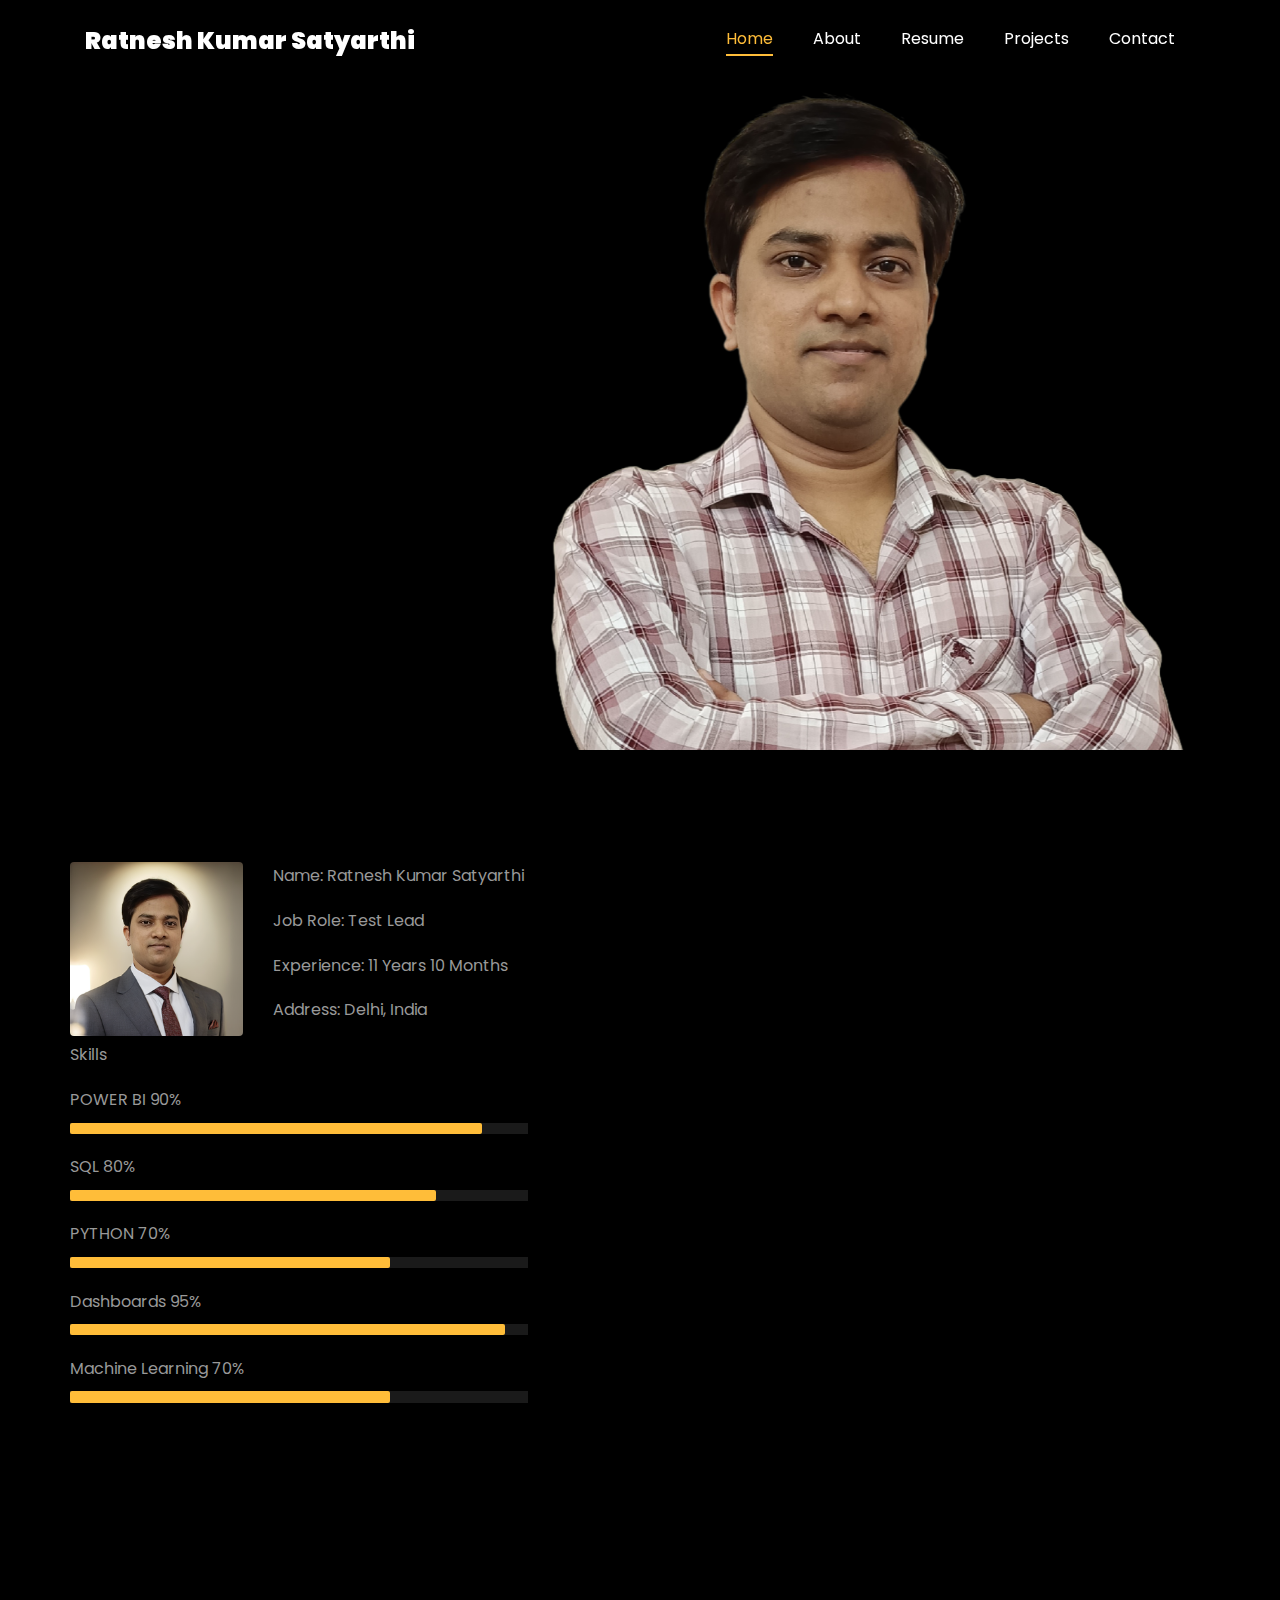
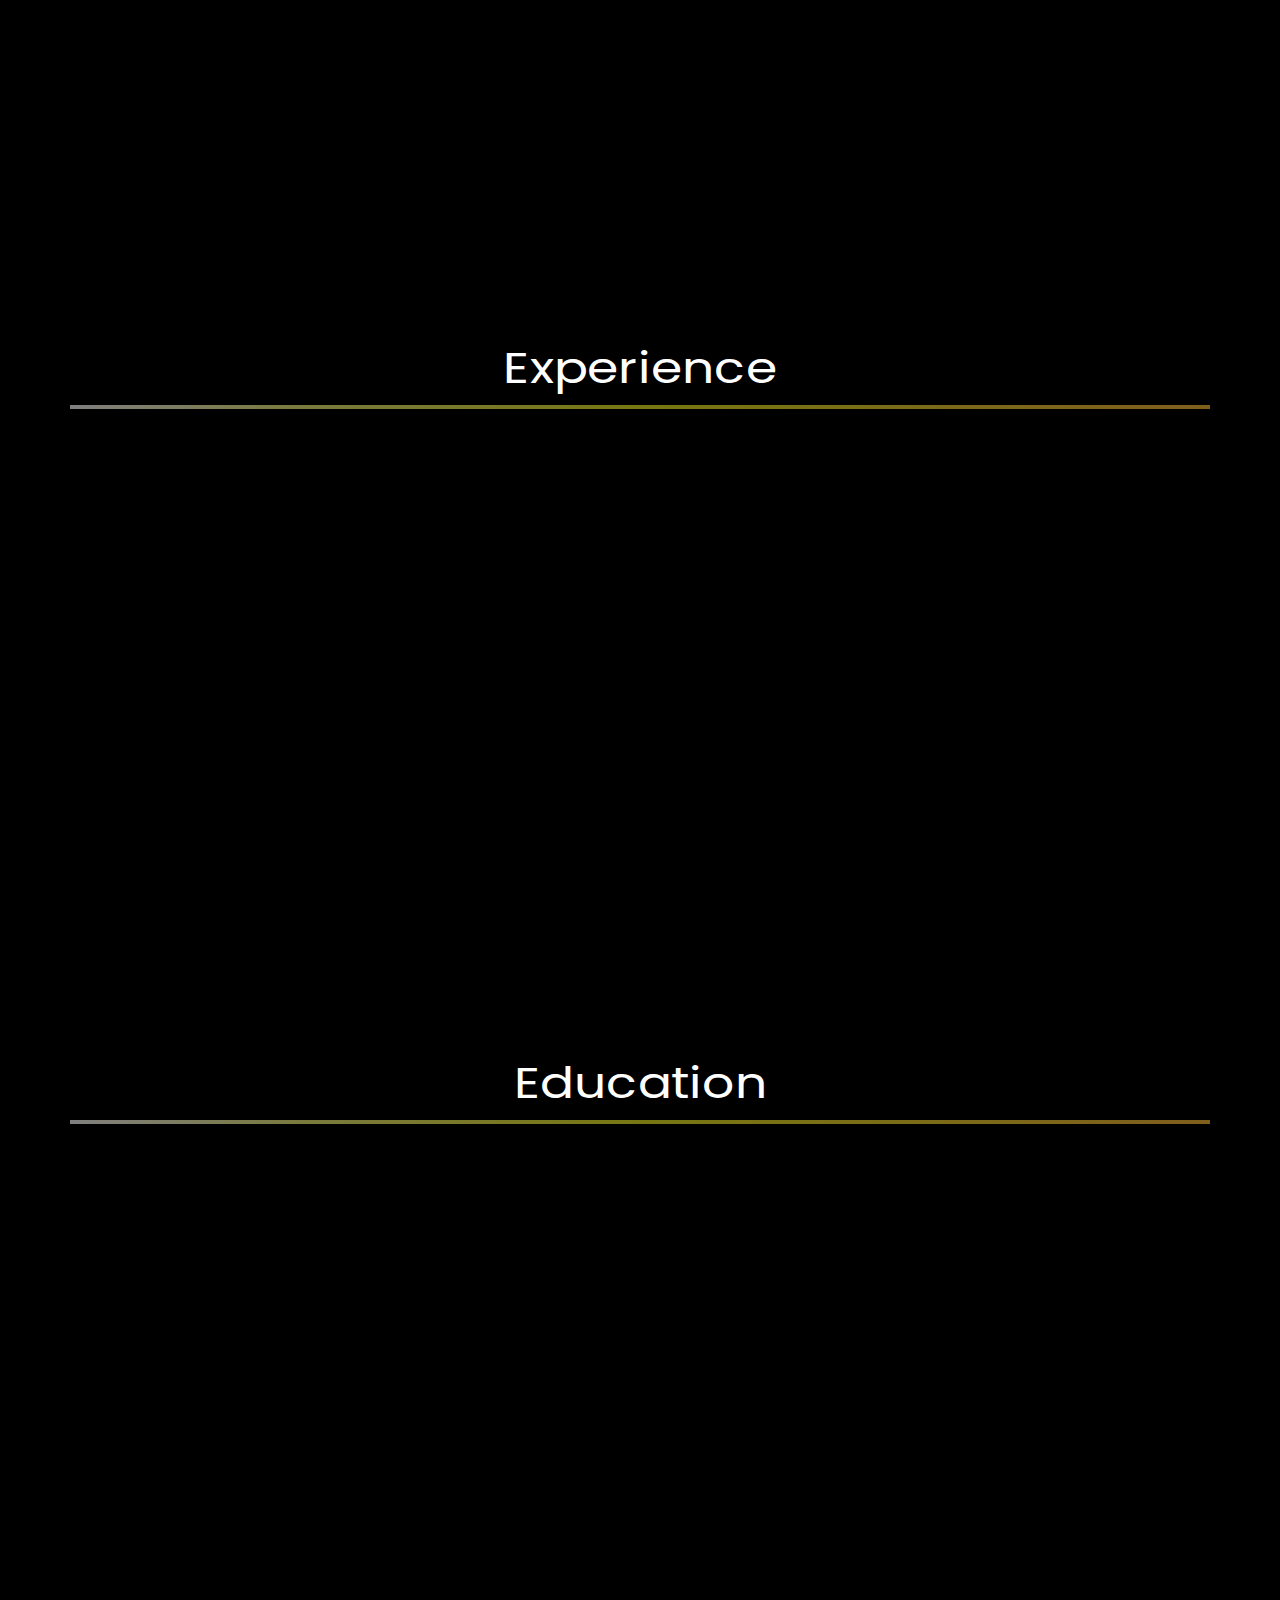
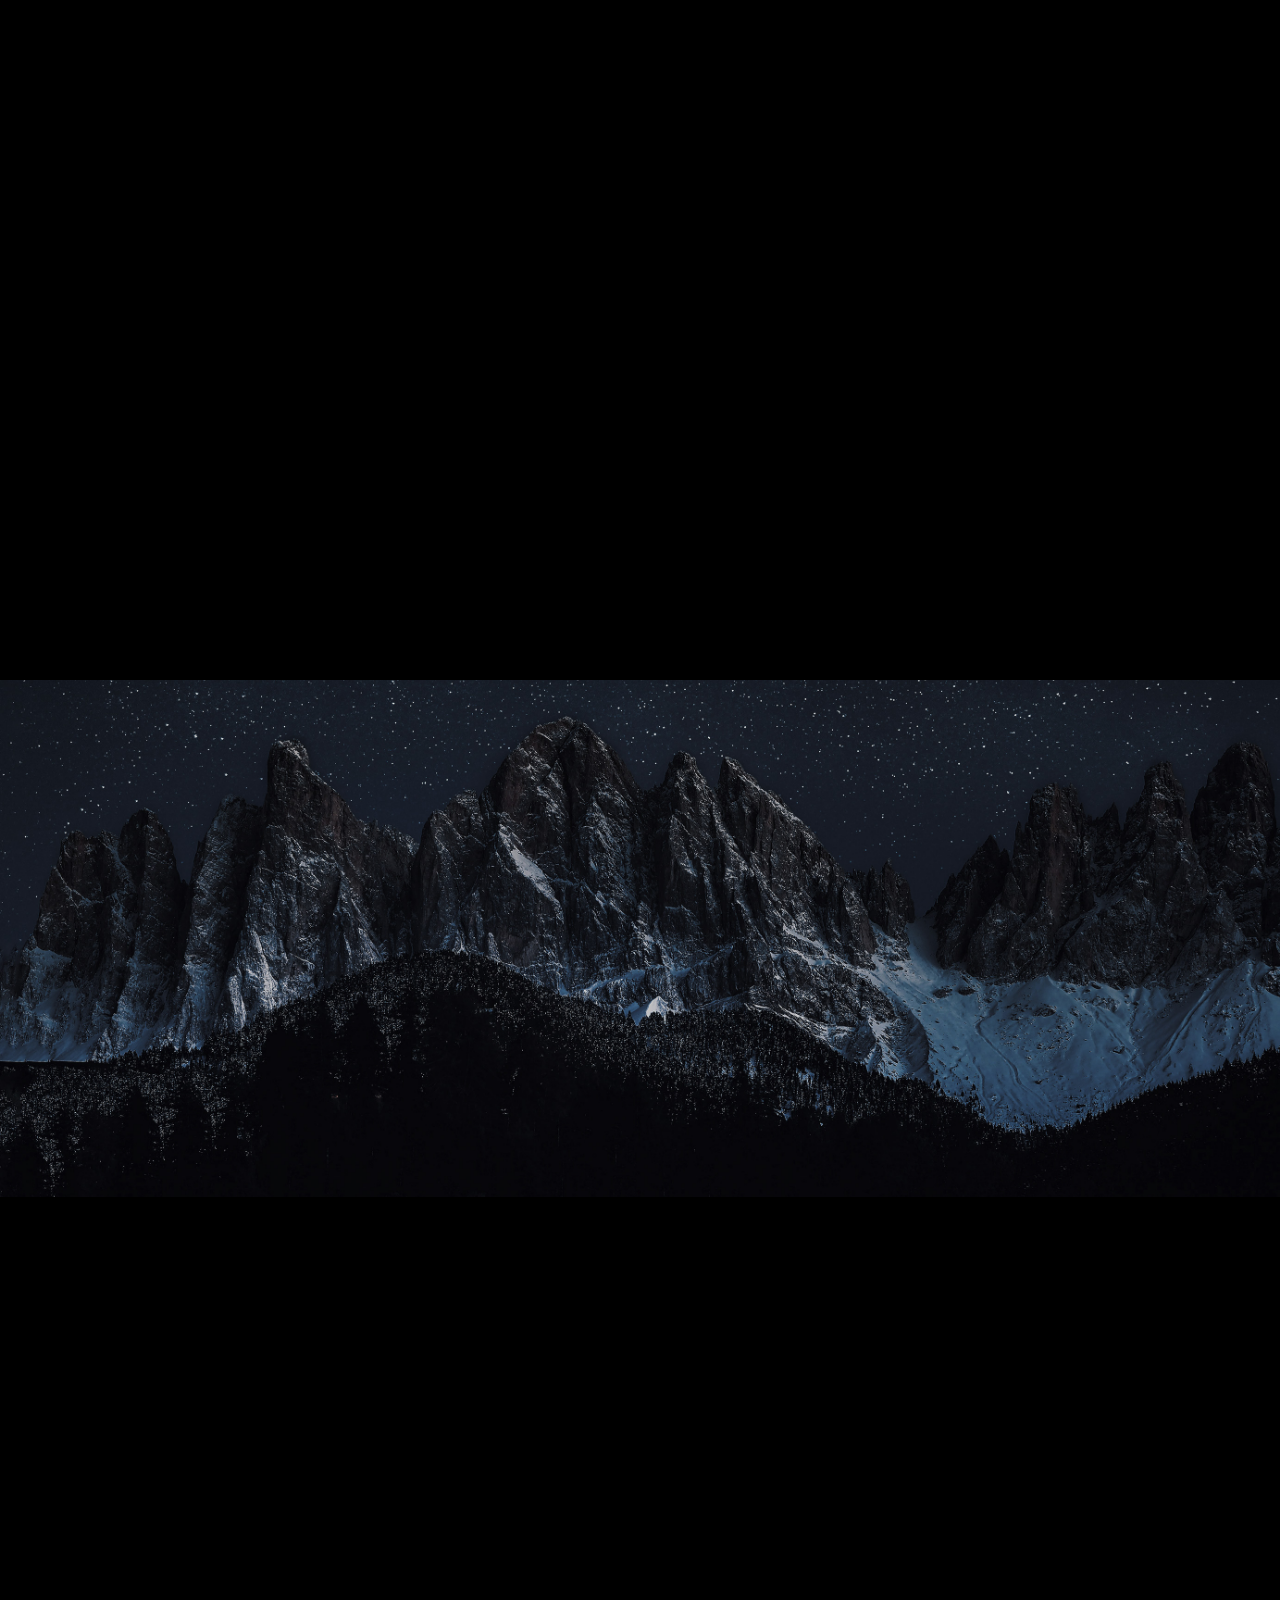
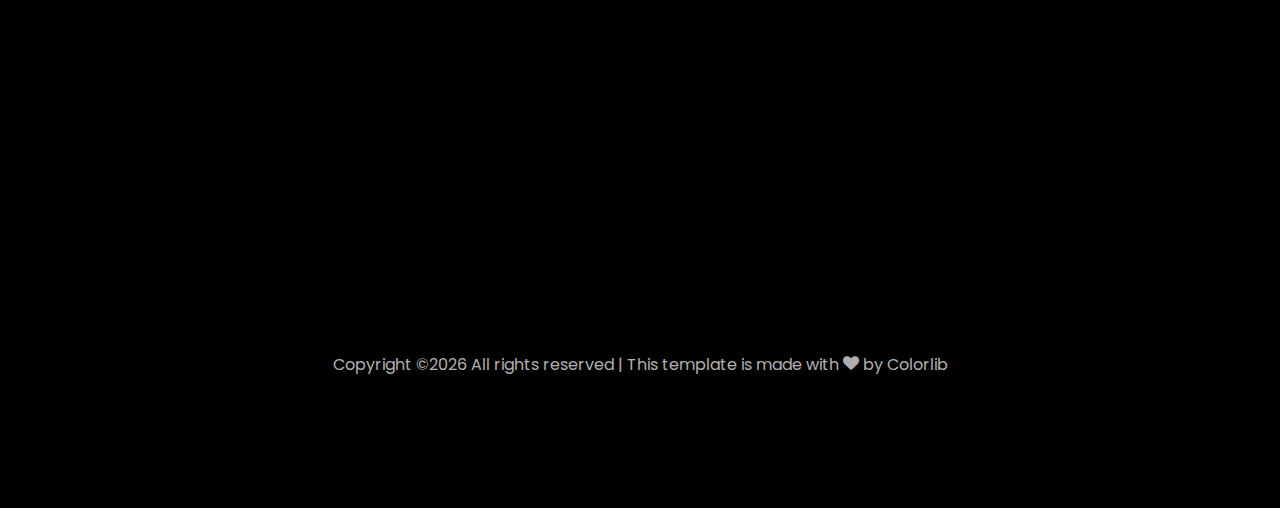
<file: index.html>
<!DOCTYPE html>
<html lang="en">
  <head>
    <title>Ratnesh Kumar Satyarthi Portfolio</title>
    <meta charset="utf-8">
    <meta name="viewport" content="width=device-width, initial-scale=1, shrink-to-fit=no">
    
    <link href="https://fonts.googleapis.com/css?family=Poppins:100,200,300,400,500,600,700,800,900" rel="stylesheet">

    <link rel="stylesheet" href="css/open-iconic-bootstrap.min.css">
    <link rel="stylesheet" href="css/animate.css">
    
    <link rel="stylesheet" href="css/owl.carousel.min.css">
    <link rel="stylesheet" href="css/owl.theme.default.min.css">
    <link rel="stylesheet" href="css/magnific-popup.css">

    <link rel="stylesheet" href="css/aos.css">

    <link rel="stylesheet" href="css/ionicons.min.css">
    
    <link rel="stylesheet" href="css/flaticon.css">
    <link rel="stylesheet" href="css/icomoon.css">
    <link rel="stylesheet" href="css/style.css">



<style>

/*======================================
//--//-->   ABOUT
======================================*/

.about-mf .box-shadow-full {
  padding-top: 4rem;
  padding-bottom: 4rem;
}

.about-mf .about-img {
  margin-bottom: 2rem;
}

.about-mf .about-img img {
  margin-left: 10px;
}


.skill-mf .progress {
  /* background-color: #cde1f8; */
  margin: .5rem 0 1.2rem 0;
  border-radius: 0;
  height: .7rem;
}

.skill-mf .progress .progress-bar {
  height: .7rem;
  background-color: #ffbd39;
}


/* Animation styles */
#typing-animation {
  position: relative;
  font-size: 30px;
  font-weight: bold;
  color: rgb(255, 255, 255);
  overflow: hidden;
  white-space: nowrap;
  animation: typing 3s steps(20, end) infinite;
}

#typing-animation:before {
  content: "";
  /* position: absolute; */
  top: 0;
  left: 0;
  width: 0;
  height: 100%;
  background-color: #ccc;
  animation: typing-cursor 0.5s ease-in-out infinite;
}

@keyframes typing {
  from {
    width: 0;
  }
  to {
    width: 100%;
  }
}

@keyframes typing-cursor {
  from {
    width: 5px;
  }
  to {
    width: 0;
  }
}


/* project image zoom effect */

.zoom-effect {
  overflow: hidden;
  transition: transform 0.3s ease-out;
}

.zoom-effect:hover {
  transform: scale(1.1);
}


</style>


  </head>
  <body data-spy="scroll" data-target=".site-navbar-target" data-offset="300">
	  
	  
    <nav class="navbar navbar-expand-lg navbar-dark ftco_navbar ftco-navbar-light site-navbar-target" id="ftco-navbar">
	    <div class="container">
	      <a class="navbar-brand" href="index.html">Ratnesh Kumar Satyarthi</a>
	      <button class="navbar-toggler js-fh5co-nav-toggle fh5co-nav-toggle" type="button" data-toggle="collapse" data-target="#ftco-nav" aria-controls="ftco-nav" aria-expanded="false" aria-label="Toggle navigation">
	        <span class="oi oi-menu"></span> Menu
	      </button>

	      <div class="collapse navbar-collapse" id="ftco-nav">
	        <ul class="navbar-nav nav ml-auto">
	          <li class="nav-item"><a href="#home-section" class="nav-link"><span>Home</span></a></li>
	          <li class="nav-item"><a href="#about-section" class="nav-link"><span>About</span></a></li>
	          <li class="nav-item"><a href="#resume-section" class="nav-link"><span>Resume</span></a></li>
	          <li class="nav-item"><a href="#project-section" class="nav-link"><span>Projects</span></a></li>
	          <li class="nav-item"><a href="#contact-section" class="nav-link"><span>Contact</span></a></li>
	        </ul>
	      </div>
	    </div>
	  </nav>
	  <section id="home-section" class="hero">
		  <div class="home-slider  owl-carousel">
	       <div class="slider-item ">
	      	<div class="overlay"></div>
	         <div class="container">
	          <div class="row d-md-flex no-gutters slider-text align-items-end justify-content-end" data-scrollax-parent="true">
	          	<div class="one-third js-fullheight order-md-last img" style="background-image:url(images/bg_1.png);">
	          	 <div class="overlay"></div>
	          	</div>
		          <div class="one-forth d-flex  align-items-center ftco-animate" data-scrollax=" properties: { translateY: '70%' }">
		          	<div class="text">
		          		<span class="subheading">Hello!</span>
			            <h1 class="mb-4 mt-3">I'm <span>Ratnesh Kumar Satyarthi</span></h1>

						<!-- Element to contain animated typing -->
						<span id="typing-animation"></span>

						<script>

						// Initialize the typing animation
						const typingAnimationElement = document.getElementById('typing-animation');

						// Create an array of typing text
						const typingTexts = [
						'Aspiring Data Analyst  ',
						'Experienced Software Tester  ',
						'Financial Market Learner   ',
						];

						// Create a function to display the typing animation for a given text
						function playTypingAnimation(text) {
						// Loop through each character and add it to the element
						for (let i = 0; i < text.length; i++) {
							setTimeout(() => {
							typingAnimationElement.textContent += text[i];
							}, i * 200); // Increase the delay to slow down the typing animation
						}

						// Once the animation is complete, reset the text and start over
						setTimeout(() => {
							typingAnimationElement.textContent = '';
							playTypingAnimation(typingTexts[(typingTexts.indexOf(text) + 1) % typingTexts.length]);
						}, text.length * 200);
						}

						// Start the typing animation loop
						playTypingAnimation(typingTexts[0]);

						</script>

						<br>
						<br>
			            <h2>Data Analyst</h2>
						<!-- <h2 class="d-flex" style="margin-bottom: 0">With over 5 years of experience</h2> -->
						<!-- <br> -->
			            <p><a href="https://www.linkedin.com/in/ratnesh-satyarthi-1332b447/" class="btn btn-primary py-3 px-4">LinkedIn</a>
							<!-- <li class="ftco-animate normal-txt">Connect me on  </li>
							<a href="www.linkedin.com/in/ratnesh-satyarthi-1332b447"><span class="icon-linkedin"></span></a></li>    -->
							<a href="https://drive.google.com/drive/folders/1O6WfWJvn951JlQHgpNrBsaxlUDMhQS-r?usp=drive_link" class="btn btn-white btn-outline-white py-3 px-4">My works</a>
							<a href="https://drive.google.com/file/d/1XUP9F4CsjZi34kPIxuXaPbky_oyCDwwS/view?usp=drive_link" class="btn btn-primary py-3 px-4">Download CV</a>
						</p>
		            </div>
		          </div>
	        	</div>
	        </div>
	      </div>
		</div>
    </section>



    <section class="ftco-about img ftco-section ftco-no-pb" id="about-section">
    	<div class="container">
			<div class="row">
				<div class="row d-flex align-items-stretch">
				<!-- <div class="row d-flex"> -->
					<div class="col-md-6 col-lg-5 d-flex">
						<div class="img-about img d-flex align-items-stretch">
							<div class="overlay">
								<div class="row">
									<div class="col-sm-6 col-md-5">
									  <div class="about-img">
										<img src="images/about-me.png" class="img-fluid rounded b-shadow-a" alt="">
									  </div>
									</div>
									<!-- Details next to profile image -->
									<div class="col-sm-6 col-md-7">
									  <div class="about-info">
										<p><span class="title-s">Name: </span> <span>Ratnesh Kumar Satyarthi</span></p>
										<p><span class="title-s">Job Role: </span> <span>Test Lead</span></p>
										<p><span class="title-s">Experience: </span> <span>11 Years 10 Months</span></p>
										<p><span class="title-s">Address: </span> <span>Delhi, India</span></p>
									  </div>
									</div>
								  </div>

								<div class="skill-mf">
									<p class="title-s">Skills</p>
									<span>POWER BI</span> <span class="pull-right">90%</span>
									<div class="progress">
										<div class="progress-bar" role="progressbar" style="width: 90%;" aria-valuenow="90" aria-valuemin="0"
											aria-valuemax="100"></div>
									</div>
									
									<span>SQL</span> <span class="pull-right">80%</span>
									<div class="progress">
										<div class="progress-bar" role="progressbar" style="width: 80%" aria-valuenow="80" aria-valuemin="0"
											aria-valuemax="100"></div>
									</div>
									
									<span>PYTHON</span> <span class="pull-right">70%</span>
									<div class="progress">
										<div class="progress-bar" role="progressbar" style="width: 70%" aria-valuenow="70" aria-valuemin="0"
											aria-valuemax="100"></div>
									</div>
									
									<span>Dashboards</span> <span class="pull-right">95%</span>
									<div class="progress">
										<div class="progress-bar" role="progressbar" style="width: 95%" aria-valuenow="95" aria-valuemin="0"
											aria-valuemax="100"></div>
									</div>
									
									<span>Machine Learning</span> <span class="pull-right">70%</span>
									<div class="progress">
										<div class="progress-bar" role="progressbar" style="width: 70%" aria-valuenow="70" aria-valuemin="0"
											aria-valuemax="100"></div>
									</div> 
								</div>
							</div>
						</div>
					</div>
					
					<div class="col-md-6 col-lg-7 pl-lg-5 pb-5">
						<div class="row justify-content-start pb-3">
							<div class="col-md-12 heading-section ftco-animate">
								
								<h1 class="big">About</h1>
								<h2 class="mb-4">About Me</h2>
								
								<p>With over 11 years of comprehensive experience in the field of software testing with a intrest in data science & analytics, accompanied by a bachelor's degree in engineering. 
									Proficient in data analysis, statistical analysis, hypothesis testing, customer behaviour analysis, &amp; machine learning. 
									Demonstrated success in leading impactful projects and providing effective mentorship.</p>
								<ul class="about-info mt-4 px-md-0 px-2">
									<!-- <li class="d-flex"><span>Profile:</span> <span>Data Science &amp; Analytics</span></li> -->
									<li class="d-flex"><span>Profile:</span> <span>Data Analyst</span></li>
									<li class="d-flex"><span>Domain:</span> <span>Public Finance  &amp; BFSI</span></li>
									<li class="d-flex"><span>Education:</span> <span>Bachelor of Technology</span></li>
									<li class="d-flex"><span>Language:</span> <span>English, Hindi</span></li>
									<li class="d-flex"><span>BI Tools:</span> <span>Microsoft Power BI</span></li>
									<li class="d-flex"><span>Other Skills:</span> <span>Cloud, Excel,  JIRA, Docker  &amp; Kubernetes  </span></li>
									<!-- <li class="d-flex"><span>Interest:</span> <span>Traveling, Travel Photography, Teaching</span></li> -->
									
								</ul>
							</div>
						</div>


						<div class="counter-wrap ftco-animate d-flex mt-md-3">
							<div class="text">
								<p class="mb-4">
									<span class="number" data-number="5">0</span> <span>+</span>
									<span>&nbsp; Projects completed</span>
								</p>
								<!-- <p><a href="https://docs.google.com/document/d/1b-ocshTxuw1GpYB946TAI1rzx7H-PC5tc6e9b8K58gM/edit#heading=h.4bzuibghxca5" class="btn btn-primary py-3 px-3">Download CV</a></p> -->
							</div>
						</div>
					</div>
				</div>
			</div>
		</div>
    </section>



	
    <section class="ftco-section ftco-no-pb" id="resume-section">
    	<div class="container">
    		<div class="row justify-content-center pb-5">
          <div class="col-md-10 heading-section text-center ftco-animate">
          	<h1 class="big big-2">Resume</h1>
            <h2 class="mb-4">Resume</h2>
            <p>“Leveraging over 11 years of experience in Project Management/Test Management to excel as a Data Analyst, with a focus on Public Financial Management Systems, Banking Financial Services and Capital Markets. 
				Eager to apply extensive expertise in data analysis, reporting, and strategic insights to drive impactful decision-making and enhance operational efficiency.”</p>
          </div>
        </div>

		<div class="row">
			<h1 class="big-4">Experience</h1>
			<div class="underline"></div>
		</div>
		<br>
		
		<div class="row">
				<div class="col-md-6">
					<div class="resume-wrap ftco-animate">
						<span class="date">2019-2023</span>
						<h2>Test Lead</h2>
						<span class="position">Tata Consultancy Serivces</span>
						<p class="mt-4">TCS, a global leader in IT services, consulting, and business solutions, leverages technology for business transformation and helps catalyze change. 
							<ul>
								<li>Developed and executed project goals, including business plans and action plans, while focusing on product strategy aligned with customer
									and business needs.</li>
								<li>Led a complex project, guiding the development team to enhance product development and acceptance test criteria, achieving 99% ontime
									delivery.</li>
								<!-- <li>Designed and executed A/B tests, performed rigorous statistical analysis. Led to 20% MoM increase in the conversion rate.</li> -->
							</ul>
						</p>
					</div>

				</div>

				<div class="col-md-6">
					<div class="resume-wrap ftco-animate">
						<span class="date">2016-2019</span>
						<h2>Module Lead</h2>
						<span class="position">Tata Consultancy Serivces</span>
						<!-- <p span class="mt-4">PROJECT - PFMS(Public Finance Management System)</span> -->
						<!-- <h5>PROJECT - PFMS(Public Finance Management System)</h5> -->
						<p class="mt-4">TCS, a global leader in IT services, consulting, and business solutions, leverages technology for business transformation and helps catalyze change. 
							<ul>
								<li>Identified key customer pain points and recommended new functionalities to enhance business value, converting these into
									actionable user stories in JIRA.</li>
								<!-- <li>Demonstrated expertise in database querying and data manipulation using SQL in MSSQL.</li> -->
								<li>Updated and maintained SQL scripts and test cases in response to changes in applications and business rules, and identified areas for improvement.</li>
							</ul>
						</p>
					</div>

				</div>
			</div>

		<br>
		<br>

		<div class="row">
			<h1 class="big-4">Education</h1>
			<div class="underline"></div>
		</div>
		<br>
		
			<div class="row">
    			<div class="col-md-6">
    				<div class="resume-wrap ftco-animate">
    					<span class="date">2007-2011</span>
    					<h2>Bachelor of Technology</h2>
    					<span class="position">IET Lucknow, Uttar Pradesh</span>
    					<p class="mt-4">Grade: First class distinction.</p>
    				</div>
    			</div>

    			<div class="col-md-6">
    				<div class="resume-wrap ftco-animate">
    					<span class="date">2005-2006</span>
    					<h2>Higher Secondary School</h2>
    					<span class="position">St. Joseph School</span>
    					<p class="mt-4">Grade: First class distinction.</p>
    				</div>
				</div>
    		</div>

    		<div class="row justify-content-center mt-5">
    			<div class="col-md-6 text-center ftco-animate">
    				<!-- <p><a href="#" class="btn btn-primary py-4 px-5">Download CV</a></p> -->
    			</div>
    		</div>
    	</div>
    </section>

   

    <section class="ftco-section" id="project-section">
      <div class="container">
        <div class="row justify-content-center mb-5 pb-5">
          <div class="col-md-7 heading-section text-center ftco-animate">
            <h1 class="big big-2">Projects</h1>
            <h2 class="mb-4">Projects</h2>
            <p>Below are the sample Data Analytics projects on Power BI, SQL & Python.</p>
          </div>
        </div>
        <div class="row d-flex">
			<div class="col-md-4 d-flex ftco-animate">
				<div class="blog-entry">
				<a href="https://github.com/ratneshsatyarthi/Credit_Card_Analysis" class="block-20 zoom-effect" style="background-image: url('images/Credit_transaction1.gif');">
				</a>
				<div class="text mt-3 float-right d-block">
  
				  <h3 class="heading"><a href="https://github.com/ratneshsatyarthi/Credit_Card_Analysis">Power BI Sales dashboard Project for Beginners</a></h3>
				  <p>Designed a Power BI dashboard for Credit Card and analyze the transaction and customer data.</p>
				</div>
			  </div>
			</div>

          <div class="col-md-4 d-flex ftco-animate">
          	<div class="blog-entry justify-content-end">
              <a href="https://github.com/ratneshsatyarthi/SQL_Project_Music_Store_Analysis" class="block-20 zoom-effect" style="background-image: url('images/proj_1.jpg');">
              </a>
              <div class="text mt-3 float-right d-block">

                <h3 class="heading"><a href="https://github.com/ratneshsatyarthi/SQL_Project_Music_Store_Analysis">Digital Music Store Data Analysis using SQL</a></h3>
                <p>Analyzed music store data using advanced SQL queires to identify gaps and increase the business growth.</p>
              </div>
            </div>
          </div>

          <!-- <div class="col-md-4 d-flex ftco-animate">
          	<div class="blog-entry justify-content-end">
              <a href="#" class="block-20 zoom-effect" style="background-image: url('images/proj_2.jpg');">
              </a>
              <div class="text mt-3 float-right d-block">

                <h3 class="heading"><a href="#">Data Analysis using Python Project for Beginners</a></h3>
                <p>Performed exploratory data analysis on diwali sales data using Python to improve the customer experience.</p>
              </div>
            </div>
          </div> -->
		  <div class="col-md-4 d-flex ftco-animate">
			<div class="blog-entry justify-content-end">
			<a href="rhttps://pythonmlstockpricepredictor-tvkc4y5aaurx2dzyhhprvq.streamlit.app/" class="block-20 zoom-effect" style="background-image: url('images/proj_4.jpg');">
			</a>
			<div class="text mt-3 float-right d-block">

			  <h3 class="heading"><a href="https://github.com/ratneshsatyarthi/Python_ML_Stock_Price_Predictor/tree/main">Stock Price Predictor App</a></h3>
			  <p>Used machine learning models to Predict Stock price and display on web application built using Streamlit.</p>
			</div>
		  </div>
          
        </div>
	<br>
		<!-- added justify-content-center to center align the last two projects -->
		<!-- <div class="row d-flex justify-content-center">  
			<div class="col-md-4 d-flex ftco-animate">
				<div class="blog-entry justify-content-end">
				<a href="https://github.com/rishabhnmishra/sales_forecasting/tree/main" class="block-20 zoom-effect" style="background-image: url('images/proj_4.jpg');">
				</a>
				<div class="text mt-3 float-right d-block">
  
				  <h3 class="heading"><a href="https://github.com/rishabhnmishra/sales_forecasting/tree/main">Sales Forecast- Time Series Forecasting</a></h3>
				  <p>Used multiple machine learning models to forecast sales (retail store) and performed time series analysis.</p>
				</div>
			  </div>
			</div>
			<div class="col-md-4 d-flex ftco-animate">
				<div class="blog-entry justify-content-end">
				<a href="https://github.com/rishabhnmishra/customer_segmentation/blob/main/Customer_Segmentation-final.ipynb" class="block-20 zoom-effect" style="background-image: url('images/proj_5.jpg');">
				</a>
				<div class="text mt-3 float-right d-block">
  
				  <h3 class="heading"><a href="https://github.com/rishabhnmishra/customer_segmentation/blob/main/Customer_Segmentation-final.ipynb">Customer Segmentation using clustering model</a></h3>
				  <p>Developed a ML model to give various recommendations of financial products &amp; services on target customer groups.</p>
				</div>
			  </div>
			</div>
		 </div> -->
	  </div>
    </section>

	<!-- <section class="ftco-section ftco-no-pt ftco-no-pb ftco-counter img" id="section-counter">
      <div class="container">
		<div class="row d-md-flex align-items-center">
          <div class="col-md d-flex justify-content-center counter-wrap ftco-animate">
            <div class="block-18">
              <div class="text">
                <strong class="number" data-number="20">0</strong>
                <span>Achievements</span>
              </div>
            </div>
          </div>
          <div class="col-md d-flex justify-content-center counter-wrap ftco-animate">
            <div class="block-18">
              <div class="text">
                <strong class="number" data-number="30">0</strong>
                <span>Projects</span>
              </div>
            </div>
          </div>
          <div class="col-md d-flex justify-content-center counter-wrap ftco-animate">
            <div class="block-18">
              <div class="text">
                <strong class="number" data-number="1000">0</strong>
                <span>Mentored Students</span>
              </div>
            </div>
          </div>
          <div class="col-md d-flex justify-content-center counter-wrap ftco-animate">
            <div class="block-18">
              <div class="text">
                <strong class="number" data-number="500">0</strong>
                <span>Cups of coffee</span>
              </div>
            </div>
          </div>
        </div>
      </div> -->
	
	  <div class="ftco-section ftco-hireme img margin-top" style="background-image: url(images/bg_1.jpg)">
			<!-- <div class="container"> -->
				<div class="row justify-content-center">
					<div class="col-md-7 ftco-animate text-center">
						<h2>More projects on<span> Github  </span> </h2>
						<div class="heading"> <h4> I love to solve business problems &amp; uncover hidden data stories </h4>
						<br>
						<p><a href="https://github.com/ratneshsatyarthi" class="btn btn-primary py-3 px-5">GitHub</a></p>
						</div>
					</div>
				</div>
			<!-- </div> -->
		</div>
	</section>



    <section class="ftco-section contact-section ftco-no-pb" id="contact-section">
      <div class="container">
      	<div class="row justify-content-center mb-5 pb-3">
          <div class="col-md-7 heading-section text-center ftco-animate">
            <h1 class="big big-2">Contact</h1>
            <h2 class="mb-4">Contact Me</h2>
            <p>Below are the details to reach out to me!</p>
          </div>
        </div>

        <div class="row d-flex contact-info mb-5">
          <div class="col-md-6 col-lg-3 d-flex ftco-animate">
          	<div class="align-self-stretch box p-4 text-center">
          		<div class="icon d-flex align-items-center justify-content-center">
          			<span class="icon-map-signs"></span>
          		</div>
          		<h3 class="mb-4">Address</h3>
	            <p>New Delhi, India</p>
	          </div>
          </div>
          <div class="col-md-6 col-lg-3 d-flex ftco-animate">
          	<div class="align-self-stretch box p-4 text-center">
          		<div class="icon d-flex align-items-center justify-content-center">
          			<span class="icon-phone2"></span>
          		</div>
          		<h3 class="mb-4">Contact Number</h3>
	            <p><a href="tel://0101010101">+ 91-9871033949</a></p>
	          </div>
          </div>
          <div class="col-md-6 col-lg-3 d-flex ftco-animate">
          	<div class="align-self-stretch box p-4 text-center">
          		<div class="icon d-flex align-items-center justify-content-center">
          			<span class="icon-paper-plane"></span>
          		</div>
          		<h3 class="mb-4">Email Address</h3>
	            <p><a href="mailto:info@yoursite.com">ratnes.satyarthi25@gmail.com</a></p>
	          </div>
          </div>
		  
          <div class="col-md-6 col-lg-3 d-flex ftco-animate">
          	<div class="align-self-stretch box p-4 text-center">
          		<div class="icon d-flex align-items-center justify-content-center">
          			<span class="icon-globe"></span>
          		</div>
          		<h3 class="mb-4">Download Resume</h3>
	            <p><a href="https://drive.google.com/file/d/1XUP9F4CsjZi34kPIxuXaPbky_oyCDwwS/view?usp=drive_link">resumelink</a></p>
	          </div>
          </div>

		  <!-- <div class="container">
			<br>
			<br>
			<div class="row justify-content-center">
				<div class="col-md-7 ftco-animate text-center">
					<h2>Have a<span> Question?  </span> <a href="https://forms.gle/uLaTShUKXraAvHJ77" class="btn btn-primary py-3 px-5">Click Here</a> </h2>
				</div>
			</div>
				<br>
					<ul class="ftco-footer-social list-unstyled d-flex justify-content-center align-items-center mb-0">
					  <li class="ftco-animate normal-txt">Connect me on  </li> -->
					  <!-- <li class="ftco-animate"><a href="https://www.youtube.com/@RishabhMishraOfficial"><span class="icon-youtube"></span></a></li> -->
					  <!-- <li class="ftco-animate"><a href="https://www.linkedin.com/in/ratnesh-satyarthi-1332b447/"><span class="icon-linkedin"></span></a></li>   -->
					  <!-- <li class="ftco-animate"><a href="https://twitter.com/rishabhnmishra"><span class="icon-twitter"></span></a></li>
					  <li class="ftco-animate"><a href="https://twitter.com/rishabhnmishra"><span class="icon-facebook"></span></a></li>
				      <li class="ftco-animate"><a href="https://www.instagram.com/rishabhnmishra/"><span class="icon-instagram"></span></a></li> -->
					</ul>
				<br>
		   </div>
   </div>
 </section>


 
	
    <footer class="ftco-footer ftco-section">
		<div class="container">
		  <div class="row">
			<div class="col-md-12 text-center">
  
			  <p><!-- Link back to Colorlib can't be removed. Template is licensed under CC BY 3.0. -->
	Copyright &copy;<script>document.write(new Date().getFullYear());</script> All rights reserved | This template is made with <i class="icon-heart color-danger" aria-hidden="true"></i> by <a href="https://colorlib.com" target="_blank">Colorlib</a>
	<!-- Link back to Colorlib can't be removed. Template is licensed under CC BY 3.0. --></p>
			</div>
		  </div>
		</div>
	  </footer>


  <!-- loader -->
  <div id="ftco-loader" class="show fullscreen"><svg class="circular" width="48px" height="48px"><circle class="path-bg" cx="24" cy="24" r="22" fill="none" stroke-width="4" stroke="#eeeeee"/><circle class="path" cx="24" cy="24" r="22" fill="none" stroke-width="4" stroke-miterlimit="10" stroke="#F96D00"/></svg></div>


  <script src="js/jquery.min.js"></script>
  <script src="js/jquery-migrate-3.0.1.min.js"></script>
  <script src="js/popper.min.js"></script>
  <script src="js/bootstrap.min.js"></script>
  <script src="js/jquery.easing.1.3.js"></script>
  <script src="js/jquery.waypoints.min.js"></script>
  <script src="js/jquery.stellar.min.js"></script>
  <script src="js/owl.carousel.min.js"></script>
  <script src="js/jquery.magnific-popup.min.js"></script>
  <script src="js/aos.js"></script>
  <script src="js/jquery.animateNumber.min.js"></script>
  <script src="js/scrollax.min.js"></script>
  
  <script src="js/main.js"></script>
    
  </body>
</html>
</file>
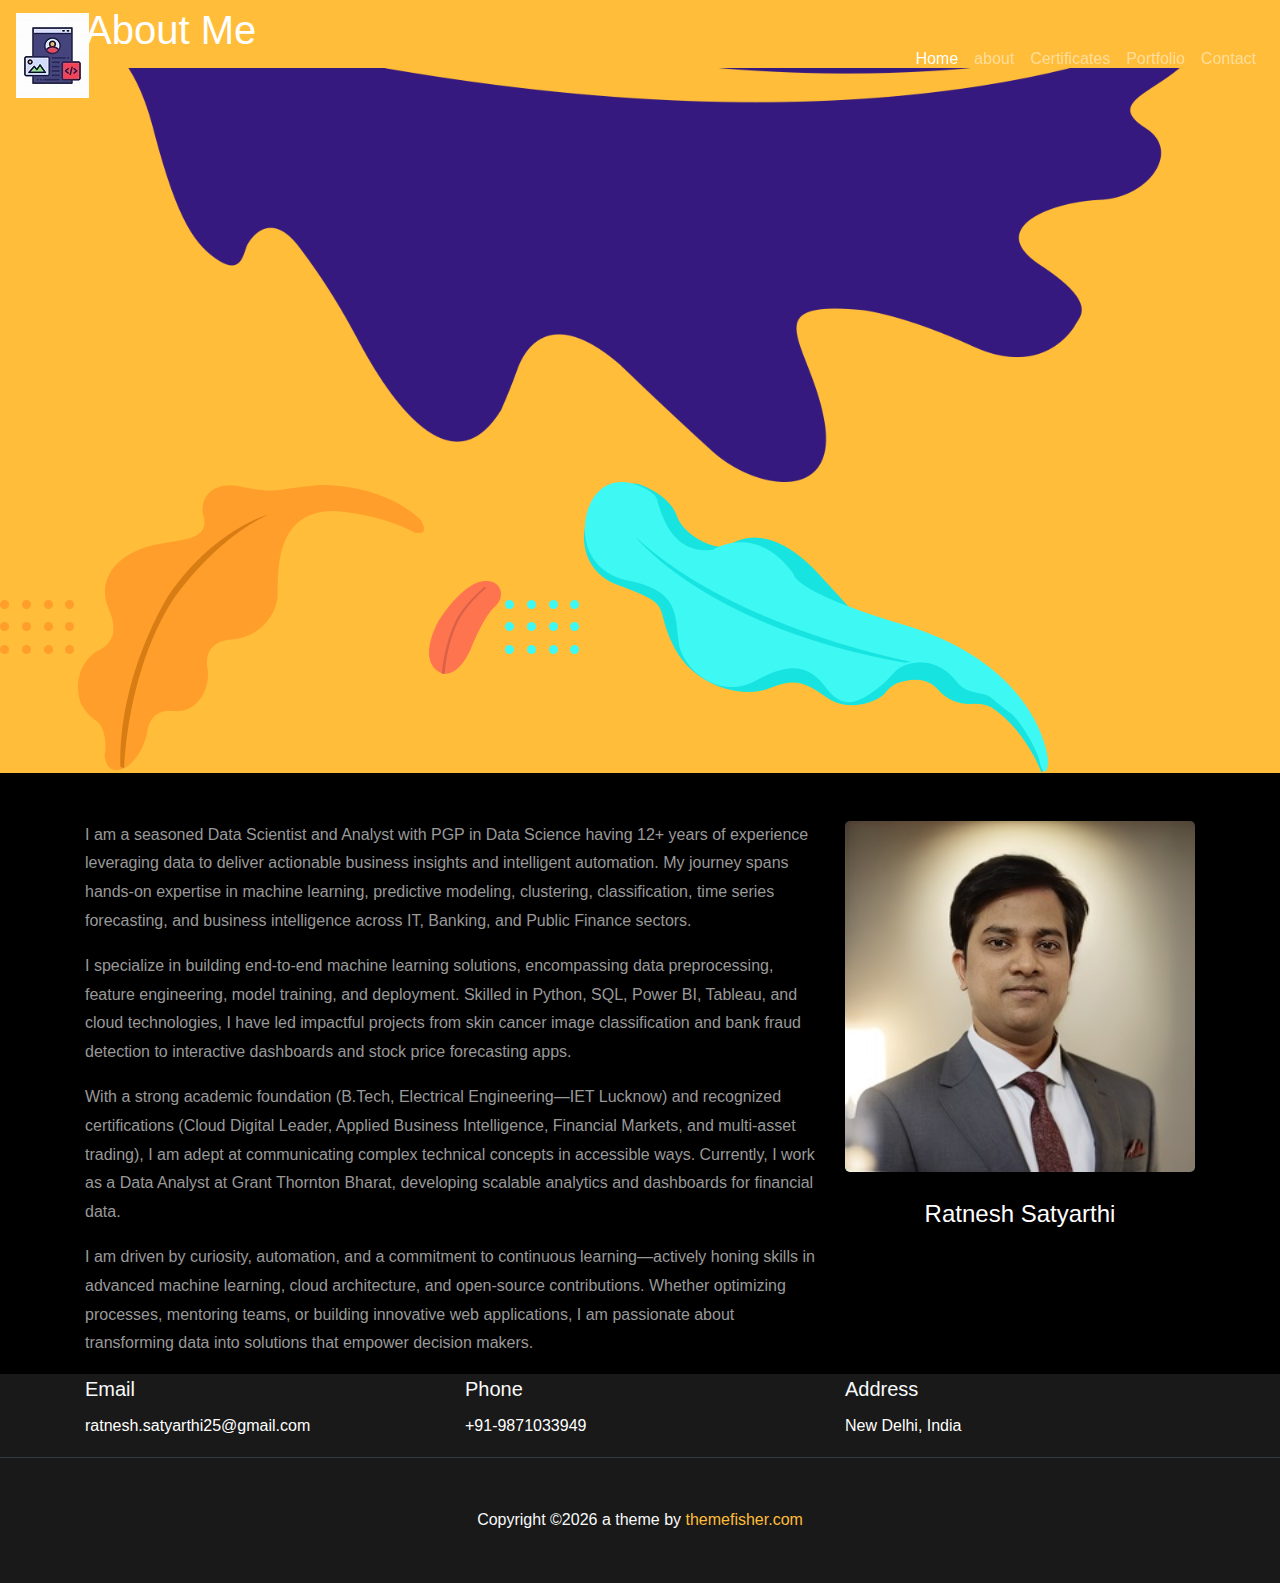
<file: about.html>
<!DOCTYPE html>
<html lang="zxx">

<head>
  <meta charset="utf-8">
  <title>Portfolio Template</title>

  <!-- mobile responsive meta -->
  <meta name="viewport" content="width=device-width, initial-scale=1">
  <meta name="viewport" content="width=device-width, initial-scale=1, maximum-scale=1">
  
  <!-- ** Plugins Needed for the Project ** -->
  <!-- Bootstrap -->
  <link rel="stylesheet" href="plugins/bootstrap/bootstrap.min.css">
  <!-- slick slider -->
  <link rel="stylesheet" href="plugins/slick/slick.css">
  <!-- themefy-icon -->
  <link rel="stylesheet" href="plugins/themify-icons/themify-icons.css">

  <!-- Main Stylesheet -->
  <link href="css/style.css" rel="stylesheet">
  
  <!--Favicon-->
  <link rel="shortcut icon" href="images/favicon.ico" type="image/x-icon">
  <link rel="icon" href="images/favicon.ico" type="image/x-icon">

</head>

<body>
  

<header class="navigation fixed-top">
  <nav class="navbar navbar-expand-lg navbar-dark">
    <a class="navbar-brand font-tertiary h3" href="index.html"><img src="images/logo.png" alt="Myself"></a>
    <button class="navbar-toggler" type="button" data-toggle="collapse" data-target="#navigation"
      aria-controls="navigation" aria-expanded="false" aria-label="Toggle navigation">
      <span class="navbar-toggler-icon"></span>
    </button>

    <div class="collapse navbar-collapse text-center" id="navigation">
      <ul class="navbar-nav ml-auto">
        <li class="nav-item active">
          <a class="nav-link" href="index.html">Home</a>
        </li>
        <li class="nav-item">
          <a class="nav-link" href="about.html">about</a>
        </li>
        <li class="nav-item">
          <a class="nav-link" href="blog-single.html">Certificates</a>
        </li>
        <li class="nav-item">
          <a class="nav-link" href="portfolio.html">Portfolio</a>
        </li>
        <li class="nav-item">
          <a class="nav-link" href="contact.html">Contact</a>
        </li>
      </ul>
    </div>
  </nav>
</header>

<!-- page title -->
<section class="page-title-alt bg-primary position-relative">
  <div class="container">
    <div class="row">
      <div class="col-12">
        <h1 class="text-white font-tertiary">About Me</h1>
      </div>
    </div>
  </div>
  <!-- background shapes -->
  <img src="images/illustrations/leaf-bg-top.png" alt="illustrations" class="bg-shape-1 w-100">
  <img src="images/illustrations/dots-group-sm.png" alt="illustrations" class="bg-shape-2">
  <img src="images/illustrations/leaf-yellow.png" alt="illustrations" class="bg-shape-3">
  <img src="images/illustrations/leaf-orange.png" alt="illustrations" class="bg-shape-4">
  <img src="images/illustrations/dots-group-cyan.png" alt="illustrations" class="bg-shape-5">
  <img src="images/illustrations/leaf-cyan-lg.png" alt="illustrations" class="bg-shape-6">
</section>
<!-- /page title -->

<!-- about -->
<section class="section pt-5">
  <div class="container">
    <div class="row">
	<!--
      <div class="col-md-8">
        <p>I am a seasoned Data Scientist and Analyst with PGP in Data Science having 12+ years of experience leveraging data to deliver 
		actionable business insights and intelligent automation. My journey spans hands-on expertise in machine learning, 
		predictive modeling, clustering, classification, time series forecasting, and business intelligence across IT, Banking, and Public Finance sectors.</p>
        <p>I specialize in building end-to-end machine learning solutions, encompassing data preprocessing, 
		feature engineering, model training, and deployment. Skilled in Python, SQL, Power BI, Tableau, and 
		cloud technologies, I have led impactful projects from skin cancer image classification and bank fraud detection 
		to interactive dashboards and stock price forecasting apps.</p>
        <p>With a strong academic foundation (B.Tech, Electrical Engineering—IET Lucknow) and recognized certifications 
		(Cloud Digital Leader, Applied Business Intelligence, Financial Markets, and multi-asset trading), I am adept at 
		communicating complex technical concepts in accessible ways. Currently, I work as a Data Analyst at Grant Thornton Bharat, developing 
		scalable analytics and dashboards for financial data.</p>
		<p>I am driven by curiosity, automation, and a commitment to continuous learning—actively honing skills in 
		advanced machine learning, cloud architecture, and open-source contributions. Whether optimizing processes, 
		mentoring teams, or building innovative web applications, I am passionate about transforming data into solutions that empower decision makers.</p>
      </div>
	  -->
	  
	 <div class="col-md-8">
		<p class="about-paragraph">I am a seasoned Data Scientist and Analyst with PGP in Data Science having 12+ years of experience leveraging data to deliver 
		actionable business insights and intelligent automation. My journey spans hands-on expertise in machine learning, 
		predictive modeling, clustering, classification, time series forecasting, and business intelligence across IT, Banking, and Public Finance sectors.</p>
		
		<p class="about-paragraph">I specialize in building end-to-end machine learning solutions, encompassing data preprocessing, 
		feature engineering, model training, and deployment. Skilled in Python, SQL, Power BI, Tableau, and 
		cloud technologies, I have led impactful projects from skin cancer image classification and bank fraud detection 
		to interactive dashboards and stock price forecasting apps.</p>
		
		<p class="about-paragraph">With a strong academic foundation (B.Tech, Electrical Engineering—IET Lucknow) and recognized certifications 
		(Cloud Digital Leader, Applied Business Intelligence, Financial Markets, and multi-asset trading), I am adept at 
		communicating complex technical concepts in accessible ways. Currently, I work as a Data Analyst at Grant Thornton Bharat, developing 
		scalable analytics and dashboards for financial data.</p>
		
		<p class="about-paragraph">I am driven by curiosity, automation, and a commitment to continuous learning—actively honing skills in 
		advanced machine learning, cloud architecture, and open-source contributions. Whether optimizing processes, 
		mentoring teams, or building innovative web applications, I am passionate about transforming data into solutions that empower decision makers.</p>
	</div>
	  
      <div class="col-md-4 text-center drag-lg-top">
        <div class="shadow-down mb-4">
          <img src="images/about/author.jpg" alt="author" class="img-fluid w-100 rounded-lg border-thick border-white">
        </div>
        <!--<img src="images/about/signature.png" alt="signature" class="img-fluid">-->
        <h4>Ratnesh Satyarthi</h4>
      </div>
    </div>
  </div>
</section>
<!-- /about -->


<!-- Work Process 
<section class="section">
  <div class="container">
    <div class="row justify-content-around">
      <div class="col-lg-12 text-center">
        <h2 class="section-title">Work Process</h2>
      </div>
      <div class="col-lg-3 col-md-4 text-center hover-shadow pt-3">
        <div class="">
          <img src="images/icons/plan.png" class="mb-4" alt="icon">
          <h4 class="mb-4">Research and Plan</h4>
          <p>Lorem ipsum dolor sit amet, consectetur adipisicing elit, sed do eiusmod tempor incididunt ut labore et
            dolore magna aliqua.</p>
        </div>
      </div>
      <div class="col-lg-3 col-md-4 text-center hover-shadow pt-3">
        <img src="images/icons/design.png" class="mb-4" alt="icon">
        <h4 class="mb-4">Design and Develop</h4>
        <p>Lorem ipsum dolor sit amet, consectetur adipisicing elit, sed do eiusmod tempor incididunt ut labore et
          dolore magna aliqua.</p>
      </div>
      <div class="col-lg-3 col-md-4 text-center hover-shadow pt-3">
        <img src="images/icons/print.png" class="mb-4" alt="icon">
        <h4 class="mb-4">Deliver</h4>
        <p>Lorem ipsum dolor sit amet, consectetur adipisicing elit, sed do eiusmod tempor incididunt ut labore et
          dolore magna aliqua.</p>
      </div>
    </div>
  </div>
</section>
 ./Work Process -->

<!-- team 
<section class="section bg-cover" data-background="images/backgrounds/team-bg.png">
  <div class="container">
    <div class="row">
      <div class="col-12 text-center">
        <h2 class="section-title">My Team</h2>
      </div>
      <div class="col-md-4 col-sm-6 mb-4 mb-md-0">
        <div class="card text-center">
          <img src="images/team/member-1.png" class="card-img-top">
          <div class="card-body">
            <h4 class="card-title">Jack Schenziwe</h4>
            <p class="text-light font-secondary">Project Manager</p>
          </div>
        </div>
      </div>
      <div class="col-md-4 col-sm-6 mb-4 mb-md-0">
        <div class="card text-center">
          <img src="images/team/member-2.png" class="card-img-top">
          <div class="card-body">
            <h4 class="card-title">Jack Schenziwe</h4>
            <p class="text-light font-secondary">Project Manager</p>
          </div>
        </div>
      </div>
      <div class="col-md-4 col-sm-6 mb-4 mb-md-0">
        <div class="card text-center">
          <img src="images/team/member-3.png" class="card-img-top">
          <div class="card-body">
            <h4 class="card-title">Jack Schenziwe</h4>
            <p class="text-light font-secondary">Project Manager</p>
          </div>
        </div>
      </div>
    </div>
  </div>
</section>
 /team -->

<!-- clients 
<section class="section">
  <div class="container">
    <div class="row">
      <div class="col-12 text-center">
        <h2 class="section-title">My Clients</h2>
      </div>
    </div>
    <div class="row">
      <div class="col-12">
        <div class="client-logo-slider d-flex align-items-center">
          <a href="#" class="text-center d-block outline-0 p-4"><img class="d-unset img-fluid"
              src="images/clients-logo/client-logo-1.png" alt="client-logo"></a>
          <a href="#" class="text-center d-block outline-0 p-4"><img class="d-unset img-fluid"
              src="images/clients-logo/client-logo-2.png" alt="client-logo"></a>
          <a href="#" class="text-center d-block outline-0 p-4"><img class="d-unset img-fluid"
              src="images/clients-logo/client-logo-3.png" alt="client-logo"></a>
          <a href="#" class="text-center d-block outline-0 p-4"><img class="d-unset img-fluid"
              src="images/clients-logo/client-logo-4.png" alt="client-logo"></a>
          <a href="#" class="text-center d-block outline-0 p-4"><img class="d-unset img-fluid"
              src="images/clients-logo/client-logo-5.png" alt="client-logo"></a>
          <a href="#" class="text-center d-block outline-0 p-4"><img class="d-unset img-fluid"
              src="images/clients-logo/client-logo-1.png" alt="client-logo"></a>
          <a href="#" class="text-center d-block outline-0 p-4"><img class="d-unset img-fluid"
              src="images/clients-logo/client-logo-2.png" alt="client-logo"></a>
          <a href="#" class="text-center d-block outline-0 p-4"><img class="d-unset img-fluid"
              src="images/clients-logo/client-logo-3.png" alt="client-logo"></a>
          <a href="#" class="text-center d-block outline-0 p-4"><img class="d-unset img-fluid"
              src="images/clients-logo/client-logo-4.png" alt="client-logo"></a>
          <a href="#" class="text-center d-block outline-0 p-4"><img class="d-unset img-fluid"
              src="images/clients-logo/client-logo-5.png" alt="client-logo"></a>
        </div>
      </div>
    </div>
  </div>
</section>
 /clients -->


<!-- contact 
<section class="section section-on-footer" data-background="images/backgrounds/bg-dots.png">
  <div class="container">
    <div class="row">
      <div class="col-12 text-center">
        <h2 class="section-title">Contact Info</h2>
      </div>
      <div class="col-lg-8 mx-auto">
        <div class="bg-white rounded text-center p-5 shadow-down">
          <h4 class="mb-80">Contact Form</h4>
          <form action="#" class="row">
            <div class="col-md-6">
              <input type="text" id="name" name="name" placeholder="Full Name" class="form-control px-0 mb-4">
            </div>
            <div class="col-md-6">
              <input type="email" id="email" name="email" placeholder="Email Address" class="form-control px-0 mb-4">
            </div>
            <div class="col-12">
              <textarea name="message" id="message" class="form-control px-0 mb-4"
                placeholder="Type Message Here"></textarea>
            </div>
            <div class="col-lg-6 col-10 mx-auto">
              <button class="btn btn-primary w-100">send</button>
            </div>
          </form>
        </div>
      </div>
    </div>
  </div>
</section>
 /contact -->

<!-- footer -->
<footer class="bg-dark footer-section">
  <div class="section">
    <div class="container">
      <div class="row">
        <div class="col-md-4">
          <h5 class="text-light">Email</h5>
          <p class="text-white paragraph-lg font-secondary">ratnesh.satyarthi25@gmail.com</p>
        </div>
        <div class="col-md-4">
          <h5 class="text-light">Phone</h5>
          <p class="text-white paragraph-lg font-secondary">+91-9871033949</p>
        </div>
        <div class="col-md-4">
          <h5 class="text-light">Address</h5>
          <p class="text-white paragraph-lg font-secondary">New Delhi, India</p>
        </div>
      </div>
    </div>
  </div>
  <div class="border-top text-center border-dark py-5">
    <p class="mb-0 text-light">Copyright ©<script>
        var CurrentYear = new Date().getFullYear()
        document.write(CurrentYear)
      </script> a theme by <a href="themefisher.com">themefisher.com</a></p>
  </div>
</footer>
<!-- /footer -->

<!-- jQuery -->
<script src="plugins/jQuery/jquery.min.js"></script>
<!-- Bootstrap JS -->
<script src="plugins/bootstrap/bootstrap.min.js"></script>
<!-- slick slider -->
<script src="plugins/slick/slick.min.js"></script>
<!-- filter -->
<script src="plugins/shuffle/shuffle.min.js"></script>

<!-- Main Script -->
<script src="js/script.js"></script>

</body>
</html>
</file>
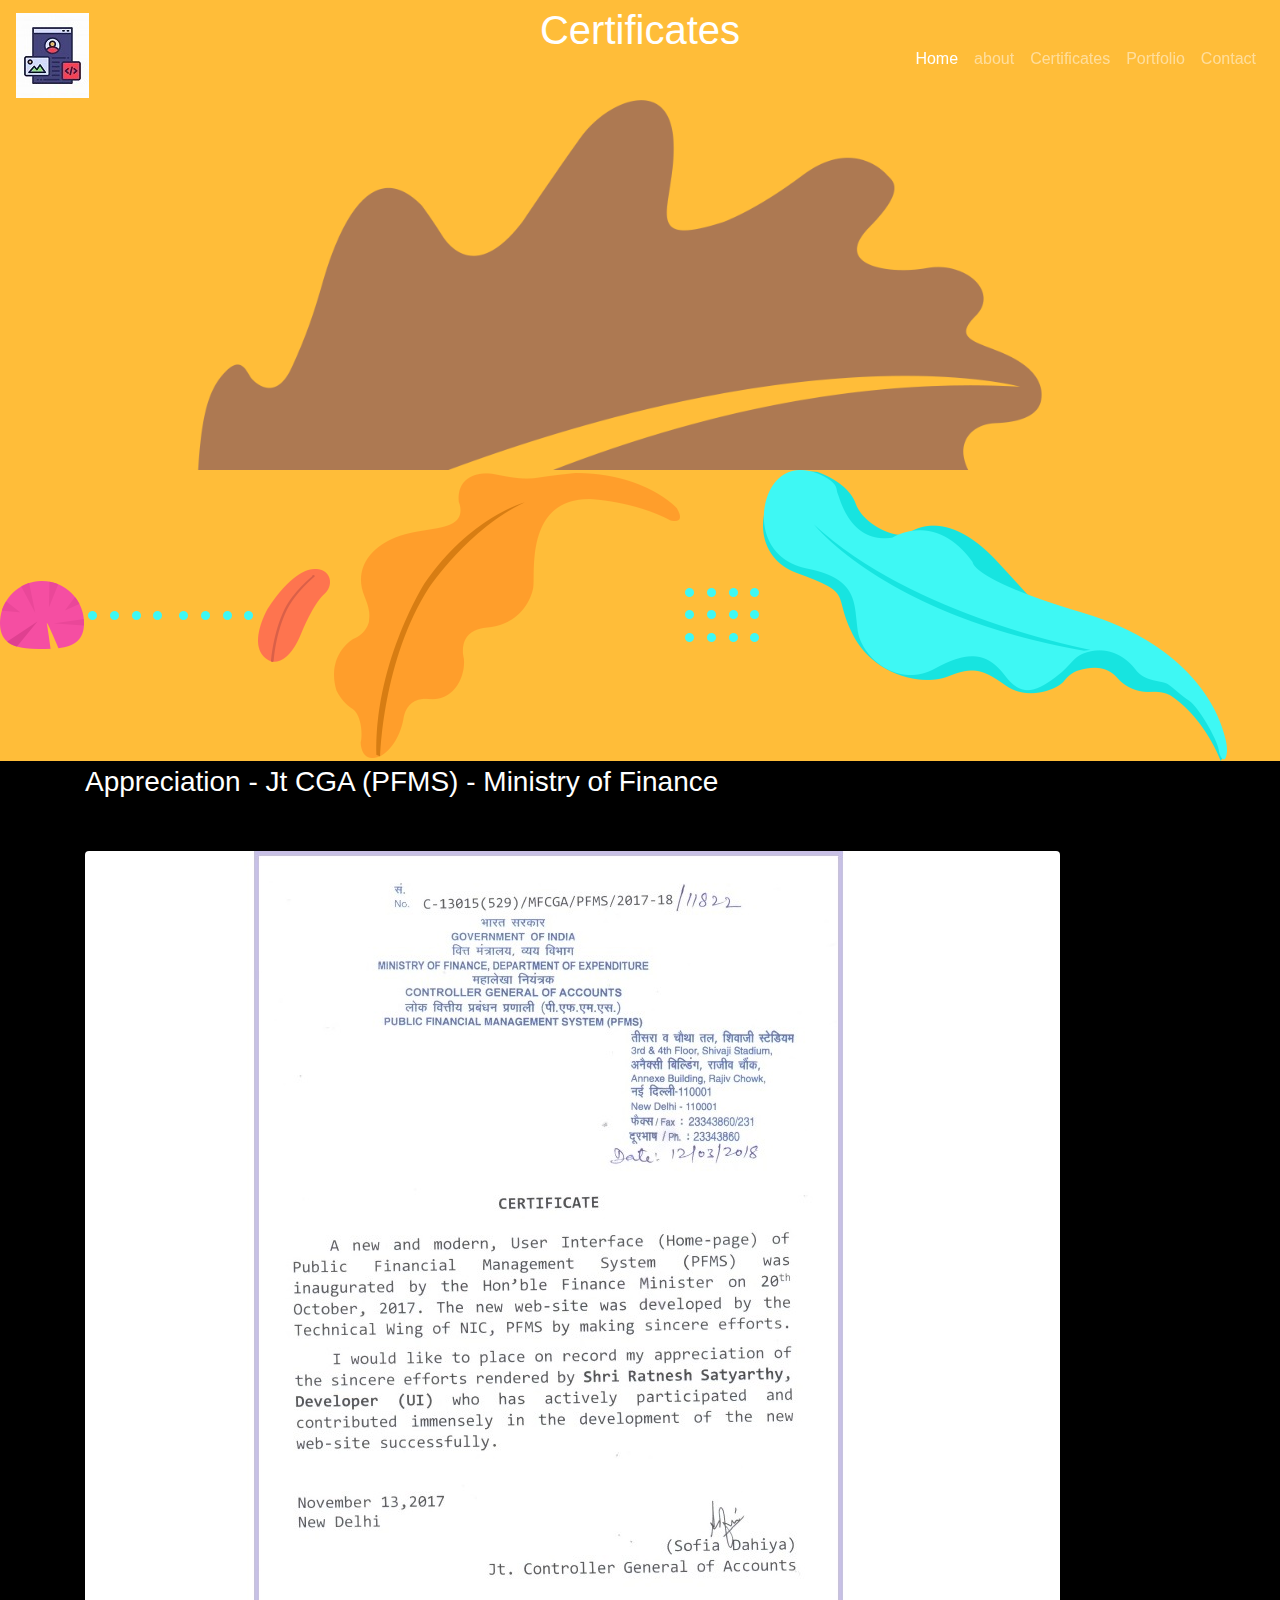
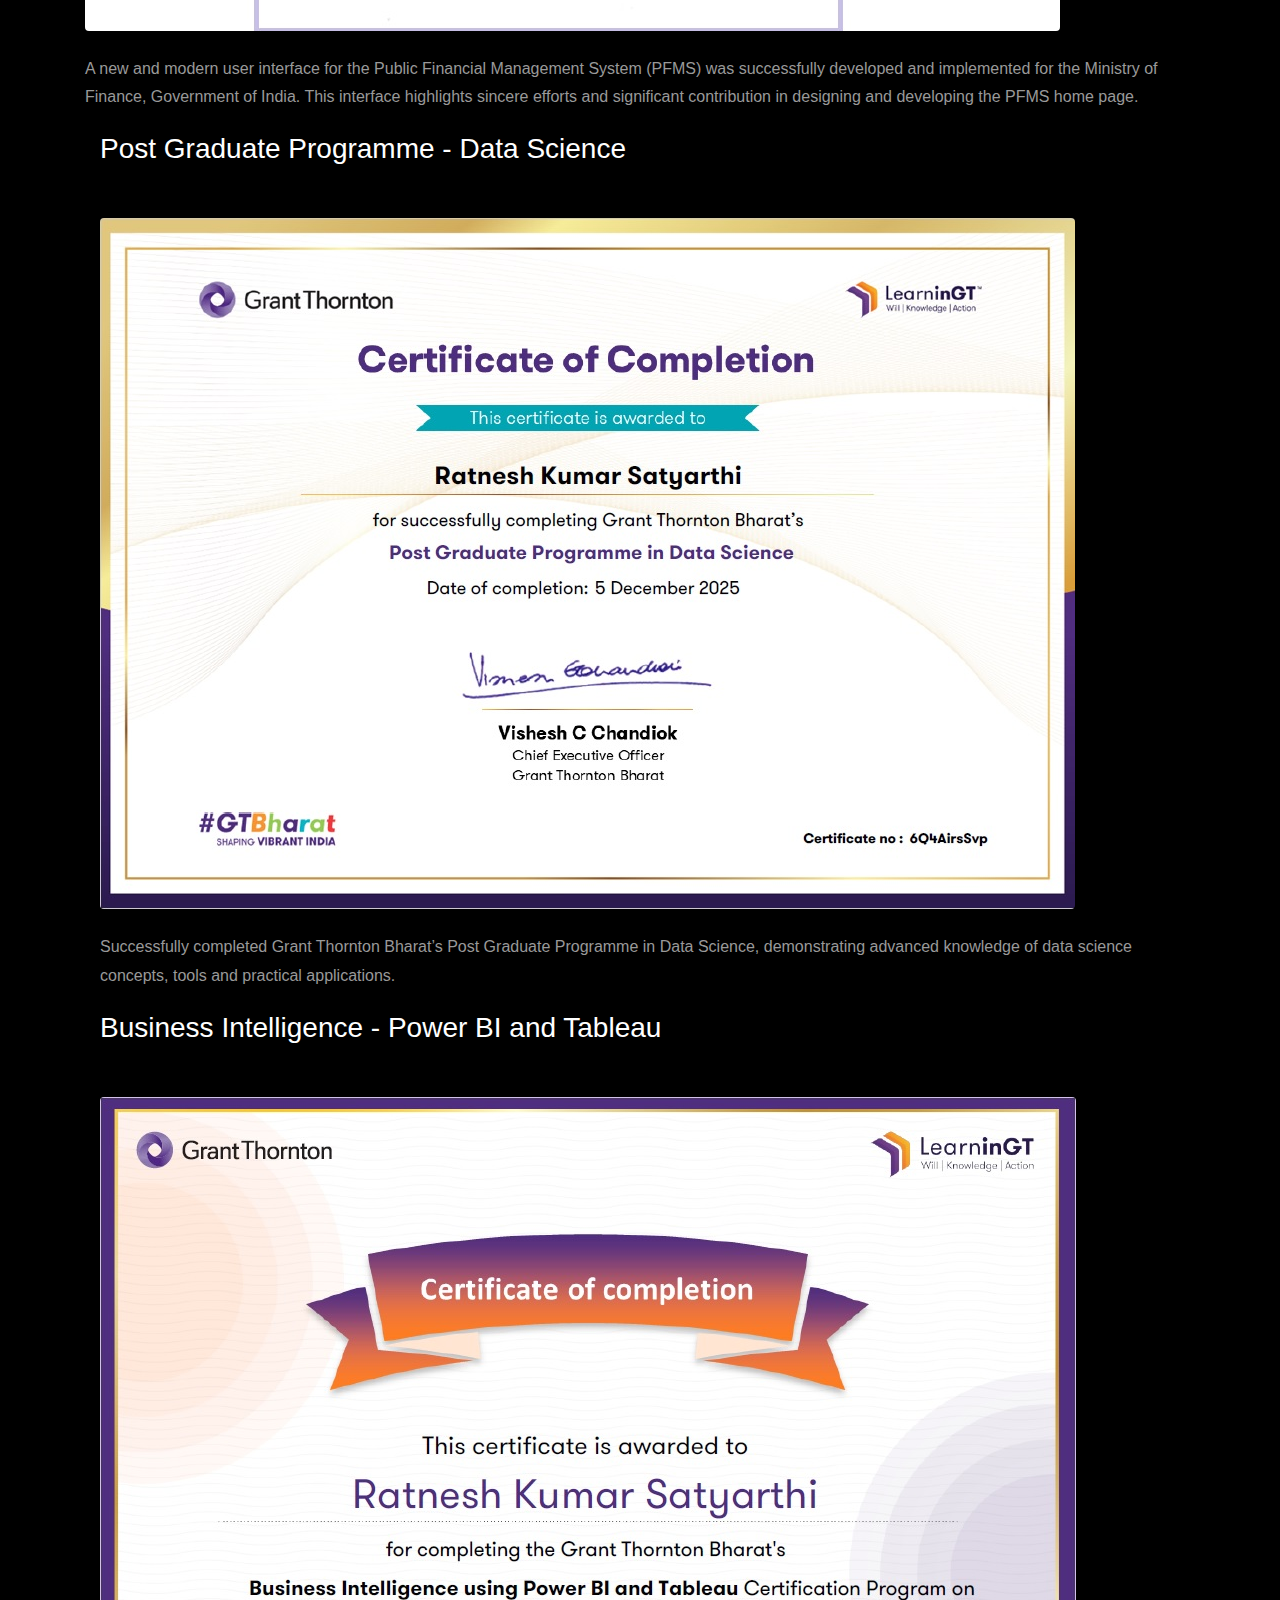
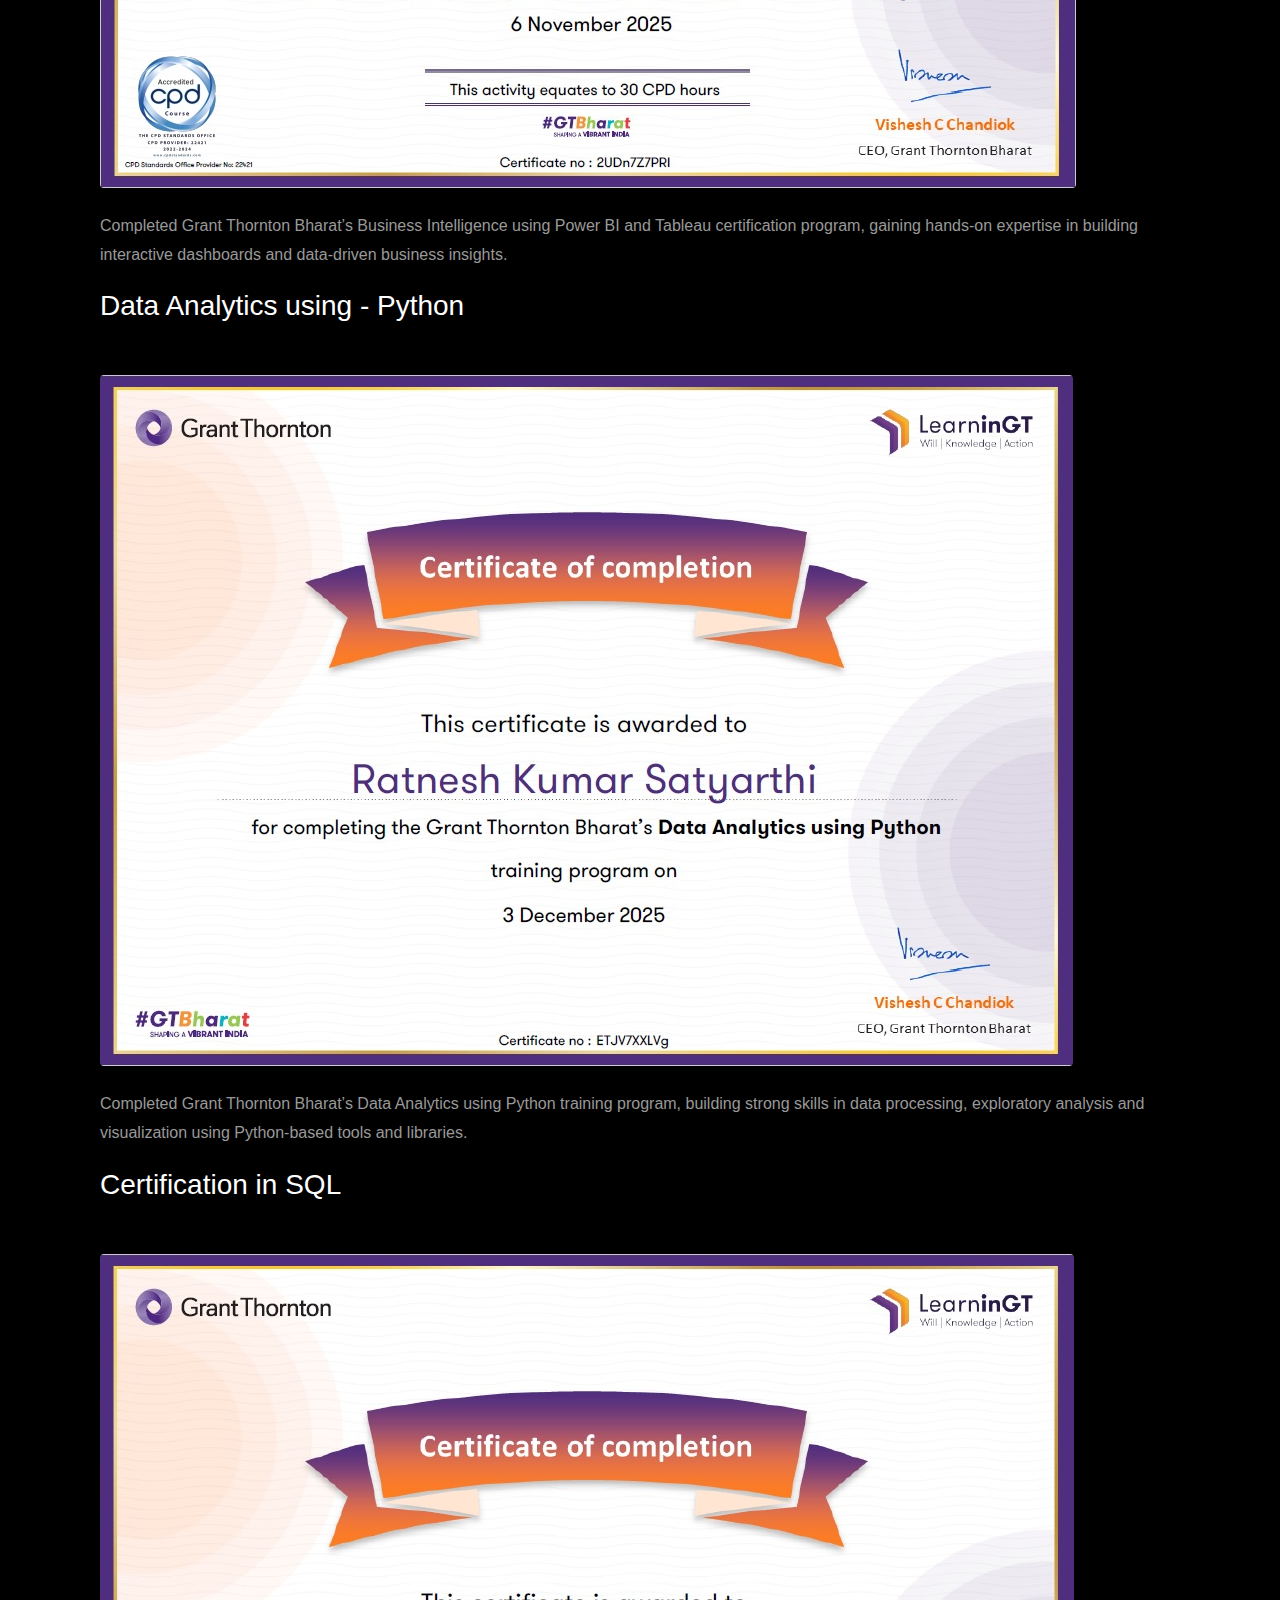
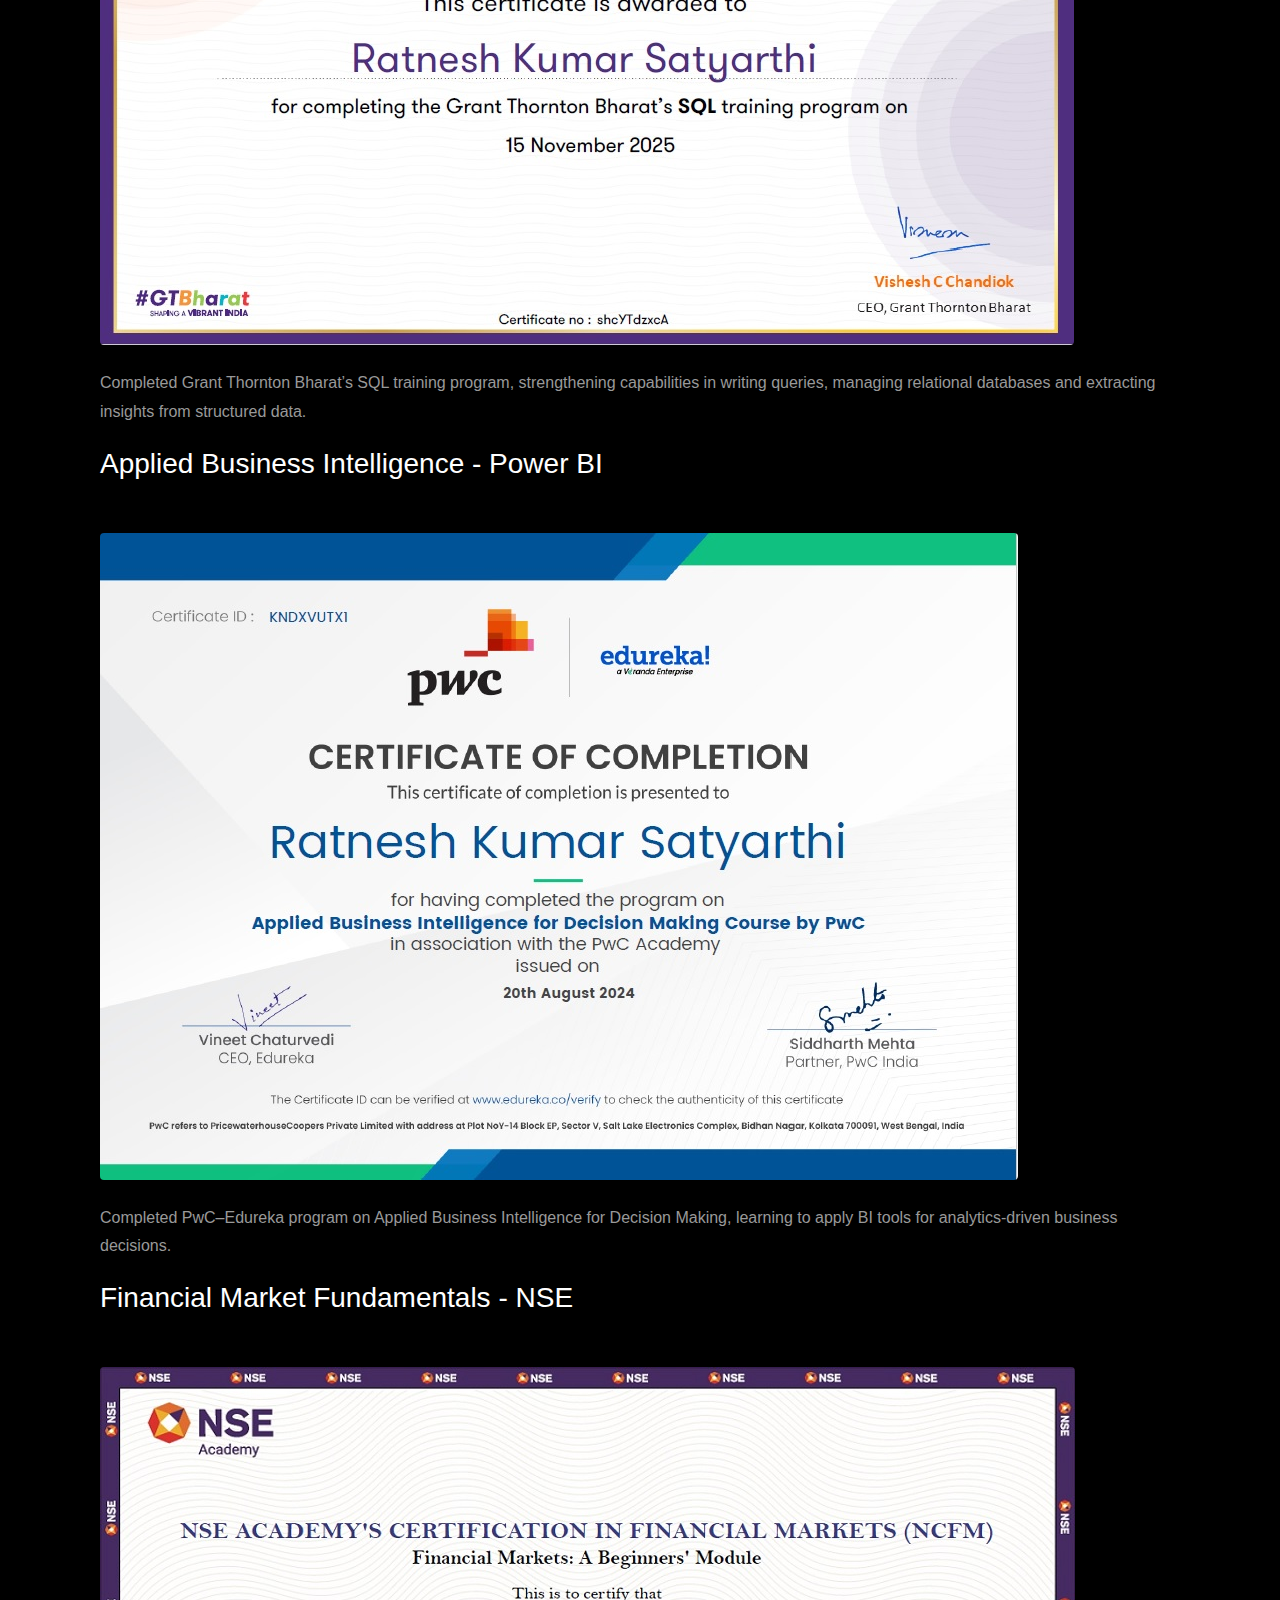
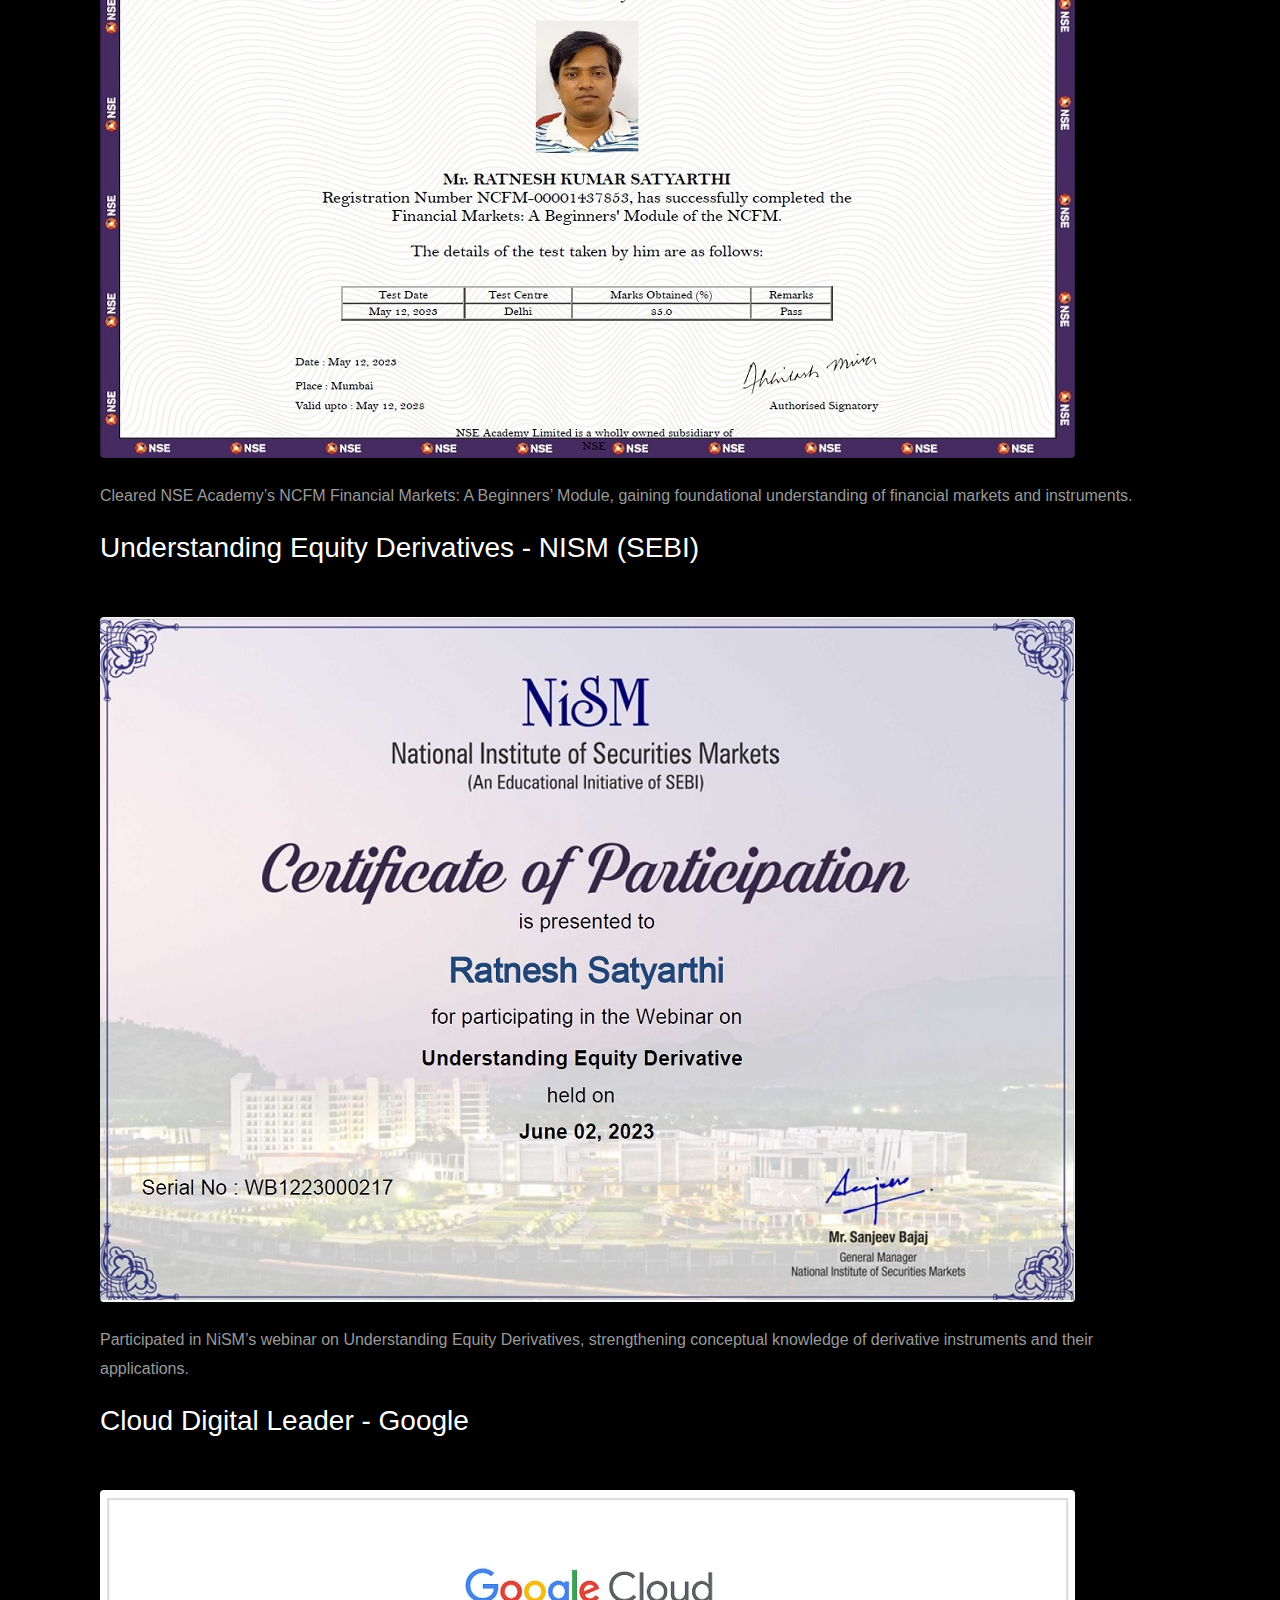
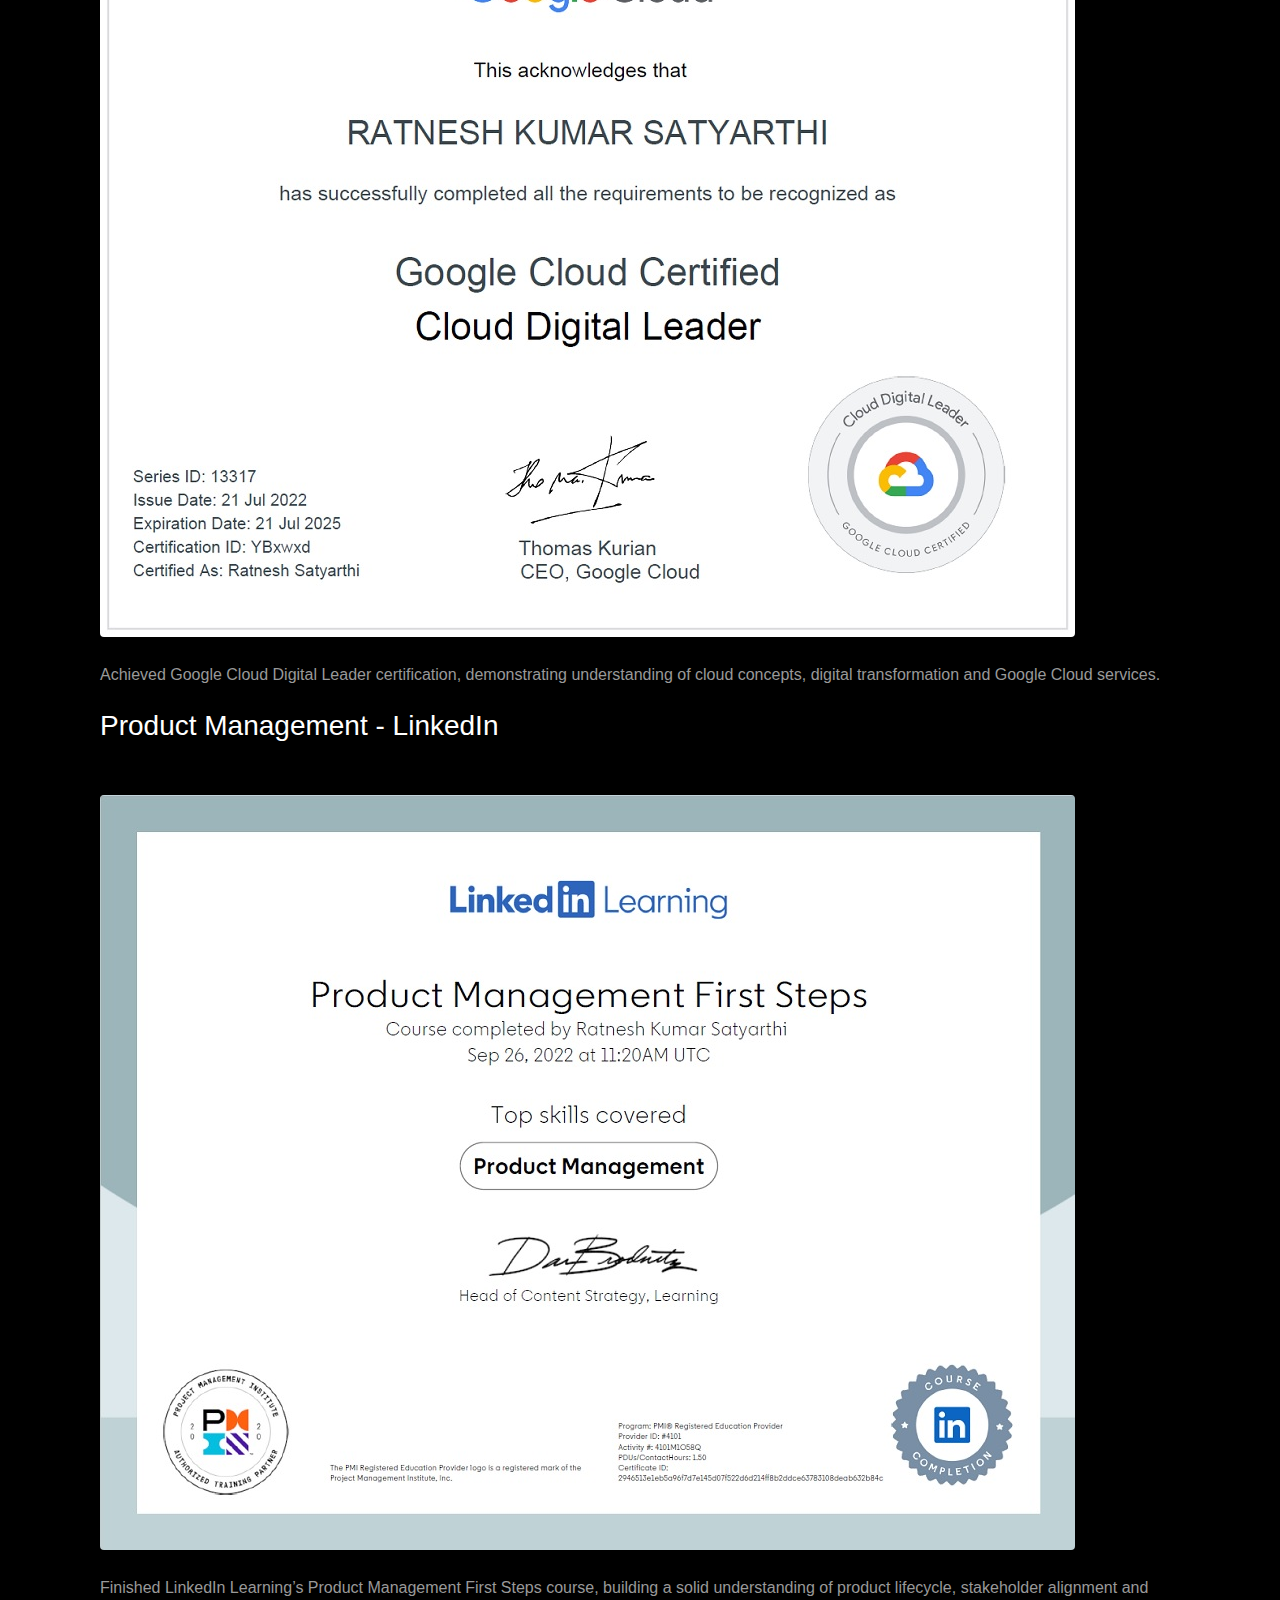
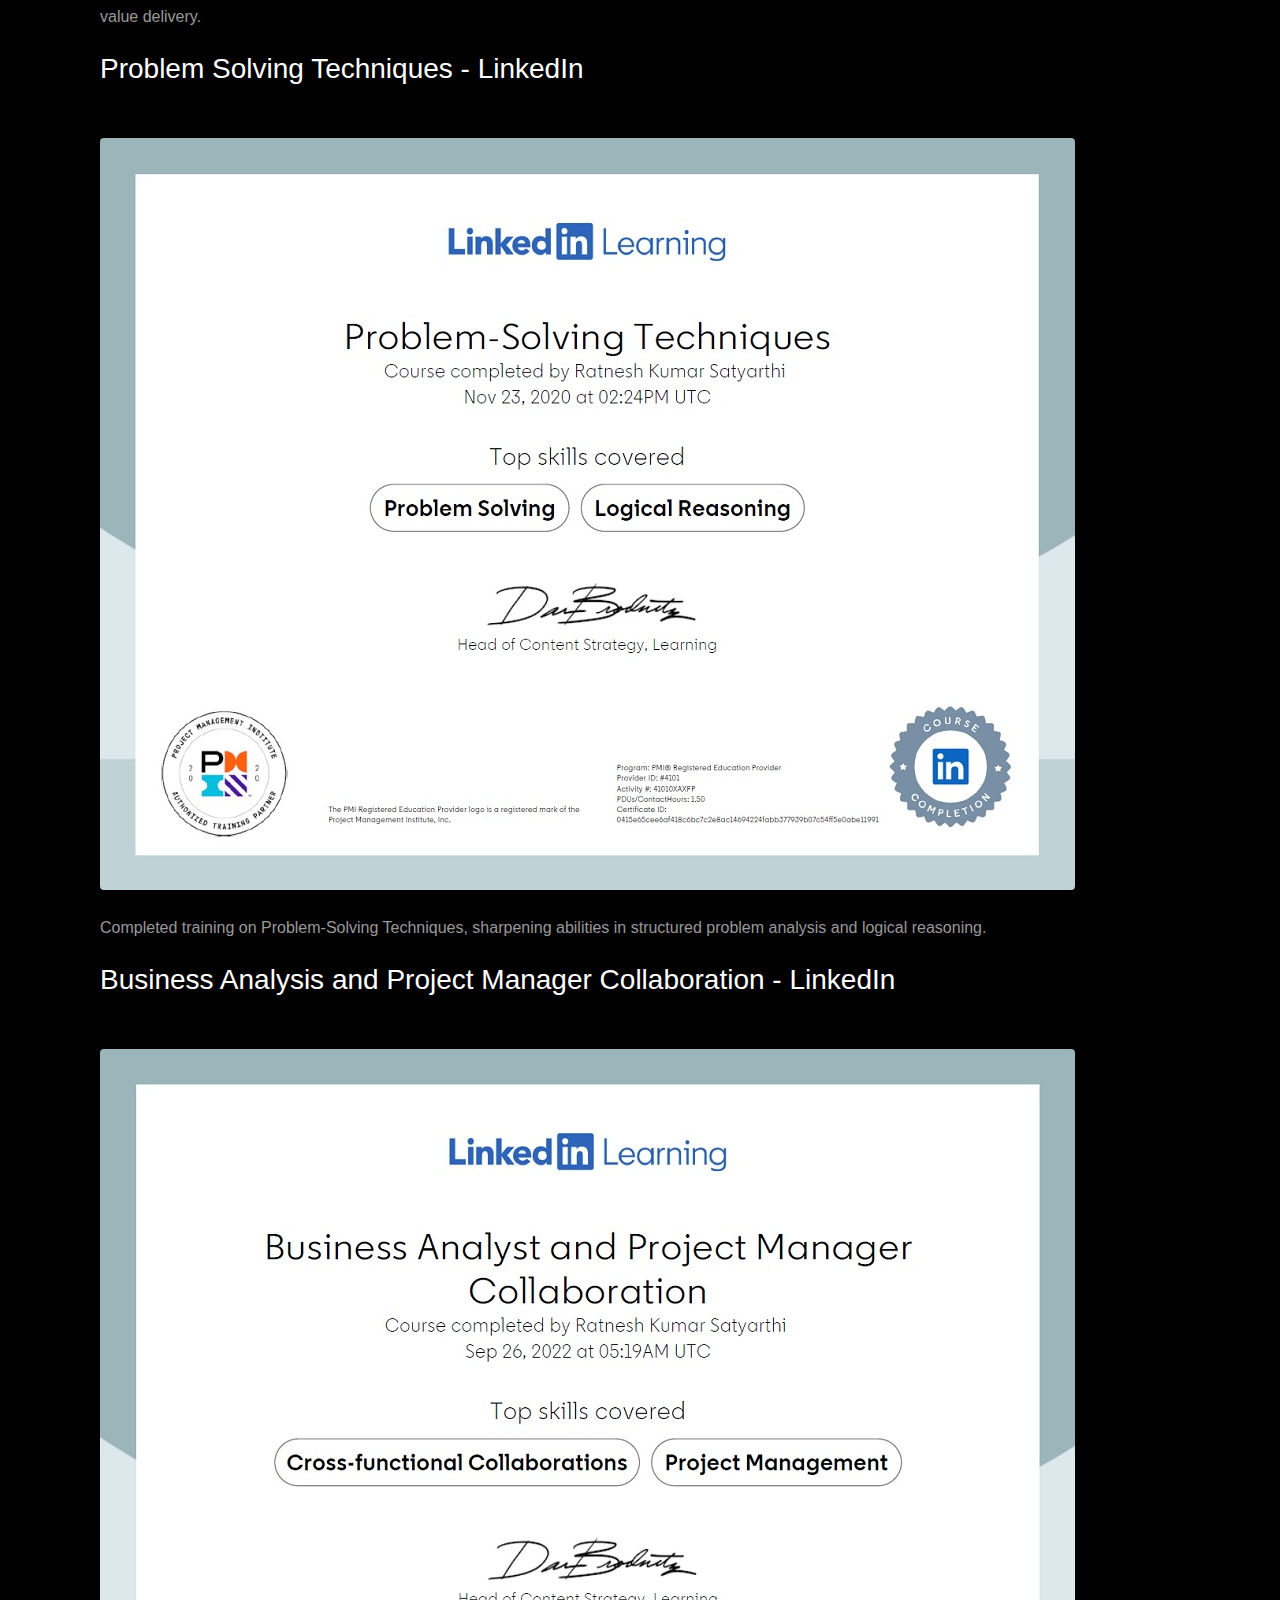
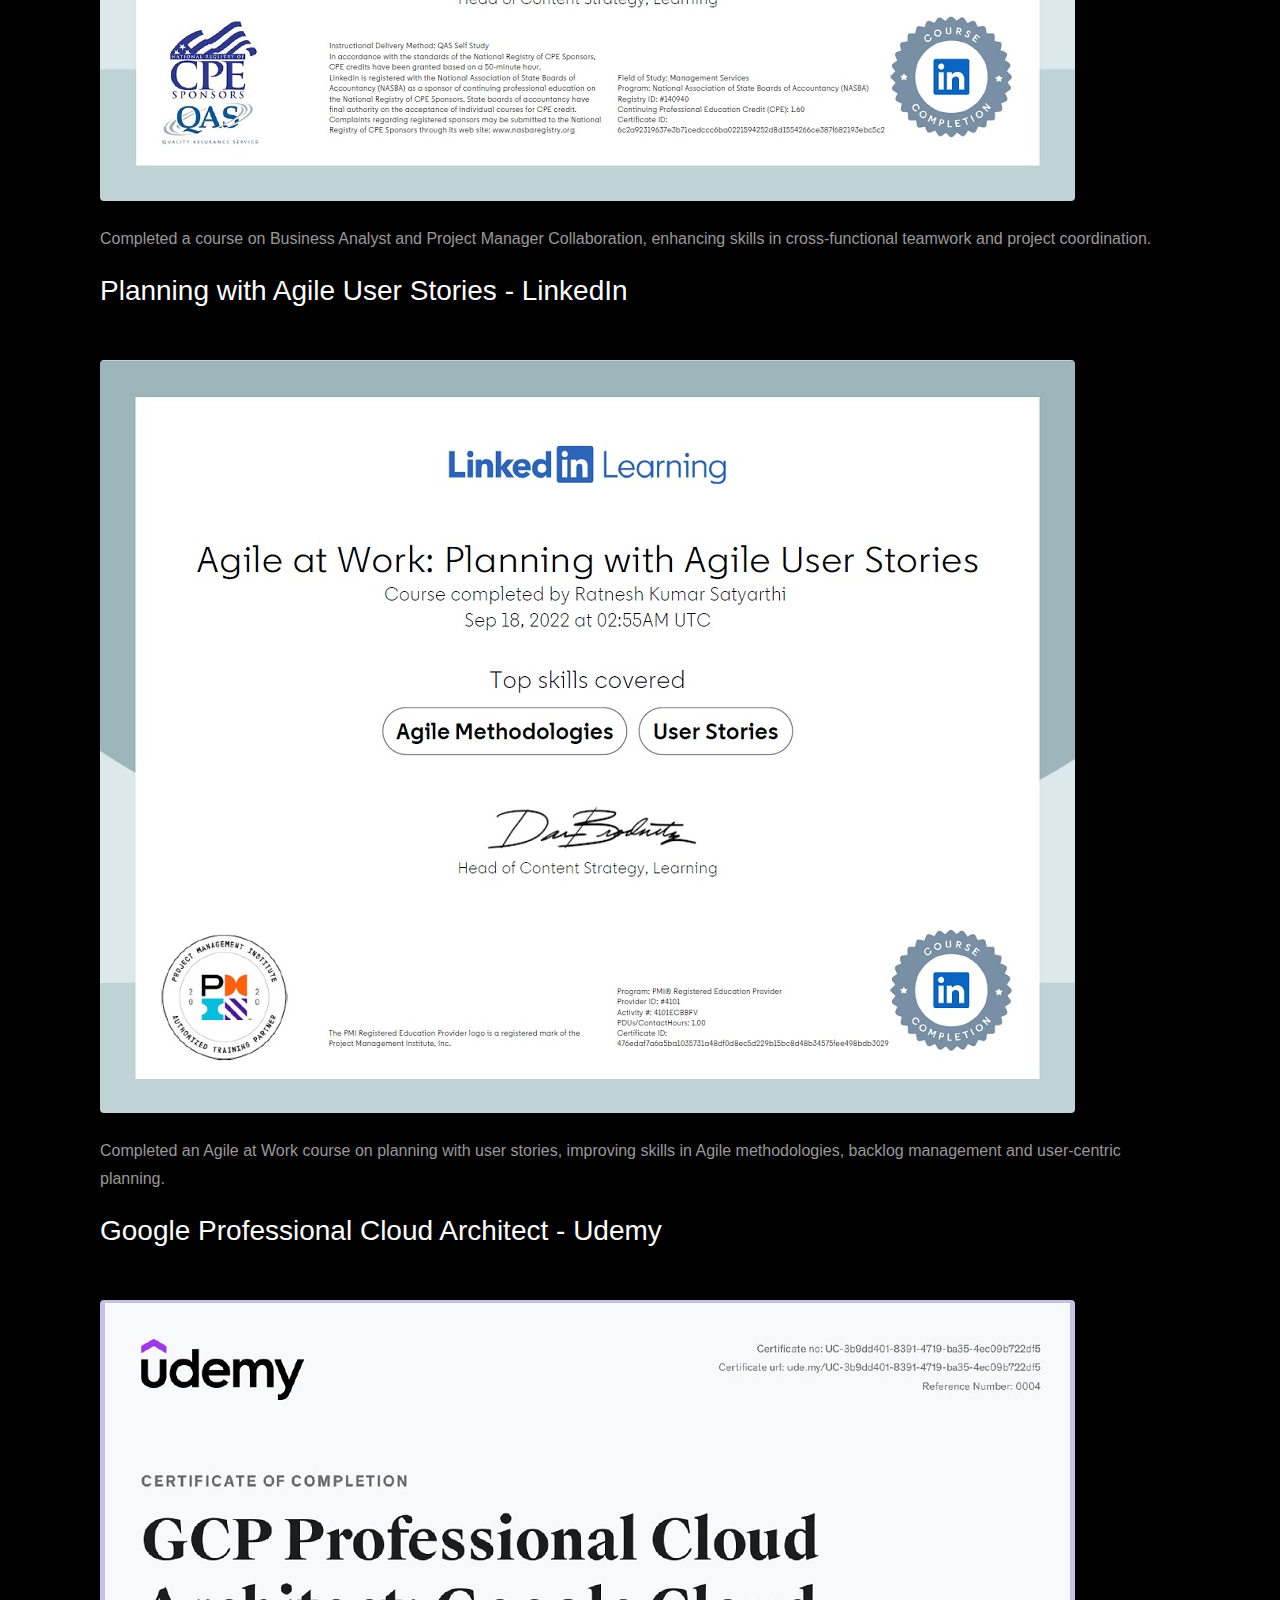
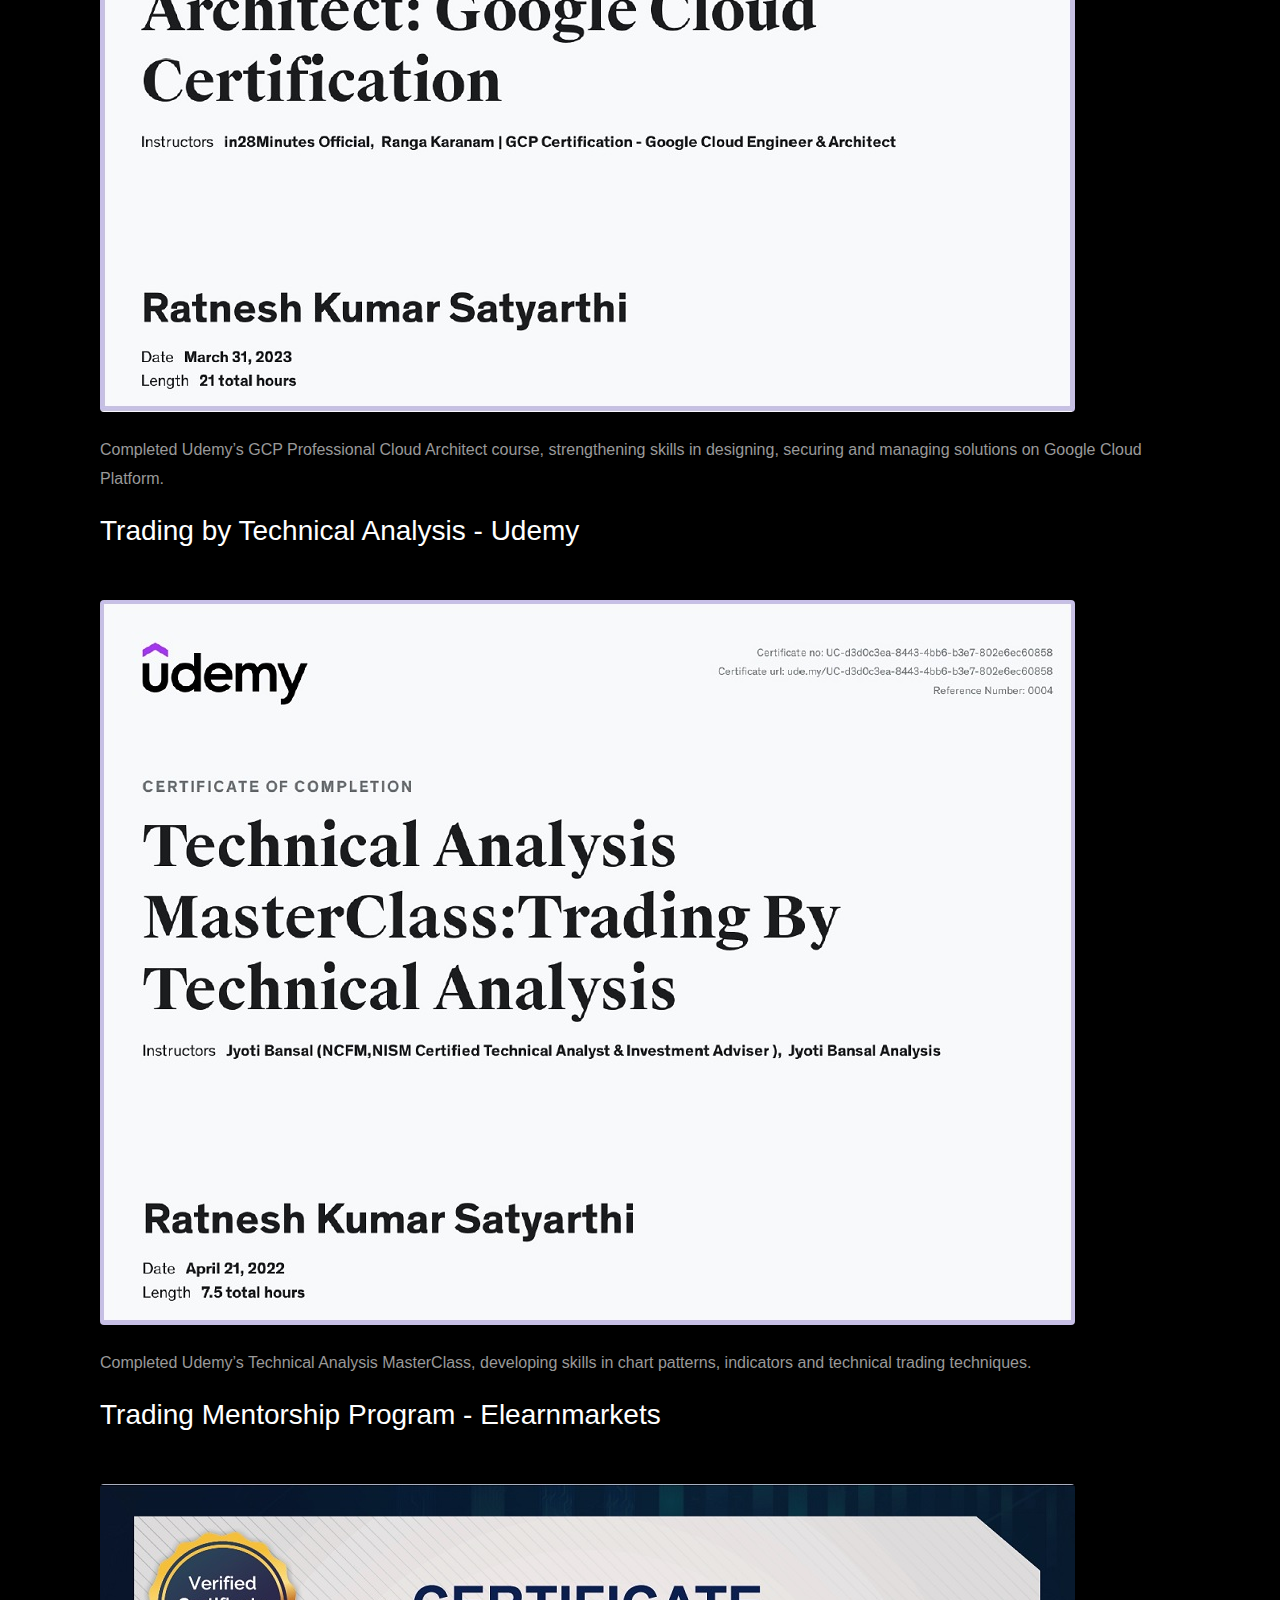
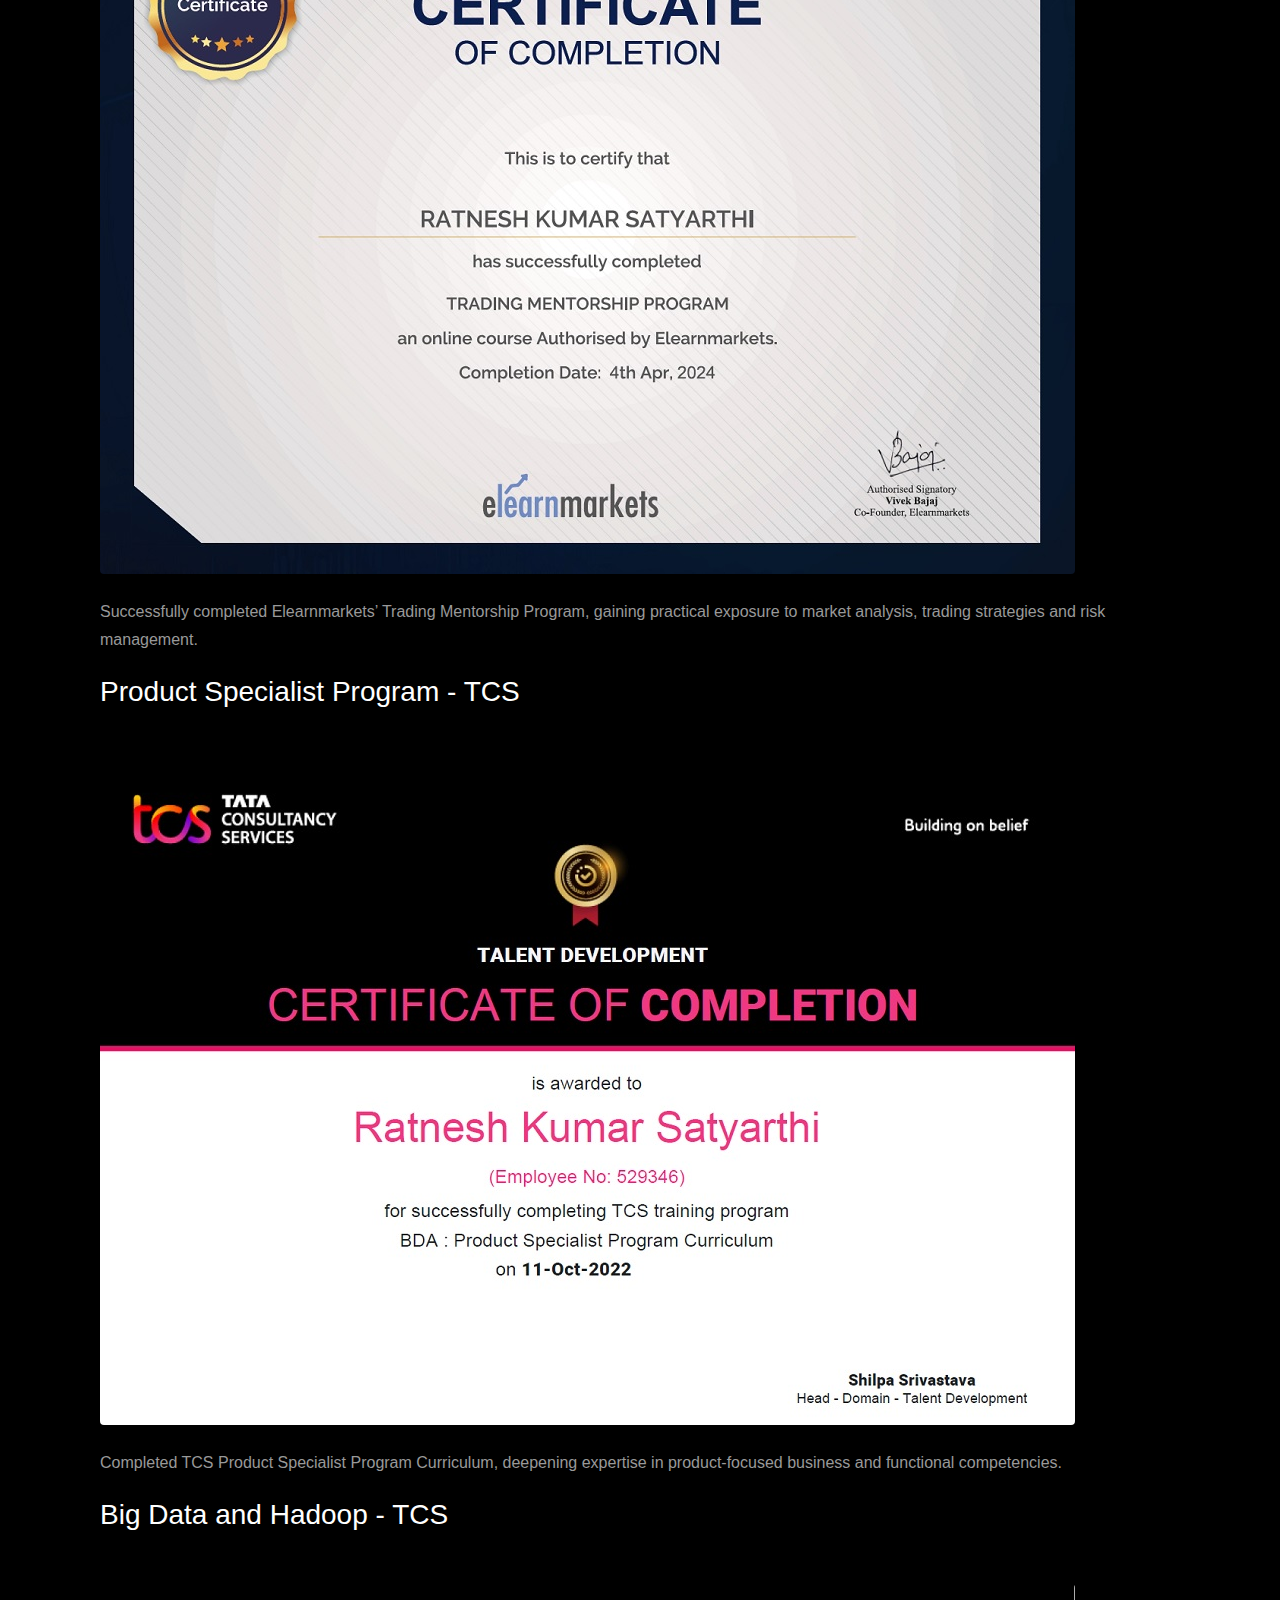
<file: blog-single.html>
<!DOCTYPE html>
<html lang="zxx">

<head>
  <meta charset="utf-8">
  <title>Portfolio Template</title>

  <!-- mobile responsive meta -->
  <meta name="viewport" content="width=device-width, initial-scale=1">
  <meta name="viewport" content="width=device-width, initial-scale=1, maximum-scale=1">
  
  <!-- ** Plugins Needed for the Project ** -->
  <!-- Bootstrap -->
  <link rel="stylesheet" href="plugins/bootstrap/bootstrap.min.css">
  <!-- slick slider -->
  <link rel="stylesheet" href="plugins/slick/slick.css">
  <!-- themefy-icon -->
  <link rel="stylesheet" href="plugins/themify-icons/themify-icons.css">

  <!-- Main Stylesheet -->
  <link href="css/style.css" rel="stylesheet">
  
  <!--Favicon-->
  <link rel="shortcut icon" href="images/favicon.ico" type="image/x-icon">
  <link rel="icon" href="images/favicon.ico" type="image/x-icon">

</head>

<body>
  

<header class="navigation fixed-top">
  <nav class="navbar navbar-expand-lg navbar-dark">
    <a class="navbar-brand font-tertiary h3" href="index.html"><img src="images/logo.png" alt="Myself"></a>
    <button class="navbar-toggler" type="button" data-toggle="collapse" data-target="#navigation"
      aria-controls="navigation" aria-expanded="false" aria-label="Toggle navigation">
      <span class="navbar-toggler-icon"></span>
    </button>

    <div class="collapse navbar-collapse text-center" id="navigation">
      <ul class="navbar-nav ml-auto">
        <li class="nav-item active">
          <a class="nav-link" href="index.html">Home</a>
        </li>
        <li class="nav-item">
          <a class="nav-link" href="about.html">about</a>
        </li>
        <li class="nav-item">
          <a class="nav-link" href="blog-single.html">Certificates</a>
        </li>
        <li class="nav-item">
          <a class="nav-link" href="portfolio.html">Portfolio</a>
        </li>
        <li class="nav-item">
          <a class="nav-link" href="contact.html">Contact</a>
        </li>
      </ul>
    </div>
  </nav>
</header>

<!-- page title -->
<section class="page-title bg-primary position-relative">
  <div class="container">
    <div class="row">
      <div class="col-12 text-center">
        <h1 class="text-white font-tertiary">Certificates</h1>
      </div>
    </div>
  </div>
  <!-- background shapes -->
  <img src="images/illustrations/page-title.png" alt="illustrations" class="bg-shape-1 w-100">
  <img src="images/illustrations/leaf-pink-round.png" alt="illustrations" class="bg-shape-2">
  <img src="images/illustrations/dots-cyan.png" alt="illustrations" class="bg-shape-3">
  <img src="images/illustrations/leaf-orange.png" alt="illustrations" class="bg-shape-4">
  <img src="images/illustrations/leaf-yellow.png" alt="illustrations" class="bg-shape-5">
  <img src="images/illustrations/dots-group-cyan.png" alt="illustrations" class="bg-shape-6">
  <img src="images/illustrations/leaf-cyan-lg.png" alt="illustrations" class="bg-shape-7">
</section>
<!-- /page title -->

<section class="section">
  <div class="container">
    <div class="row">
      <div class="col-lg-12">
        <h3 class="font-tertiary mb-5">Appreciation - Jt CGA (PFMS) - Ministry of Finance</h3>
        <!--<p class="font-secondary">Published on May 26, 2017 by <span class="text-primary">uixgeek</span
            class="text-primary"> on <span>UX design</span></p>-->
        <div class="content">
          <img src="images/blog/post-0.jpg" alt="post-thumb" class="img-fluid rounded float-left mr-5 mb-4">
		  <div style="clear: both;"></div>
		  <p>A new and modern user interface for the Public Financial Management System (PFMS) was 
		  successfully developed and implemented for the Ministry of Finance, Government of India. 
		  This interface highlights sincere efforts and significant contribution in designing and 
		  developing the PFMS home page.</p>
          <!--<strong>A new and modern user interface for the Public Financial Management System (PFMS) was 
		  successfully developed and implemented for the Ministry of Finance, Government of India. 
		  This interface highlights sincere efforts and significant contribution in designing and 
		  developing the PFMS home page.</strong>          
          <p>Description 3</p>		  
          <blockquote>Technical skills</blockquote>-->
        </div>
		<div class="col-lg-12">
        <h3 class="font-tertiary mb-5">Post Graduate Programme - Data Science</h3>
        <div class="content">
          <img src="images/blog/post-1.jpg" alt="post-thumb" class="img-fluid rounded float-left mr-5 mb-4">          
        </div>
		<p>Successfully completed Grant Thornton Bharat’s Post Graduate Programme in Data Science, 
		demonstrating advanced knowledge of data science concepts, tools and practical applications.
		</p>
        </div>
		<div class="col-lg-12">
        <h3 class="font-tertiary mb-5">Business Intelligence - Power BI and Tableau</h3>
        <div class="content">
          <img src="images/blog/post-2.jpg" alt="post-thumb" class="img-fluid rounded float-left mr-5 mb-4">          
        </div>
		<p>Completed Grant Thornton Bharat’s Business Intelligence using Power BI and Tableau 
		certification program, gaining hands-on expertise in building interactive dashboards and 
		data-driven business insights.</p>
        </div>
		<div class="col-lg-12">
        <h3 class="font-tertiary mb-5">Data Analytics using - Python</h3>
        <div class="content">
          <img src="images/blog/post-3.jpg" alt="post-thumb" class="img-fluid rounded float-left mr-5 mb-4">          
        </div>
		<p>Completed Grant Thornton Bharat’s Data Analytics using Python training program, building strong skills 
		in data processing, exploratory analysis and visualization using Python-based tools and libraries.
		</p>
        </div>
		<div class="col-lg-12">
        <h3 class="font-tertiary mb-5">Certification in SQL</h3>
        <div class="content">
          <img src="images/blog/post-4.jpg" alt="post-thumb" class="img-fluid rounded float-left mr-5 mb-4">          
        </div>
		<p>Completed Grant Thornton Bharat’s SQL training program, strengthening capabilities in writing 
		queries, managing relational databases and extracting insights from structured data.</p>
        </div>
		<div class="col-lg-12">
        <h3 class="font-tertiary mb-5">Applied Business Intelligence - Power BI</h3>
        <div class="content">
          <img src="images/blog/post-5.jpg" alt="post-thumb" class="img-fluid rounded float-left mr-5 mb-4">          
        </div>
		<div style="clear: both;"></div>
		<p>Completed PwC–Edureka program on Applied Business Intelligence for Decision Making, learning to 
		apply BI tools for analytics-driven business decisions.</p>
        </div>
		<div class="col-lg-12">
        <h3 class="font-tertiary mb-5">Financial Market Fundamentals - NSE</h3>
        <div class="content">
          <img src="images/blog/post-6.jpg" alt="post-thumb" class="img-fluid rounded float-left mr-5 mb-4">          
        </div>
		<div style="clear: both;"></div>
		<p>Cleared NSE Academy’s NCFM Financial Markets: A Beginners’ Module, gaining foundational 
		understanding of financial markets and instruments.</p>
        </div>
		<div class="col-lg-12">
        <h3 class="font-tertiary mb-5">Understanding Equity Derivatives - NISM (SEBI)</h3>
        <div class="content">
          <img src="images/blog/post-7.jpg" alt="post-thumb" class="img-fluid rounded float-left mr-5 mb-4">          
        </div>
		<p>Participated in NiSM’s webinar on Understanding Equity Derivatives, strengthening conceptual 
		knowledge of derivative instruments and their applications.</p>
        </div>
		<div class="col-lg-12">
        <h3 class="font-tertiary mb-5">Cloud Digital Leader - Google</h3>
        <div class="content">
          <img src="images/blog/post-8.jpg" alt="post-thumb" class="img-fluid rounded float-left mr-5 mb-4">          
        </div>
		<p>Achieved Google Cloud Digital Leader certification, demonstrating understanding of cloud concepts, 
		digital transformation and Google Cloud services.</p>
        </div>
		<div class="col-lg-12">
        <h3 class="font-tertiary mb-5">Product Management - LinkedIn</h3>
        <div class="content">
          <img src="images/blog/post-9.jpg" alt="post-thumb" class="img-fluid rounded float-left mr-5 mb-4">          
        </div>
		<div style="clear: both;"></div>
		<p>Finished LinkedIn Learning’s Product Management First Steps course, building a solid understanding 
		of product lifecycle, stakeholder alignment and value delivery.</p>
        </div>
		<div class="col-lg-12">
        <h3 class="font-tertiary mb-5">Problem Solving Techniques - LinkedIn</h3>
        <div class="content">
          <img src="images/blog/post-10.jpg" alt="post-thumb" class="img-fluid rounded float-left mr-5 mb-4">          
        </div>
		<p>Completed training on Problem-Solving Techniques, sharpening abilities in structured problem 
		analysis and logical reasoning.</p>
        </div>
		<div class="col-lg-12">
        <h3 class="font-tertiary mb-5">Business Analysis and Project Manager Collaboration - LinkedIn</h3>
        <div class="content">
          <img src="images/blog/post-11.jpg" alt="post-thumb" class="img-fluid rounded float-left mr-5 mb-4">          
        </div>
		<p>Completed a course on Business Analyst and Project Manager Collaboration, enhancing skills in 
		cross-functional teamwork and project coordination.</p>
        </div>
		<div class="col-lg-12">
        <h3 class="font-tertiary mb-5">Planning with Agile User Stories - LinkedIn</h3>
        <div class="content">
          <img src="images/blog/post-12.jpg" alt="post-thumb" class="img-fluid rounded float-left mr-5 mb-4">          
        </div>
		<p>Completed an Agile at Work course on planning with user stories, improving skills in Agile 
		methodologies, backlog management and user-centric planning.</p>
        </div>
		<div class="col-lg-12">
        <h3 class="font-tertiary mb-5">Google Professional Cloud Architect - Udemy</h3>
        <div class="content">
          <img src="images/blog/post-13.jpg" alt="post-thumb" class="img-fluid rounded float-left mr-5 mb-4">          
        </div>
		<p>Completed Udemy’s GCP Professional Cloud Architect course, strengthening skills in designing, 
		securing and managing solutions on Google Cloud Platform.</p>
        </div>
		<div class="col-lg-12">
        <h3 class="font-tertiary mb-5">Trading by Technical Analysis - Udemy</h3>
        <div class="content">
          <img src="images/blog/post-14.jpg" alt="post-thumb" class="img-fluid rounded float-left mr-5 mb-4">          
        </div>
		<p>Completed Udemy’s Technical Analysis MasterClass, developing skills in chart patterns, 
		indicators and technical trading techniques.</p>
		</div>
		<div class="col-lg-12">
        <h3 class="font-tertiary mb-5">Trading Mentorship Program - Elearnmarkets</h3>
        <div class="content">
          <img src="images/blog/post-15.jpg" alt="post-thumb" class="img-fluid rounded float-left mr-5 mb-4">          
        </div>
		<p>Successfully completed Elearnmarkets’ Trading Mentorship Program, gaining practical exposure to 
		market analysis, trading strategies and risk management.</p>
        </div>
		<div class="col-lg-12">
        <h3 class="font-tertiary mb-5">Product Specialist Program - TCS</h3>
        <div class="content">
          <img src="images/blog/post-16.jpg" alt="post-thumb" class="img-fluid rounded float-left mr-5 mb-4">          
        </div>
		<p>Completed TCS Product Specialist Program Curriculum, deepening expertise in product-focused 
		business and functional competencies.</p>
        </div>
		<div class="col-lg-12">
        <h3 class="font-tertiary mb-5">Big Data and Hadoop - TCS</h3>
        <div class="content">
          <img src="images/blog/post-17.jpg" alt="post-thumb" class="img-fluid rounded float-left mr-5 mb-4">          
        </div>
		<p>Completed TCS training on Big Data and Hadoop Ecosystems Foundation, acquiring knowledge of 
		distributed data processing and big data technologies.</p>
        </div>
		<div class="col-lg-12">
        <h3 class="font-tertiary mb-5">Document Review and Editing - TCS</h3>
        <div class="content">
          <img src="images/blog/post-18.jpg" alt="post-thumb" class="img-fluid rounded float-left mr-5 mb-4">          
        </div>
		<p>Completed TCS training on Documentation Review and Editing Foundation, improving capabilities in 
		reviewing, structuring and refining technical documents.</p>
        </div>
		<div class="col-lg-12">
        <h3 class="font-tertiary mb-5">Banking and Finance Services domain - TCS</h3>
        <div class="content">
          <img src="images/blog/post-19.jpg" alt="post-thumb" class="img-fluid rounded float-left mr-5 mb-4">          
        </div>
		<p>Completed TCS Metamorph certification in the BFS domain, gaining domain knowledge in banking 
		and financial services processes.</p>
        </div>
		<div class="col-lg-12">
        <h3 class="font-tertiary mb-5">Leadership : Embark Certification - TCS</h3>
        <div class="content">
          <img src="images/blog/post-20.jpg" alt="post-thumb" class="img-fluid rounded float-left mr-5 mb-4">          
        </div>
		<p>Completed TCS Leadership Embark Certification, enhancing leadership, communication and 
		people-management capabilities.</p>
        </div>
    </div>
  </div>
</section>

<!--<section>
  <div class="container">
    <div class="row">
      <div class="col-lg-12">
        <h4 class="font-weight-bold mb-3">Comments 03</h4>
        <div class="bg-gray p-5 mb-4">
          <div class="media border-bottom py-4">
            <img src="images/user-1.jpg" class="img-fluid align-self-start rounded-circle mr-3" alt="">
            <div class="media-body">
              <h5 class="mt-0">Carole Marvin.</h5>
              <p>15 january 2015 At 10:30 pm</p>
              <p>Ne erat velit invidunt his. Eum in dicta veniam interesset, harum fuisset te nam ea cu lupta
                definitionem.</p>
              <a href="#" class="btn btn-transparent btn-sm pl-0">Reply</a>
              <div class="media my-5">
                <img src="images/user-2.jpg" class="img-fluid align-self-start rounded-circle mr-3" alt="">
                <div class="media-body">
                  <h5 class="mt-0">Jaquan Rolfson.</h5>
                  <p>15 january 2015 At 10:30 pm</p>
                  <p>Ne erat velit invidunt his. Eum in dicta veniam interesset, harum fuisset te nam ea cu lupta
                    definitionem.</p>
                  <a href="#" class="btn btn-transparent btn-sm pl-0">Reply</a>
                </div>
              </div>
            </div>
          </div>
          <div class="media py-4">
            <img src="images/user-3.jpg" class="img-fluid align-self-start rounded-circle mr-3" alt="">
            <div class="media-body">
              <h5 class="mt-0">Bruce Bernier.</h5>
              <p>15 january 2015 At 10:30 pm</p>
              <p>Ne erat velit invidunt his. Eum in dicta veniam interesset, harum fuisset te nam ea cu lupta
                definitionem.</p>
              <a href="#" class="btn btn-transparent btn-sm pl-0">Reply</a>
            </div>
          </div>
        </div>
        <h4 class="font-weight-bold mb-3 border-bottom pb-3">Leave a Comment</h4>
        <form action="#" class="row">
          <div class="col-md-6">
            <input type="text" class="form-control mb-3" placeholder="First Name" name="fname" id="fname">
            <input type="text" class="form-control mb-3" placeholder="Last Name" name="lname" id="lname">
            <input type="text" class="form-control mb-3" placeholder="Email *" name="mail" id="mail">
          </div>
          <div class="col-md-6">
            <textarea name="comment" id="comment" placeholder="Message" class="form-control mb-4"></textarea>
            <button type="submit" class="btn btn-primary w-100">Send Message</button>
          </div>
        </form>
      </div>
    </div>
  </div>
</section>-->

<!-- blog -->
<!--<section class="section">
  <div class="container">
    <div class="row">
      <div class="col-12 text-center">
        <h2 class="section-title">Similar Stories</h2>
      </div>
      <div class="col-lg-4 col-sm-6 mb-4 mb-lg-0">
        <article class="card shadow">
          <img class="rounded card-img-top" src="images/blog/post-3.jpg" alt="post-thumb">
          <div class="card-body">
            <h4 class="card-title"><a class="text-dark" href="blog-single.html">Amazon increase income 1.5 Million</a>
            </h4>
            <p class="cars-text">Lorem ipsum dolor sit amet, consectetur adipisicing elit, sed do eiusmod tempor
              incididunt ut labore et
              dolore magna aliqua.</p>
            <a href="blog-single.html" class="btn btn-xs btn-primary">Read More</a>
          </div>
        </article>
      </div>
      <div class="col-lg-4 col-sm-6 mb-4 mb-lg-0">
        <article class="card shadow">
          <img class="rounded card-img-top" src="images/blog/post-4.jpg" alt="post-thumb">
          <div class="card-body">
            <h4 class="card-title"><a class="text-dark" href="blog-single.html">Amazon increase income 1.5 Million</a>
            </h4>
            <p class="cars-text">Lorem ipsum dolor sit amet, consectetur adipisicing elit, sed do eiusmod tempor
              incididunt ut labore et
              dolore magna aliqua.</p>
            <a href="blog-single.html" class="btn btn-xs btn-primary">Read More</a>
          </div>
        </article>
      </div>
      <div class="col-lg-4 col-sm-6 mb-4 mb-lg-0">
        <article class="card shadow">
          <img class="rounded card-img-top" src="images/blog/post-2.jpg" alt="post-thumb">
          <div class="card-body">
            <h4 class="card-title"><a class="text-dark" href="blog-single.html">Amazon increase income 1.5 Million</a>
            </h4>
            <p class="cars-text">Lorem ipsum dolor sit amet, consectetur adipisicing elit, sed do eiusmod tempor
              incididunt ut labore et
              dolore magna aliqua.</p>
            <a href="blog-single.html" class="btn btn-xs btn-primary">Read More</a>
          </div>
        </article>
      </div>
    </div>
  </div>
</section>-->
<!-- /blog -->

<!-- contact -->
<section class="section section-on-footer" data-background="images/backgrounds/bg-dots.png">
  <div class="container">
    <div class="row">
      <div class="col-12 text-center">
        <h2 class="section-title">Contact Info</h2>
      </div>
      <div class="col-lg-8 mx-auto">
        <div class="bg-white rounded text-center p-5 shadow-down">
          <h4 class="mb-80">Contact Form</h4>
          <form action="#" class="row">
            <div class="col-md-6">
              <input type="text" id="name" name="name" placeholder="Full Name" class="form-control px-0 mb-4">
            </div>
            <div class="col-md-6">
              <input type="email" id="email" name="email" placeholder="Email Address" class="form-control px-0 mb-4">
            </div>
            <div class="col-12">
              <textarea name="message" id="message" class="form-control px-0 mb-4"
                placeholder="Type Message Here"></textarea>
            </div>
            <div class="col-lg-6 col-10 mx-auto">
              <button class="btn btn-primary w-100">send</button>
            </div>
          </form>
        </div>
      </div>
    </div>
  </div>
</section>
<!-- /contact -->

<!-- footer -->
<footer class="bg-dark footer-section">
  <div class="section">
    <div class="container">
      <div class="row">
        <div class="col-md-4">
          <h5 class="text-light">Email</h5>
          <p class="text-white paragraph-lg font-secondary">ratnesh.satyarthi25@gmail.com</p>
        </div>
        <div class="col-md-4">
          <h5 class="text-light">Phone</h5>
          <p class="text-white paragraph-lg font-secondary">+91-9871033949</p>
        </div>
        <div class="col-md-4">
          <h5 class="text-light">Address</h5>
          <p class="text-white paragraph-lg font-secondary">New Delhi, India</p>
        </div>
      </div>
    </div>
  </div>
  <div class="border-top text-center border-dark py-5">
    <p class="mb-0 text-light">Copyright ©<script>
        var CurrentYear = new Date().getFullYear()
        document.write(CurrentYear)
      </script> a theme by <a href="themefisher.com">themefisher.com</a></p>
  </div>
</footer>
<!-- /footer -->

<!-- jQuery -->
<script src="plugins/jQuery/jquery.min.js"></script>
<!-- Bootstrap JS -->
<script src="plugins/bootstrap/bootstrap.min.js"></script>
<!-- slick slider -->
<script src="plugins/slick/slick.min.js"></script>
<!-- filter -->
<script src="plugins/shuffle/shuffle.min.js"></script>

<!-- Main Script -->
<script src="js/script.js"></script>

</body>
</html>
</file>
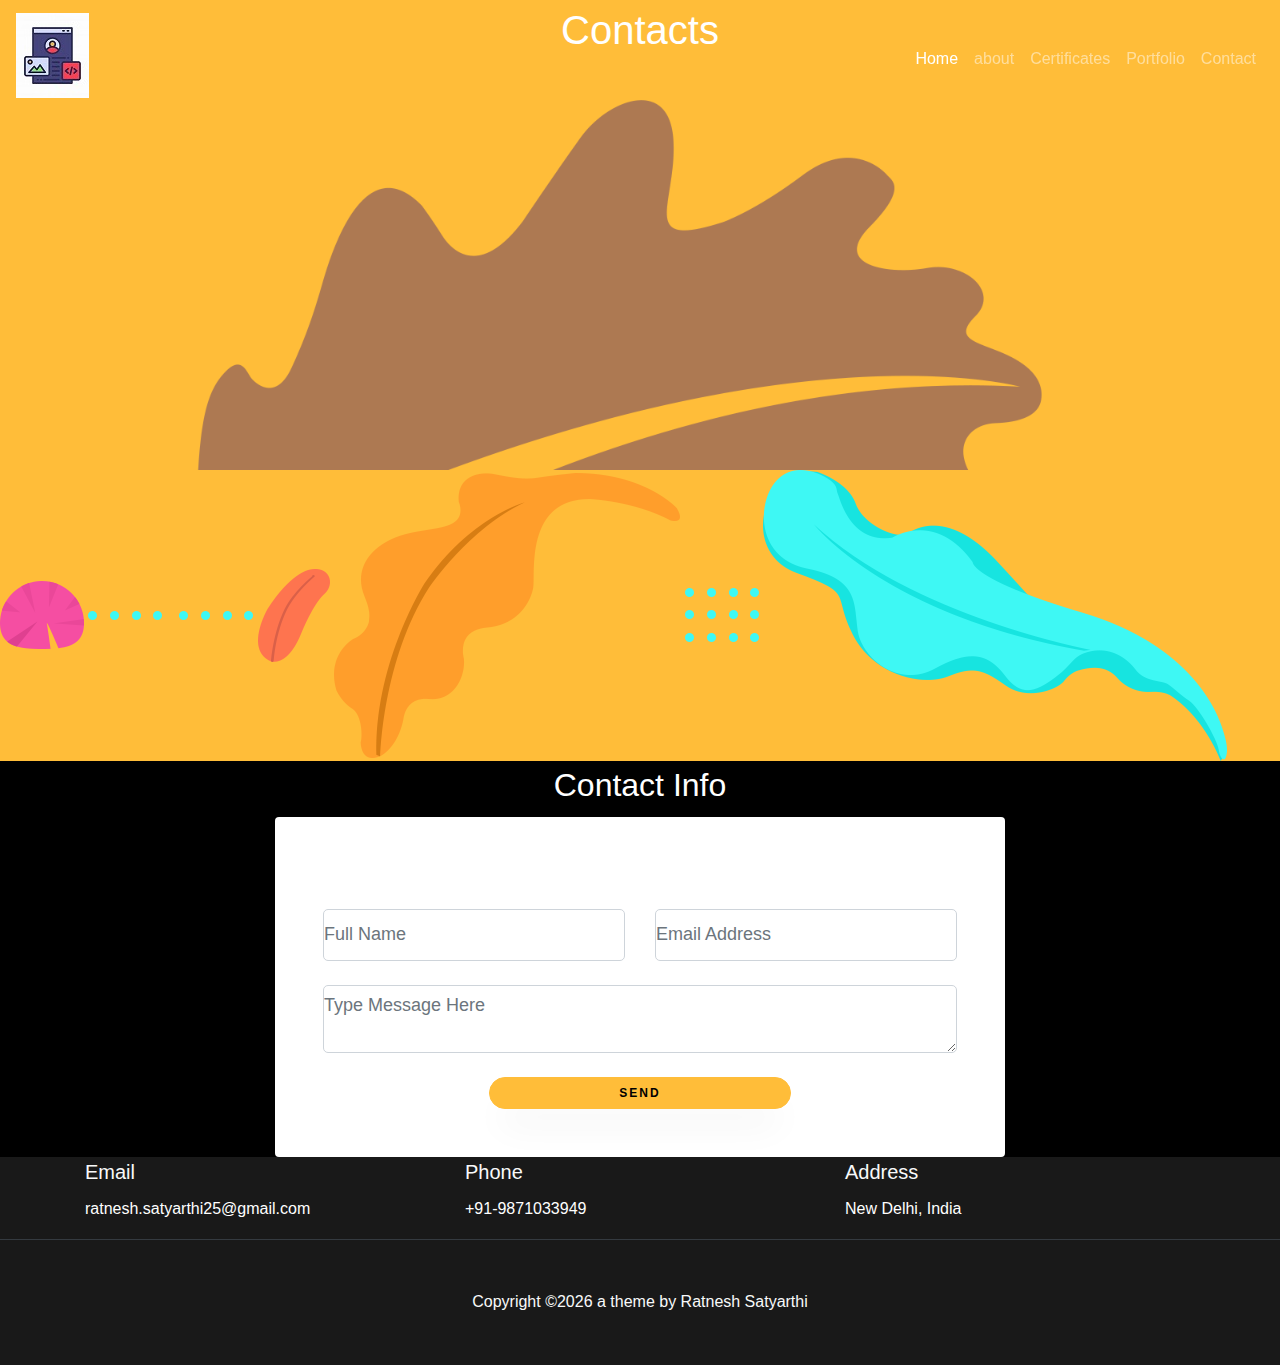
<file: contact.html>
<!DOCTYPE html>
<html lang="zxx">

<head>
  <meta charset="utf-8">
  <title>Portfolio Template</title>

  <!-- mobile responsive meta -->
  <meta name="viewport" content="width=device-width, initial-scale=1">
  <meta name="viewport" content="width=device-width, initial-scale=1, maximum-scale=1">
  
  <!-- ** Plugins Needed for the Project ** -->
  <!-- Bootstrap -->
  <link rel="stylesheet" href="plugins/bootstrap/bootstrap.min.css">
  <!-- slick slider -->
  <link rel="stylesheet" href="plugins/slick/slick.css">
  <!-- themefy-icon -->
  <link rel="stylesheet" href="plugins/themify-icons/themify-icons.css">

  <!-- Main Stylesheet -->
  <link href="css/style.css" rel="stylesheet">
  
  <!--Favicon-->
  <link rel="shortcut icon" href="images/favicon.ico" type="image/x-icon">
  <link rel="icon" href="images/favicon.ico" type="image/x-icon">

</head>

<body>
  

<header class="navigation fixed-top">
  <nav class="navbar navbar-expand-lg navbar-dark">
    <a class="navbar-brand font-tertiary h3" href="index.html"><img src="images/logo.png" alt="Myself"></a>
    <button class="navbar-toggler" type="button" data-toggle="collapse" data-target="#navigation"
      aria-controls="navigation" aria-expanded="false" aria-label="Toggle navigation">
      <span class="navbar-toggler-icon"></span>
    </button>

    <div class="collapse navbar-collapse text-center" id="navigation">
      <ul class="navbar-nav ml-auto">
        <li class="nav-item active">
          <a class="nav-link" href="index.html">Home</a>
        </li>
        <li class="nav-item">
          <a class="nav-link" href="about.html">about</a>
        </li>
        <li class="nav-item">
          <a class="nav-link" href="blog-single.html">Certificates</a>
        </li>
        <li class="nav-item">
          <a class="nav-link" href="portfolio.html">Portfolio</a>
        </li>
        <li class="nav-item">
          <a class="nav-link" href="contact.html">Contact</a>
        </li>
      </ul>
    </div>
  </nav>
</header>

<!-- page title -->
<section class="page-title bg-primary position-relative">
  <div class="container">
    <div class="row">
      <div class="col-12 text-center">
        <h1 class="text-white font-tertiary">Contacts</h1>
      </div>
    </div>
  </div>
  <!-- background shapes -->
  <img src="images/illustrations/page-title.png" alt="illustrations" class="bg-shape-1 w-100">
  <img src="images/illustrations/leaf-pink-round.png" alt="illustrations" class="bg-shape-2">
  <img src="images/illustrations/dots-cyan.png" alt="illustrations" class="bg-shape-3">
  <img src="images/illustrations/leaf-orange.png" alt="illustrations" class="bg-shape-4">
  <img src="images/illustrations/leaf-yellow.png" alt="illustrations" class="bg-shape-5">
  <img src="images/illustrations/dots-group-cyan.png" alt="illustrations" class="bg-shape-6">
  <img src="images/illustrations/leaf-cyan-lg.png" alt="illustrations" class="bg-shape-7">
</section>
<!-- /page title -->

<!-- contact -->
<section class="section section-on-footer" data-background="images/backgrounds/bg-dots.png">
  <div class="container">
    <div class="row">
      <div class="col-12 text-center">
        <h2 class="section-title">Contact Info</h2>
      </div>
      <div class="col-lg-8 mx-auto">
        <div class="bg-white rounded text-center p-5 shadow-down">
          <h4 class="mb-80">Contact Form</h4>
          <form action="#" class="row">
            <div class="col-md-6">
              <input type="text" id="name" name="name" placeholder="Full Name" class="form-control px-0 mb-4">
            </div>
            <div class="col-md-6">
              <input type="email" id="email" name="email" placeholder="Email Address" class="form-control px-0 mb-4">
            </div>
            <div class="col-12">
              <textarea name="message" id="message" class="form-control px-0 mb-4"
                placeholder="Type Message Here"></textarea>
            </div>
            <div class="col-lg-6 col-10 mx-auto">
              <button class="btn btn-primary w-100">send</button>
            </div>
          </form>
        </div>
      </div>
    </div>
  </div>
</section>
<!-- /contact -->

<!-- footer -->
<footer class="bg-dark footer-section">
  <div class="section">
    <div class="container">
      <div class="row">
        <div class="col-md-4">
          <h5 class="text-light">Email</h5>
          <p class="text-white paragraph-lg font-secondary">ratnesh.satyarthi25@gmail.com</p>
        </div>
        <div class="col-md-4">
          <h5 class="text-light">Phone</h5>
          <p class="text-white paragraph-lg font-secondary">+91-9871033949</p>
        </div>
        <div class="col-md-4">
          <h5 class="text-light">Address</h5>
          <p class="text-white paragraph-lg font-secondary">New Delhi, India</p>
        </div>
      </div>
    </div>
  </div>
  <div class="border-top text-center border-dark py-5">
    <p class="mb-0 text-light">Copyright ©<script>
        var CurrentYear = new Date().getFullYear()
        document.write(CurrentYear)
      </script> a theme by Ratnesh Satyarthi</a></p>
  </div>
</footer>
<!-- /footer -->

<!-- jQuery -->
<script src="plugins/jQuery/jquery.min.js"></script>
<!-- Bootstrap JS -->
<script src="plugins/bootstrap/bootstrap.min.js"></script>
<!-- slick slider -->
<script src="plugins/slick/slick.min.js"></script>
<!-- filter -->
<script src="plugins/shuffle/shuffle.min.js"></script>

<!-- Main Script -->
<script src="js/script.js"></script>

</body>
</html>
</file>
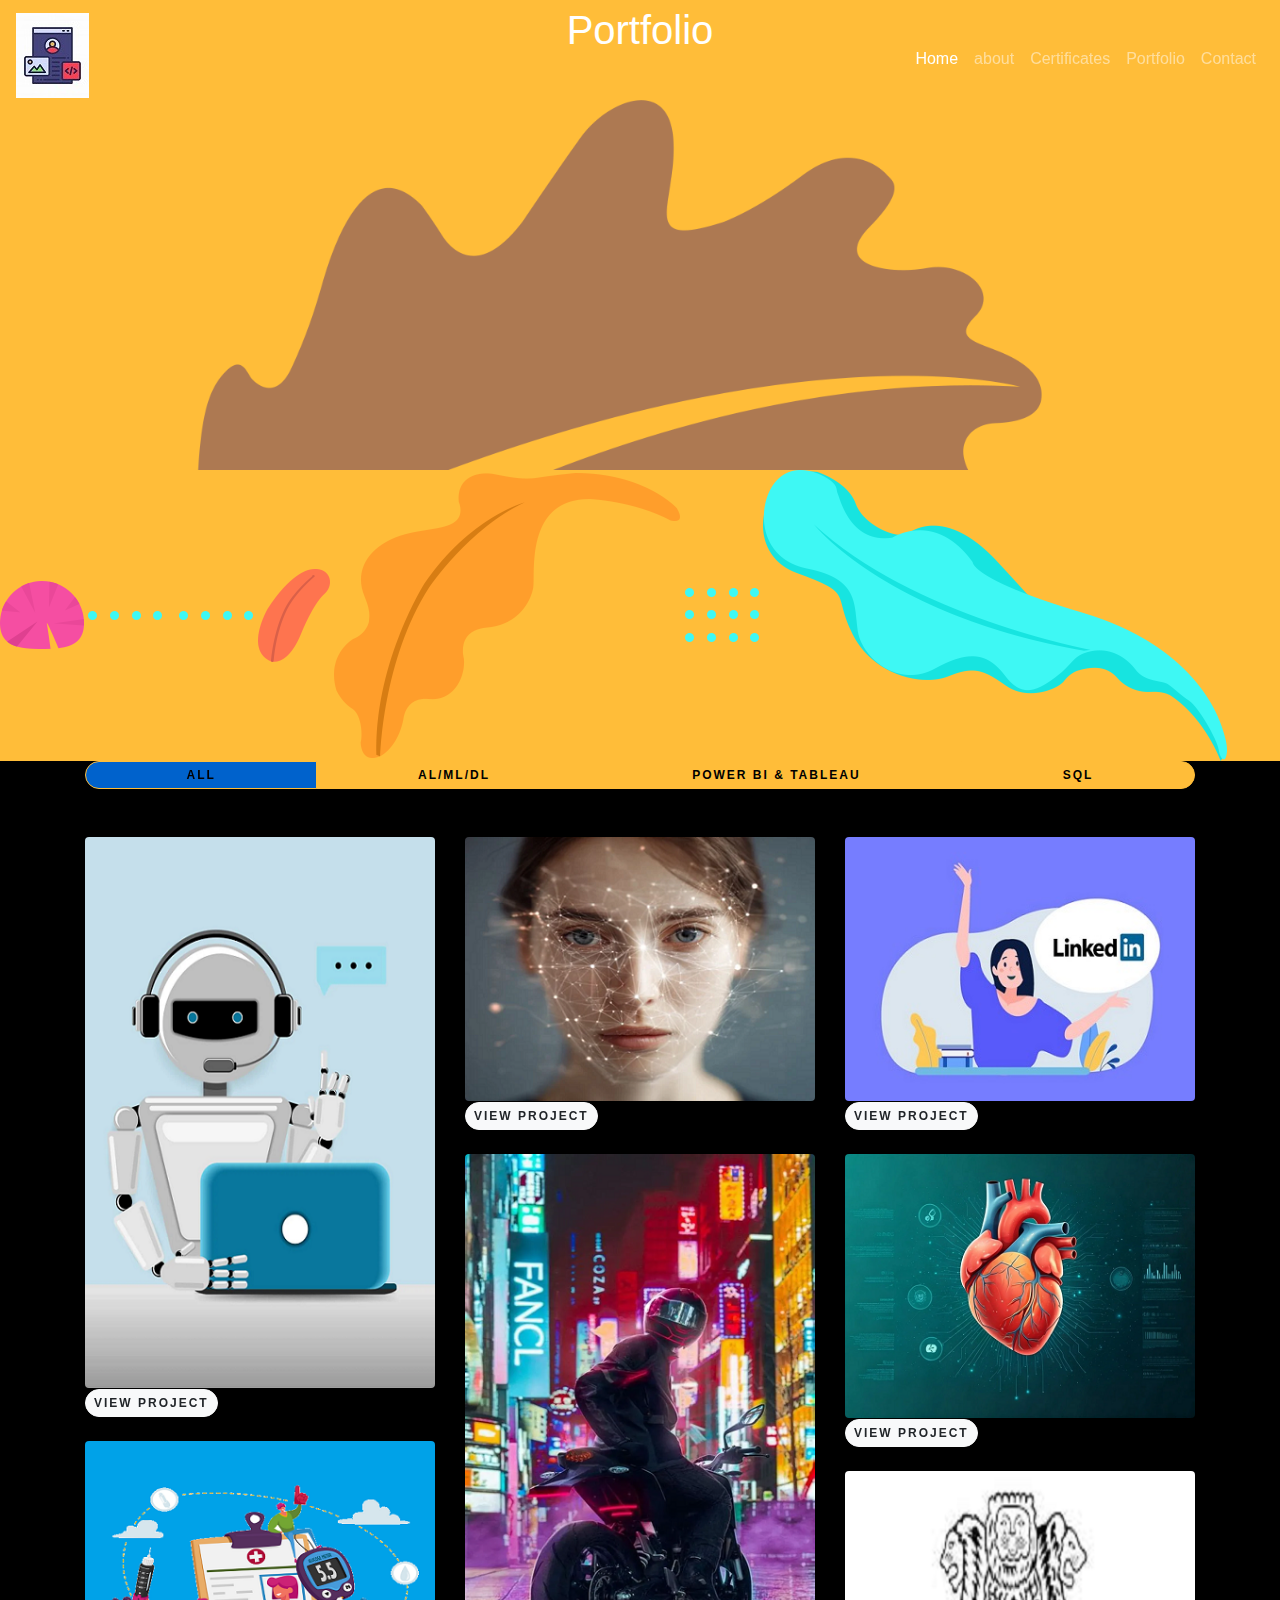
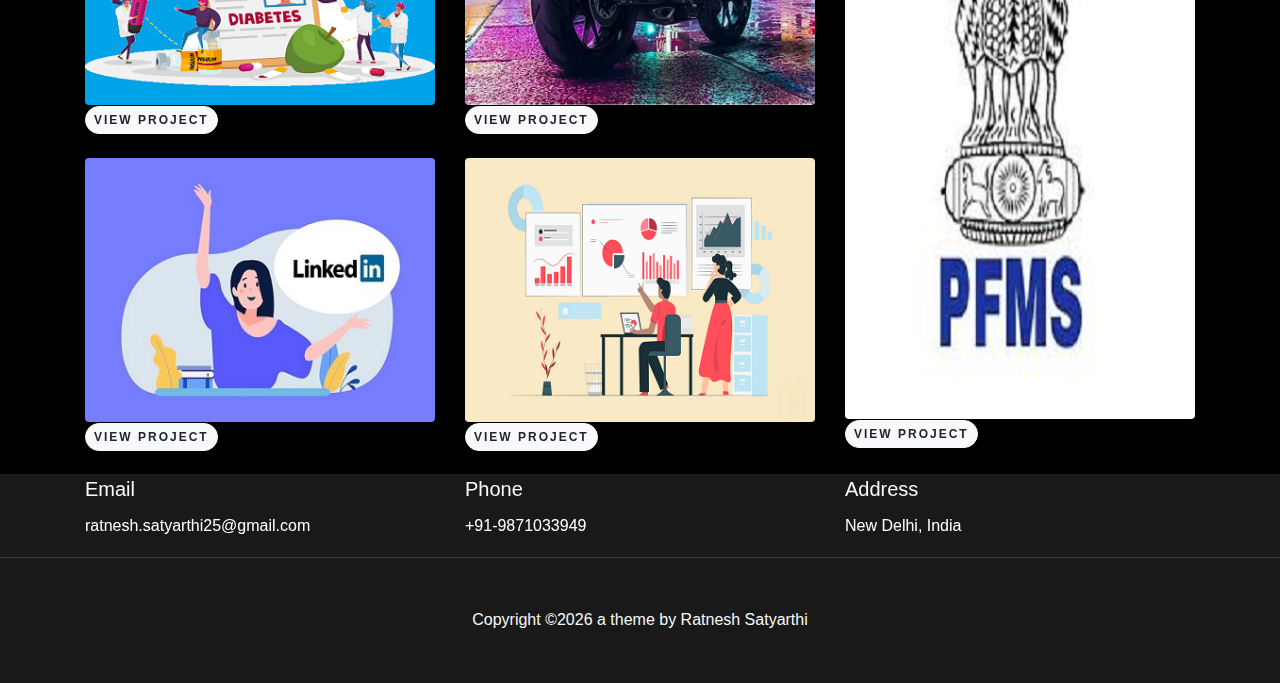
<file: portfolio.html>
<!DOCTYPE html>
<html lang="zxx">

<head>
  <meta charset="utf-8">
  <title>Portfolio Template</title>

  <!-- mobile responsive meta -->
  <meta name="viewport" content="width=device-width, initial-scale=1">
  <meta name="viewport" content="width=device-width, initial-scale=1, maximum-scale=1">
  
  <!-- ** Plugins Needed for the Project ** -->
  <!-- Bootstrap -->
  <link rel="stylesheet" href="plugins/bootstrap/bootstrap.min.css">
  <!-- slick slider -->
  <link rel="stylesheet" href="plugins/slick/slick.css">
  <!-- themefy-icon -->
  <link rel="stylesheet" href="plugins/themify-icons/themify-icons.css">

  <!-- Main Stylesheet -->
  <link href="css/style.css" rel="stylesheet">
  
  <!--Favicon-->
  <link rel="shortcut icon" href="images/favicon.ico" type="image/x-icon">
  <link rel="icon" href="images/favicon.ico" type="image/x-icon">

</head>

<body>
  

<header class="navigation fixed-top">
  <nav class="navbar navbar-expand-lg navbar-dark">
    <a class="navbar-brand font-tertiary h3" href="index.html"><img src="images/logo.png" alt="Myself"></a>
    <button class="navbar-toggler" type="button" data-toggle="collapse" data-target="#navigation"
      aria-controls="navigation" aria-expanded="false" aria-label="Toggle navigation">
      <span class="navbar-toggler-icon"></span>
    </button>

    <div class="collapse navbar-collapse text-center" id="navigation">
      <ul class="navbar-nav ml-auto">
        <li class="nav-item active">
          <a class="nav-link" href="index.html">Home</a>
        </li>
        <li class="nav-item">
          <a class="nav-link" href="about.html">about</a>
        </li>
        <li class="nav-item">
          <a class="nav-link" href="blog-single.html">Certificates</a>
        </li>
        <li class="nav-item">
          <a class="nav-link" href="portfolio.html">Portfolio</a>
        </li>
        <li class="nav-item">
          <a class="nav-link" href="contact.html">Contact</a>
        </li>
      </ul>
    </div>
  </nav>
</header>

<!-- page title -->
<section class="page-title bg-primary position-relative">
  <div class="container">
    <div class="row">
      <div class="col-12 text-center">
        <h1 class="text-white font-tertiary">Portfolio</h1>
      </div>
    </div>
  </div>
  <!-- background shapes -->
  <img src="images/illustrations/page-title.png" alt="illustrations" class="bg-shape-1 w-100">
  <img src="images/illustrations/leaf-pink-round.png" alt="illustrations" class="bg-shape-2">
  <img src="images/illustrations/dots-cyan.png" alt="illustrations" class="bg-shape-3">
  <img src="images/illustrations/leaf-orange.png" alt="illustrations" class="bg-shape-4">
  <img src="images/illustrations/leaf-yellow.png" alt="illustrations" class="bg-shape-5">
  <img src="images/illustrations/dots-group-cyan.png" alt="illustrations" class="bg-shape-6">
  <img src="images/illustrations/leaf-cyan-lg.png" alt="illustrations" class="bg-shape-7">
</section>
<!-- /page title -->

<!-- portfolio -->
<section class="section">
  <div class="container">
    <div class="row mb-5">
      <div class="col-12">
        <div class="btn-group btn-group-toggle justify-content-center d-flex" data-toggle="buttons">
          <label class="btn btn-sm btn-primary active">
            <input type="radio" name="shuffle-filter" value="all" checked="checked" />All
          </label>
          <label class="btn btn-sm btn-primary">
            <input type="radio" name="shuffle-filter" value="design" />AL/ML/DL
          </label>
          <label class="btn btn-sm btn-primary">
            <input type="radio" name="shuffle-filter" value="branding" />Power BI & Tableau
          </label>
          <label class="btn btn-sm btn-primary">
            <input type="radio" name="shuffle-filter" value="illustration" />SQL
          </label>
        </div>
      </div>
    </div>
    <div class="row shuffle-wrapper">
      <div class="col-lg-4 col-6 mb-4 shuffle-item" data-groups="[&quot;design&quot;]">
        <div class="position-relative rounded hover-wrapper">
          <img src="images/portfolio/item-1.png" alt="portfolio-image" class="img-fluid rounded w-100 d-block">
          <div class="hover-overlay">
            <div class="hover-content">
              <a class="btn btn-light btn-sm" href="https://huggingface.co/spaces/rksatyarthi/pdfSummarizer">view project</a>
            </div>
          </div>
        </div>
      </div>
      <div class="col-lg-4 col-6 mb-4 shuffle-item" data-groups="[&quot;design&quot;]">
        <div class="position-relative rounded hover-wrapper">
          <img src="images/portfolio/item-2.png" alt="portfolio-image" class="img-fluid rounded w-100 d-block">
          <div class="hover-overlay">
            <div class="hover-content">
              <a class="btn btn-light btn-sm" href="https://github.com/ratneshsatyarthi/AI_Image_Detector">view project</a>
            </div>
          </div>
        </div>
      </div>
      <div class="col-lg-4 col-6 mb-4 shuffle-item" data-groups="[&quot;design&quot;]">
        <div class="position-relative rounded hover-wrapper">
          <img src="images/portfolio/item-3.png" alt="portfolio-image" class="img-fluid rounded w-100 d-block">
          <div class="hover-overlay">
            <div class="hover-content">
              <a class="btn btn-light btn-sm" href="https://github.com/ratneshsatyarthi/Python_EDA_LinkedInJobPostings">view project</a>
            </div>
          </div>
        </div>
      </div>
      <div class="col-lg-4 col-6 mb-4 shuffle-item" data-groups="[&quot;branding&quot;]">
        <div class="position-relative rounded hover-wrapper">
          <img src="images/portfolio/item-6.png" alt="portfolio-image" class="img-fluid rounded w-100 d-block">
          <div class="hover-overlay">
            <div class="hover-content">
              <a class="btn btn-light btn-sm" href="https://public.tableau.com/app/profile/ratnesh.satyarthi/viz/BikeSalesAnalysisDashboard_17372405733900/BikeSalesDashboard">view project</a>
            </div>
          </div>
        </div>
      </div>
      <div class="col-lg-4 col-6 mb-4 shuffle-item" data-groups="[&quot;illustration&quot;]">
        <div class="position-relative rounded hover-wrapper">
          <img src="images/portfolio/item-8.png" alt="portfolio-image" class="img-fluid rounded w-100 d-block">
          <div class="hover-overlay">
            <div class="hover-content">
              <a class="btn btn-light btn-sm" href="https://github.com/ratneshsatyarthi/ML_Heart_Disease_Prediction">view project</a>
            </div>
          </div>
        </div>
      </div>
      <div class="col-lg-4 col-6 mb-4 shuffle-item" data-groups="[&quot;design&quot;]">
        <div class="position-relative rounded hover-wrapper">
          <img src="images/portfolio/item-5.png" alt="portfolio-image" class="img-fluid rounded w-100 d-block">
          <div class="hover-overlay">
            <div class="hover-content">
              <a class="btn btn-light btn-sm" href="https://github.com/ratneshsatyarthi/ML_Diabetes_Prediction">view project</a>
            </div>
          </div>
        </div>
      </div>
      <div class="col-lg-4 col-6 mb-4 shuffle-item" data-groups="[&quot;design&quot;]">
        <div class="position-relative rounded hover-wrapper">
          <img src="images/portfolio/item-9.png" alt="portfolio-image" class="img-fluid rounded w-100 d-block">
          <div class="hover-overlay">
            <div class="hover-content">
              <a class="btn btn-light btn-sm" href="https://public.tableau.com/app/profile/ratnesh.satyarthi/viz/Sanction/PFMS?publish=yes&showOnboarding=true">view project</a>
            </div>
          </div>
        </div>
      </div>
      <div class="col-lg-4 col-6 mb-4 shuffle-item" data-groups="[&quot;design&quot;,&quot;illustration&quot;,&quot;branding&quot;]">
        <div class="position-relative rounded hover-wrapper">
          <img src="images/portfolio/item-3.png" alt="portfolio-image" class="img-fluid rounded w-100 d-block">
          <div class="hover-overlay">
            <div class="hover-content">
              <a class="btn btn-light btn-sm" href="https://github.com/ratneshsatyarthi/Python_EDA_LinkedInJobPostings">view project</a>
            </div>
          </div>
        </div>
      </div>
      <div class="col-lg-4 col-6 mb-4 shuffle-item illustration" data-groups="[&quot;illustration&quot;]">
        <div class="position-relative rounded hover-wrapper">
          <img src="images/portfolio/item-7.png" alt="portfolio-image" class="img-fluid rounded w-100 d-block">
          <div class="hover-overlay">
            <div class="hover-content">
              <a class="btn btn-light btn-sm" href="https://github.com/ratneshsatyarthi/ML_HR_Analytics_Employee_Prediction">view project</a>
            </div>
          </div>
        </div>
      </div>
    </div>
  </div>
</section>
<!-- /portfolio -->

<!-- clients 
<section class="section bg-light">
  <div class="container">
    <div class="row">
      <div class="col-12 text-center">
        <h2 class="section-title">My Clients</h2>
      </div>
    </div>
    <div class="row">
      <div class="col-12">
        <div class="client-logo-slider d-flex align-items-center">
          <a href="#" class="text-center d-block outline-0 p-4"><img class="d-unset img-fluid"
              src="images/clients-logo/client-logo-1.png" alt="client-logo"></a>
          <a href="#" class="text-center d-block outline-0 p-4"><img class="d-unset img-fluid"
              src="images/clients-logo/client-logo-2.png" alt="client-logo"></a>
          <a href="#" class="text-center d-block outline-0 p-4"><img class="d-unset img-fluid"
              src="images/clients-logo/client-logo-3.png" alt="client-logo"></a>
          <a href="#" class="text-center d-block outline-0 p-4"><img class="d-unset img-fluid"
              src="images/clients-logo/client-logo-4.png" alt="client-logo"></a>
          <a href="#" class="text-center d-block outline-0 p-4"><img class="d-unset img-fluid"
              src="images/clients-logo/client-logo-5.png" alt="client-logo"></a>
          <a href="#" class="text-center d-block outline-0 p-4"><img class="d-unset img-fluid"
              src="images/clients-logo/client-logo-1.png" alt="client-logo"></a>
          <a href="#" class="text-center d-block outline-0 p-4"><img class="d-unset img-fluid"
              src="images/clients-logo/client-logo-2.png" alt="client-logo"></a>
          <a href="#" class="text-center d-block outline-0 p-4"><img class="d-unset img-fluid"
              src="images/clients-logo/client-logo-3.png" alt="client-logo"></a>
          <a href="#" class="text-center d-block outline-0 p-4"><img class="d-unset img-fluid"
              src="images/clients-logo/client-logo-4.png" alt="client-logo"></a>
          <a href="#" class="text-center d-block outline-0 p-4"><img class="d-unset img-fluid"
              src="images/clients-logo/client-logo-5.png" alt="client-logo"></a>
        </div>
      </div>
    </div>
  </div>
</section>
 /clients -->

<!-- contact 
<section class="section section-on-footer" data-background="images/backgrounds/bg-dots.png">
  <div class="container">
    <div class="row">
      <div class="col-12 text-center">
        <h2 class="section-title">Contact Info</h2>
      </div>
      <div class="col-lg-8 mx-auto">
        <div class="bg-white rounded text-center p-5 shadow-down">
          <h4 class="mb-80">Contact Form</h4>
          <form action="#" class="row">
            <div class="col-md-6">
              <input type="text" id="name" name="name" placeholder="Full Name" class="form-control px-0 mb-4">
            </div>
            <div class="col-md-6">
              <input type="email" id="email" name="email" placeholder="Email Address" class="form-control px-0 mb-4">
            </div>
            <div class="col-12">
              <textarea name="message" id="message" class="form-control px-0 mb-4"
                placeholder="Type Message Here"></textarea>
            </div>
            <div class="col-lg-6 col-10 mx-auto">
              <button class="btn btn-primary w-100">send</button>
            </div>
          </form>
        </div>
      </div>
    </div>
  </div>
</section>
 /contact -->

<!-- footer -->
<footer class="bg-dark footer-section">
  <div class="section">
    <div class="container">
      <div class="row">
        <div class="col-md-4">
          <h5 class="text-light">Email</h5>
          <p class="text-white paragraph-lg font-secondary">ratnesh.satyarthi25@gmail.com</p>
        </div>
        <div class="col-md-4">
          <h5 class="text-light">Phone</h5>
          <p class="text-white paragraph-lg font-secondary">+91-9871033949</p>
        </div>
        <div class="col-md-4">
          <h5 class="text-light">Address</h5>
          <p class="text-white paragraph-lg font-secondary">New Delhi, India</p>
        </div>
      </div>
    </div>
  </div>
  <div class="border-top text-center border-dark py-5">
    <p class="mb-0 text-light">Copyright ©<script>
        var CurrentYear = new Date().getFullYear()
        document.write(CurrentYear)
      </script> a theme by Ratnesh Satyarthi</a></p>
  </div>
</footer>
<!-- /footer -->

<!-- jQuery -->
<script src="plugins/jQuery/jquery.min.js"></script>
<!-- Bootstrap JS -->
<script src="plugins/bootstrap/bootstrap.min.js"></script>
<!-- slick slider -->
<script src="plugins/slick/slick.min.js"></script>
<!-- filter -->
<script src="plugins/shuffle/shuffle.min.js"></script>

<!-- Main Script -->
<script src="js/script.js"></script>

</body>
</html>
</file>
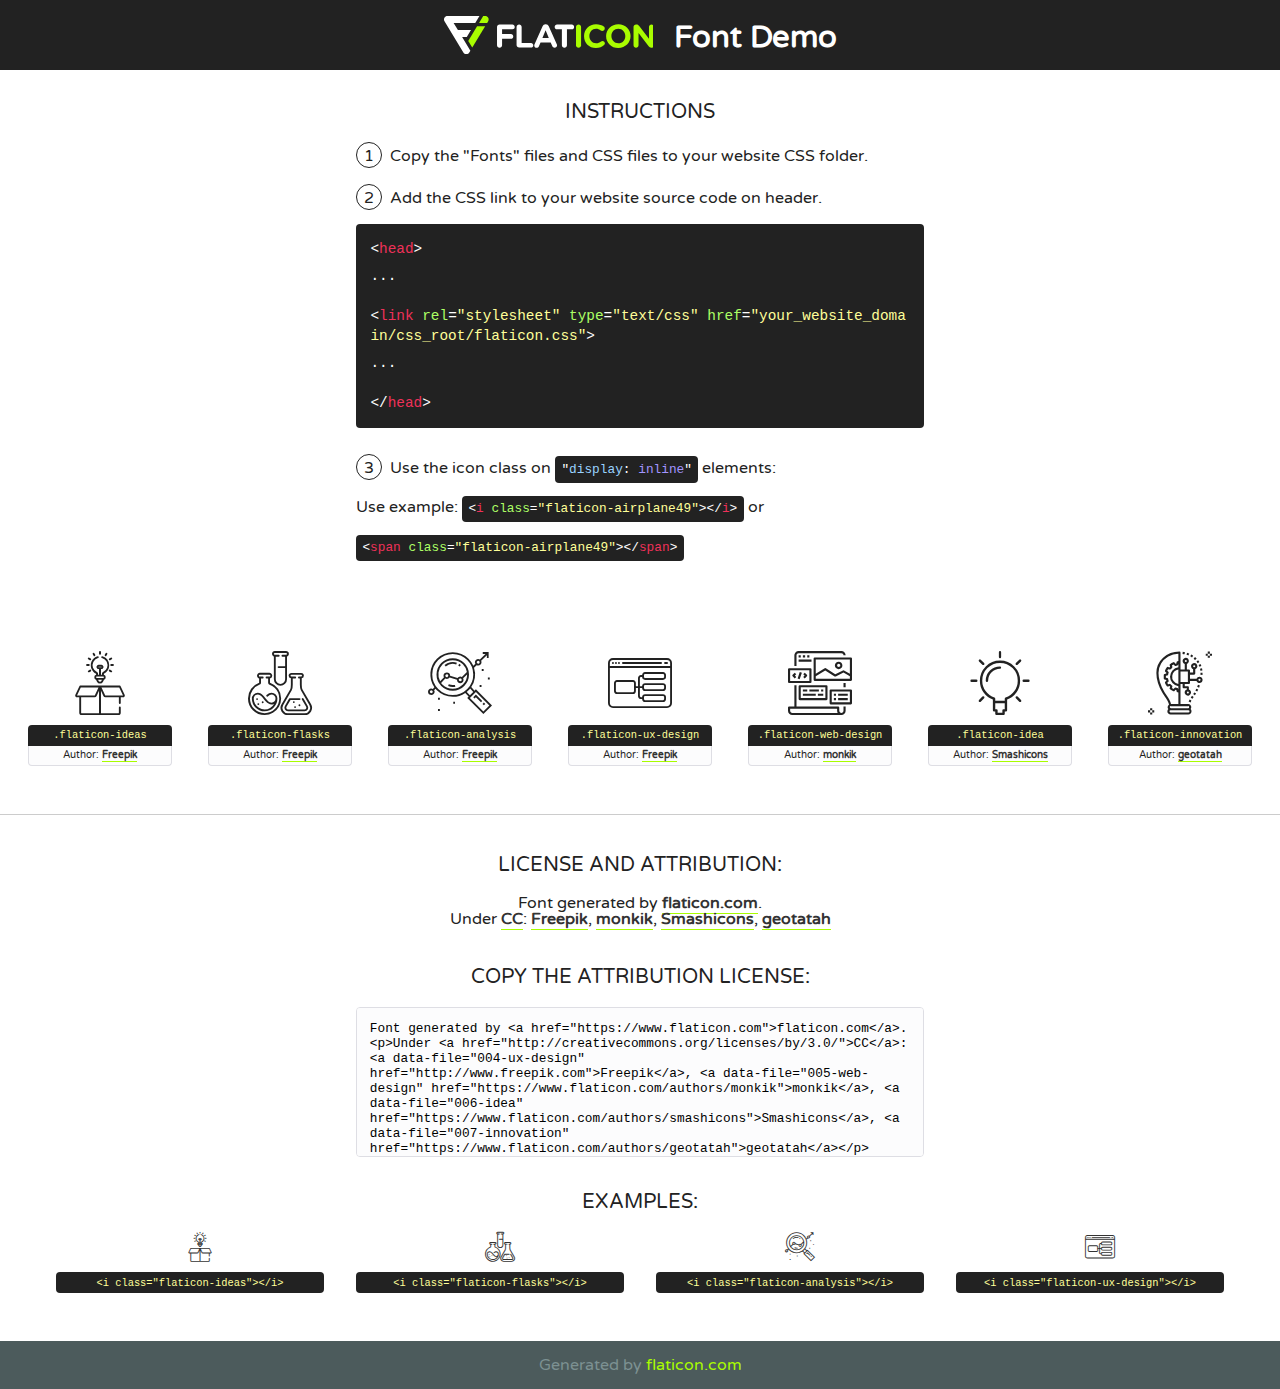
<file: fonts/flaticon/font/flaticon.html>
<!DOCTYPE html>
<!--
  Flaticon icon font: Flaticon
  Creation date: 20/03/2019 02:18
-->
<html>
<!DOCTYPE html>
<html>

<head>
    <title>Flaticon WebFont</title>
    <link href="http://fonts.googleapis.com/css?family=Varela+Round" rel="stylesheet" type="text/css" />
    <link rel="stylesheet" type="text/css" href="flaticon.css">
    <meta charset="UTF-8">
    <style>
    html, body, div, span, applet, object, iframe,
    h1, h2, h3, h4, h5, h6, p, blockquote, pre,
    a, abbr, acronym, address, big, cite, code,
    del, dfn, em, img, ins, kbd, q, s, samp,
    small, strike, strong, sub, sup, tt, var,
    b, u, i, center,
    dl, dt, dd, ol, ul, li,
    fieldset, form, label, legend,
    table, caption, tbody, tfoot, thead, tr, th, td,
    article, aside, canvas, details, embed, 
    figure, figcaption, footer, header, hgroup, 
    menu, nav, output, ruby, section, summary,
    time, mark, audio, video {
        margin: 0;
        padding: 0;
        border: 0;
        font-size: 100%;
        font: inherit;
        vertical-align: baseline;
    }
    /* HTML5 display-role reset for older browsers */
    article, aside, details, figcaption, figure, 
    footer, header, hgroup, menu, nav, section {
        display: block;
    }
    body {
        line-height: 1;
    }
    ol, ul {
        list-style: none;
    }
    blockquote, q {
        quotes: none;
    }
    blockquote:before, blockquote:after,
    q:before, q:after {
        content: '';
        content: none;
    }
    table {
        border-collapse: collapse;
        border-spacing: 0;
    }
    body {
        font-family: 'Varela Round', Helvetica, Arial, sans-serif;
        font-size: 16px;
        color: #222;
    }
    a {
        color: #333;
        border-bottom: 1px solid #a9fd00;
        font-weight: bold;
        text-decoration: none;
    }
    * {
        -moz-box-sizing: border-box;
        -webkit-box-sizing: border-box;
        box-sizing: border-box;
        margin: 0;
        padding: 0;
    }
    [class^="flaticon-"]:before, [class*=" flaticon-"]:before, [class^="flaticon-"]:after, [class*=" flaticon-"]:after {
        font-family: Flaticon;
        font-size: 30px;
        font-style: normal;
        margin-left: 20px;
        color: #333;
    }
    .wrapper {
        max-width: 600px;
        margin: auto;
        padding: 0 1em;
    }
    .title {
        font-size: 1.25em;
        text-align: center;
        margin-bottom: 1em;
        text-transform: uppercase;
    }
    header {
        text-align: center;
        background-color: #222;
        color: #fff;
        padding: 1em;
    }
    header .logo {
        width: 210px;
        height: 38px;
        display: inline-block;
        vertical-align: middle;
        margin-right: 1em;
        border: none;
    }
    header strong {
        font-size: 1.95em;
        font-weight: bold;
        vertical-align: middle;
        margin-top: 5px;
        display: inline-block;
    }
    .demo {
        margin: 2em auto;
        line-height: 1.25em;
    }
    .demo ul li {
        margin-bottom: 1em;
    }
    .demo ul li .num {
        color: #222;
        border-radius: 20px;
        display: inline-block;
        width: 26px;
        padding: 3px;
        height: 26px;
        text-align: center;
        margin-right: 0.5em;
        border: 1px solid #222;
    }
    .demo ul li code {
        background-color: #222;
        border-radius: 4px;
        padding: 0.25em 0.5em;
        display: inline-block;
        color: #fff;
        font-family: Consolas,Monaco,Lucida Console,Liberation Mono,DejaVu Sans Mono,Bitstream Vera Sans Mono,Courier New, monospace;
        font-weight: lighter;
        margin-top: 1em;
        font-size: 0.8em;
        word-break: break-all;
    }
    .demo ul li code.big {
        padding: 1em;
        font-size: 0.9em;
    }
    .demo ul li code .red {
        color: #EF3159;
    }
    .demo ul li code .green {
        color: #ACFF65;
    }
    .demo ul li code .yellow {
        color: #FFFF99;
    }
    .demo ul li code .blue {
        color: #99D3FF;
    }
    .demo ul li code .purple {
        color: #A295FF;
    }
    .demo ul li code .dots {
        margin-top: 0.5em;
        display: block;
    }
    #glyphs {
        border-bottom: 1px solid #ccc;
        padding: 2em 0;
        text-align: center;
    }
    .glyph {
        display: inline-block;
        width: 9em;
        margin: 1em;
        text-align: center;
        vertical-align: top;
        background: #FFF;
    }
    .glyph .glyph-icon {
        padding: 10px;
        display: block;
        font-family:"Flaticon";
        font-size: 64px;
        line-height: 1;
    }
    .glyph .glyph-icon:before {
        font-size: 64px;
        color: #222;
        margin-left: 0;
    }
    .class-name {
        font-size: 0.65em;
        background-color: #222;
        color: #fff;
        border-radius: 4px 4px 0 0;
        padding: 0.5em;
        color: #FFFF99;
        font-family: Consolas,Monaco,Lucida Console,Liberation Mono,DejaVu Sans Mono,Bitstream Vera Sans Mono,Courier New, monospace;
    }
    .author-name {
        font-size: 0.6em;
        background-color: #fcfcfd;
        border: 1px solid #DEDEE4;
        border-top: 0;
        border-radius: 0 0 4px 4px;
        padding: 0.5em;
    }
    .class-name:last-child {
        font-size: 10px;
        color:#888;
    }
    .class-name:last-child a {
        font-size: 10px;
        color:#555;
    }
    .class-name:last-child a:hover {
        color:#a9fd00;
    }
    .glyph > input {
        display: block;
        width: 100px;
        margin: 5px auto;
        text-align: center;
        font-size: 12px;
        cursor: text;
    }
    .glyph > input.icon-input {
        font-family:"Flaticon";
        font-size: 16px;
        margin-bottom: 10px;
    }
    .attribution .title {
        margin-top: 2em;
    }
    .attribution textarea {
        background-color: #fcfcfd;
        padding: 1em;
        border: none;
        box-shadow: none;
        border: 1px solid #DEDEE4;
        border-radius: 4px;
        resize: none;
        width: 100%;
        height: 150px;
        font-size: 0.8em;
        font-family: Consolas,Monaco,Lucida Console,Liberation Mono,DejaVu Sans Mono,Bitstream Vera Sans Mono,Courier New, monospace;
        -webkit-appearance: none;
    }
    .iconsuse {
        margin: 2em auto;
        text-align: center;
        max-width: 1200px;
    }
    .iconsuse:after {
        content: '';
        display: table;
        clear: both;
    }
    .iconsuse .image {
        float: left;
        width: 25%;
        padding: 0 1em;
    }
    .iconsuse .image p {
        margin-bottom: 1em;
    }
    .iconsuse .image span {
        display: block;
        font-size: 0.65em;
        background-color: #222;
        color: #fff;
        border-radius: 4px;
        padding: 0.5em;
        color: #FFFF99;
        margin-top: 1em;
        font-family: Consolas,Monaco,Lucida Console,Liberation Mono,DejaVu Sans Mono,Bitstream Vera Sans Mono,Courier New, monospace;
    }
    #footer {
        text-align: center;
        background-color: #4C5B5C;
        color: #7c9192;
        padding: 1em;
    }
    #footer a {
        border: none;
        color: #a9fd00;
        font-weight: normal;
    }
    @media (max-width: 960px) {
        .iconsuse .image {
            width: 50%;
        }
    }
    @media (max-width: 560px) {
        .iconsuse .image {
            width: 100%;
        }
    }
    </style>
</head>

<body class="characters-off">

    <header>
        <a href="https://www.flaticon.com" target="_blank" class="logo">
            <svg version="1.1" xmlns="http://www.w3.org/2000/svg" xmlns:xlink="http://www.w3.org/1999/xlink" xmlns:a="http://ns.adobe.com/AdobeSVGViewerExtensions/3.0/" viewBox="0 0 560.875 102.036" enable-background="new 0 0 560.875 102.036" xml:space="preserve">
                <defs>
                </defs>
                <g>
                    <g class="letters">
                        <path fill="#ffffff" d="M141.596,29.675c0-3.777,2.985-6.767,6.764-6.767h34.438c3.426,0,6.15,2.728,6.15,6.15
                        c0,3.43-2.724,6.149-6.15,6.149h-27.674v13.091h23.719c3.429,0,6.151,2.724,6.151,6.15c0,3.43-2.723,6.149-6.151,6.149h-23.719
                        v17.574c0,3.773-2.986,6.761-6.764,6.761c-3.779,0-6.764-2.989-6.764-6.761V29.675z"></path>
                        <path fill="#ffffff" d="M193.844,29.149c0-3.781,2.985-6.767,6.764-6.767c3.776,0,6.763,2.985,6.763,6.767v42.957h25.039
                        c3.426,0,6.149,2.726,6.149,6.153c0,3.425-2.723,6.15-6.149,6.15h-31.802c-3.779,0-6.764-2.986-6.764-6.768V29.149z"></path>
                        <path fill="#ffffff" d="M241.891,75.71l21.438-48.407c1.492-3.341,4.215-5.357,7.906-5.357h0.792
                        c3.686,0,6.323,2.017,7.815,5.357l21.439,48.407c0.436,0.967,0.701,1.845,0.701,2.723c0,3.602-2.809,6.501-6.414,6.501
                        c-3.161,0-5.269-1.845-6.499-4.655l-4.132-9.661h-27.059l-4.301,10.102c-1.144,2.631-3.426,4.214-6.237,4.214
                        c-3.517,0-6.24-2.81-6.24-6.325C241.1,77.64,241.451,76.677,241.891,75.71z M279.932,58.666l-8.521-20.297l-8.526,20.297H279.932
                        z"></path>
                        <path fill="#ffffff" d="M314.864,35.387H301.86c-3.429,0-6.239-2.813-6.239-6.238c0-3.429,2.811-6.24,6.239-6.24h39.533
                        c3.426,0,6.237,2.811,6.237,6.24c0,3.425-2.811,6.238-6.237,6.238h-13.001v42.785c0,3.773-2.99,6.761-6.764,6.761
                        c-3.779,0-6.764-2.989-6.764-6.761V35.387z"></path>
                        <path fill="#A9FD00" d="M352.615,29.149c0-3.781,2.985-6.767,6.767-6.767c3.774,0,6.761,2.985,6.761,6.767v49.024
                        c0,3.773-2.987,6.761-6.761,6.761c-3.781,0-6.767-2.989-6.767-6.761V29.149z"></path>
                        <path fill="#A9FD00" d="M374.132,53.836v-0.179c0-17.481,13.178-31.801,32.065-31.801c9.22,0,15.459,2.458,20.557,6.238
                        c1.402,1.054,2.637,2.985,2.637,5.357c0,3.692-2.985,6.59-6.681,6.59c-1.845,0-3.071-0.702-4.044-1.319
                        c-3.776-2.813-7.729-4.393-12.562-4.393c-10.364,0-17.831,8.611-17.831,19.154v0.173c0,10.542,7.291,19.329,17.831,19.329
                        c5.715,0,9.492-1.756,13.359-4.834c1.049-0.874,2.458-1.491,4.039-1.491c3.429,0,6.325,2.813,6.325,6.236
                        c0,2.106-1.056,3.78-2.282,4.834c-5.539,4.834-12.036,7.733-21.878,7.733C387.572,85.464,374.132,71.493,374.132,53.836z"></path>
                        <path fill="#A9FD00" d="M433.009,53.836v-0.179c0-17.481,13.79-31.801,32.766-31.801c18.981,0,32.592,14.143,32.592,31.628v0.173
                        c0,17.483-13.785,31.807-32.769,31.807C446.625,85.464,433.009,71.32,433.009,53.836z M484.224,53.836v-0.179
                        c0-10.539-7.725-19.326-18.626-19.326c-10.893,0-18.449,8.611-18.449,19.154v0.173c0,10.542,7.73,19.329,18.626,19.329
                        C476.676,72.986,484.224,64.378,484.224,53.836z"></path>
                        <path fill="#A9FD00" d="M506.233,29.321c0-3.774,2.99-6.763,6.767-6.763h1.401c3.252,0,5.183,1.583,7.029,3.953l26.093,34.265
                        V29.059c0-3.692,2.99-6.677,6.681-6.677c3.683,0,6.671,2.985,6.671,6.677v48.934c0,3.78-2.987,6.765-6.764,6.765h-0.436
                        c-3.257,0-5.188-1.581-7.034-3.953l-27.056-35.492v32.944c0,3.687-2.985,6.676-6.678,6.676c-3.683,0-6.673-2.989-6.673-6.676
                        V29.321z"></path>
                    </g>
                    <g class="insignia">
                        <path fill="#ffffff" d="M48.372,56.137h12.517l11.156-18.537H37.186L25.688,18.539h57.825L94.668,0H9.271
                        C5.925,0,2.842,1.801,1.198,4.716c-1.644,2.907-1.593,6.482,0.134,9.343l50.38,83.501c1.678,2.781,4.689,4.476,7.938,4.476
                        c3.246,0,6.257-1.695,7.935-4.476l2.898-4.804L48.372,56.137z"></path>
                        <g class="i">
                            <path fill="#A9FD00" d="M93.575,18.539h0.031v0.004l21.652,0.004l2.705-4.488c1.727-2.861,1.778-6.436,0.133-9.343
                            C116.454,1.801,113.371,0,110.026,0h-5.294L93.575,18.539z"></path>
                            <polygon fill="#A9FD00" points="88.291,27.356 64.725,66.486 75.519,84.404 109.942,27.356"></polygon>
                        </g>
                    </g>
                </g>
            </svg>
        </a>
        <strong>Font Demo</strong>
    </header>


    <section class="demo wrapper">

        <p class="title">Instructions</p>

        <ul>
            <li>
                <span class="num">1</span>Copy the "Fonts" files and CSS files to your website CSS folder.
            </li>
            <li>
                <span class="num">2</span>Add the CSS link to your website source code on header.
                <code class="big">
                    &lt;<span class="red">head</span>&gt;
                    <br/><span class="dots">...</span>
                    <br/>&lt;<span class="red">link</span> <span class="green">rel</span>=<span class="yellow">"stylesheet"</span> <span class="green">type</span>=<span class="yellow">"text/css"</span> <span class="green">href</span>=<span class="yellow">"your_website_domain/css_root/flaticon.css"</span>&gt;
                    <br/><span class="dots">...</span>
                    <br/>&lt;/<span class="red">head</span>&gt;
                </code>
            </li>

            <li>
                <p>
                    <span class="num">3</span>Use the icon class on <code>"<span class="blue">display</span>:<span class="purple"> inline</span>"</code> elements:
                    <br />
                    Use example: <code>&lt;<span class="red">i</span> <span class="green">class</span>=<span class="yellow">&quot;flaticon-airplane49&quot;</span>&gt;&lt;/<span class="red">i</span>&gt;</code> or <code>&lt;<span class="red">span</span> <span class="green">class</span>=<span class="yellow">&quot;flaticon-airplane49&quot;</span>&gt;&lt;/<span class="red">span</span>&gt;</code>
            </li>
        </ul>

    </section>




   <section id="glyphs">          
    
      
        <div class="glyph"><div class="glyph-icon flaticon-ideas"></div>
            <div class="class-name">.flaticon-ideas</div>
            <div class="author-name">Author: <a data-file="001-ideas" href="http://www.freepik.com">Freepik</a> </div> 
        </div>        
        
        <div class="glyph"><div class="glyph-icon flaticon-flasks"></div>
            <div class="class-name">.flaticon-flasks</div>
            <div class="author-name">Author: <a data-file="002-flasks" href="http://www.freepik.com">Freepik</a> </div> 
        </div>        
        
        <div class="glyph"><div class="glyph-icon flaticon-analysis"></div>
            <div class="class-name">.flaticon-analysis</div>
            <div class="author-name">Author: <a data-file="003-analysis" href="http://www.freepik.com">Freepik</a> </div> 
        </div>        
        
        <div class="glyph"><div class="glyph-icon flaticon-ux-design"></div>
            <div class="class-name">.flaticon-ux-design</div>
            <div class="author-name">Author: <a data-file="004-ux-design" href="http://www.freepik.com">Freepik</a> </div> 
        </div>        
        
        <div class="glyph"><div class="glyph-icon flaticon-web-design"></div>
            <div class="class-name">.flaticon-web-design</div>
            <div class="author-name">Author: <a data-file="005-web-design" href="https://www.flaticon.com/authors/monkik">monkik</a> </div> 
        </div>        
        
        <div class="glyph"><div class="glyph-icon flaticon-idea"></div>
            <div class="class-name">.flaticon-idea</div>
            <div class="author-name">Author: <a data-file="006-idea" href="https://www.flaticon.com/authors/smashicons">Smashicons</a> </div> 
        </div>        
        
        <div class="glyph"><div class="glyph-icon flaticon-innovation"></div>
            <div class="class-name">.flaticon-innovation</div>
            <div class="author-name">Author: <a data-file="007-innovation" href="https://www.flaticon.com/authors/geotatah">geotatah</a> </div> 
        </div>        
        

    </section>



    <section class="attribution wrapper"   style="text-align:center;">

      <div class="title">License and attribution:</div><div class="attrDiv">Font generated by <a href="https://www.flaticon.com">flaticon.com</a>. <div><p>Under <a href="http://creativecommons.org/licenses/by/3.0/">CC</a>: <a data-file="004-ux-design" href="http://www.freepik.com">Freepik</a>, <a data-file="005-web-design" href="https://www.flaticon.com/authors/monkik">monkik</a>, <a data-file="006-idea" href="https://www.flaticon.com/authors/smashicons">Smashicons</a>, <a data-file="007-innovation" href="https://www.flaticon.com/authors/geotatah">geotatah</a></p>  </div>
      </div>
      <div class="title">Copy the Attribution License:</div>

    <textarea onclick="this.focus();this.select();">Font generated by &lt;a href=&quot;https://www.flaticon.com&quot;&gt;flaticon.com&lt;/a&gt;. <p>Under <a href="http://creativecommons.org/licenses/by/3.0/">CC</a>: <a data-file="004-ux-design" href="http://www.freepik.com">Freepik</a>, <a data-file="005-web-design" href="https://www.flaticon.com/authors/monkik">monkik</a>, <a data-file="006-idea" href="https://www.flaticon.com/authors/smashicons">Smashicons</a>, <a data-file="007-innovation" href="https://www.flaticon.com/authors/geotatah">geotatah</a></p>  
     </textarea>

    </section>

    <section class="iconsuse">

          <div class="title">Examples:</div>            
             
            <div class="image">
                <p>
                    <i class="glyph-icon flaticon-ideas"></i> 
                    <span>&lt;i class=&quot;flaticon-ideas&quot;&gt;&lt;/i&gt;</span>
                </p>
            </div>
            
            <div class="image">
                <p>
                    <i class="glyph-icon flaticon-flasks"></i> 
                    <span>&lt;i class=&quot;flaticon-flasks&quot;&gt;&lt;/i&gt;</span>
                </p>
            </div>
            
            <div class="image">
                <p>
                    <i class="glyph-icon flaticon-analysis"></i> 
                    <span>&lt;i class=&quot;flaticon-analysis&quot;&gt;&lt;/i&gt;</span>
                </p>
            </div>
            
            <div class="image">
                <p>
                    <i class="glyph-icon flaticon-ux-design"></i> 
                    <span>&lt;i class=&quot;flaticon-ux-design&quot;&gt;&lt;/i&gt;</span>
                </p>
            </div>
                       
        </div>
                            
    </section>

<div id="footer">
    <div>Generated by <a href="https://www.flaticon.com">flaticon.com</a>
    </div>
</div>



</body>
</html>
</file>
<file: css/flaticon.css>
/*
  	Flaticon icon font: Flaticon
  	Creation date: 04/01/2019 13:45
  	*/


@font-face {
  font-family: "Flaticon";
  src: url("../fonts/flaticon/font/Flaticon.eot");
  src: url("../fonts/flaticon/font/Flaticon.eot?#iefix") format("embedded-opentype"),
       url("../fonts/flaticon/font/Flaticon.woff") format("woff"),
       url("../fonts/flaticon/font/Flaticon.ttf") format("truetype"),
       url("../fonts/flaticon/font/Flaticon.svg#Flaticon") format("svg");
  font-weight: normal;
  font-style: normal;
}

@media screen and (-webkit-min-device-pixel-ratio:0) {
  @font-face {
    font-family: "Flaticon";
    src: url("../fonts/flaticon/font/Flaticon.svg#Flaticon") format("svg");
  }
}

[class^="flaticon-"]:before, [class*=" flaticon-"]:before,
[class^="flaticon-"]:after, [class*=" flaticon-"]:after {   
  font-family: Flaticon;
  font-style: normal;
  font-weight: normal;
  font-variant: normal;
  text-transform: none;
  line-height: 1;

  /* Better Font Rendering =========== */
  -webkit-font-smoothing: antialiased;
  -moz-osx-font-smoothing: grayscale;
}

.flaticon-ideas:before { content: "\f100"; }
.flaticon-flasks:before { content: "\f101"; }
.flaticon-analysis:before { content: "\f102"; }
.flaticon-ux-design:before { content: "\f103"; }
.flaticon-web-design:before { content: "\f104"; }
.flaticon-idea:before { content: "\f105"; }
.flaticon-innovation:before { content: "\f106"; }
</file>
<file: css/icomoon.css>
@font-face {
  font-family: 'icomoon';
  src:  url('../fonts/icomoon/icomoon.eot?6tt51o');
  src:  url('../fonts/icomoon/icomoon.eot?6tt51o#iefix') format('embedded-opentype'),
    url('../fonts/icomoon/icomoon.ttf?6tt51o') format('truetype'),
    url('../fonts/icomoon/icomoon.woff?6tt51o') format('woff'),
    url('../fonts/icomoon/icomoon.svg?6tt51o#icomoon') format('svg');
  font-weight: normal;
  font-style: normal;
}

[class^="icon-"], [class*=" icon-"] {
  /* use !important to prevent issues with browser extensions that change fonts */
  font-family: 'icomoon' !important;
  speak: none;
  font-style: normal;
  font-weight: normal;
  font-variant: normal;
  text-transform: none;
  line-height: 1;

  /* Better Font Rendering =========== */
  -webkit-font-smoothing: antialiased;
  -moz-osx-font-smoothing: grayscale;
}

.icon-asterisk:before {
  content: "\f069";
}
.icon-plus:before {
  content: "\f067";
}
.icon-question:before {
  content: "\f128";
}
.icon-minus:before {
  content: "\f068";
}
.icon-glass:before {
  content: "\f000";
}
.icon-music:before {
  content: "\f001";
}
.icon-search:before {
  content: "\f002";
}
.icon-envelope-o:before {
  content: "\f003";
}
.icon-heart:before {
  content: "\f004";
}
.icon-star:before {
  content: "\f005";
}
.icon-star-o:before {
  content: "\f006";
}
.icon-user:before {
  content: "\f007";
}
.icon-film:before {
  content: "\f008";
}
.icon-th-large:before {
  content: "\f009";
}
.icon-th:before {
  content: "\f00a";
}
.icon-th-list:before {
  content: "\f00b";
}
.icon-check:before {
  content: "\f00c";
}
.icon-close:before {
  content: "\f00d";
}
.icon-remove:before {
  content: "\f00d";
}
.icon-times:before {
  content: "\f00d";
}
.icon-search-plus:before {
  content: "\f00e";
}
.icon-search-minus:before {
  content: "\f010";
}
.icon-power-off:before {
  content: "\f011";
}
.icon-signal:before {
  content: "\f012";
}
.icon-cog:before {
  content: "\f013";
}
.icon-gear:before {
  content: "\f013";
}
.icon-trash-o:before {
  content: "\f014";
}
.icon-home:before {
  content: "\f015";
}
.icon-file-o:before {
  content: "\f016";
}
.icon-clock-o:before {
  content: "\f017";
}
.icon-road:before {
  content: "\f018";
}
.icon-download:before {
  content: "\f019";
}
.icon-arrow-circle-o-down:before {
  content: "\f01a";
}
.icon-arrow-circle-o-up:before {
  content: "\f01b";
}
.icon-inbox:before {
  content: "\f01c";
}
.icon-play-circle-o:before {
  content: "\f01d";
}
.icon-repeat:before {
  content: "\f01e";
}
.icon-rotate-right:before {
  content: "\f01e";
}
.icon-refresh:before {
  content: "\f021";
}
.icon-list-alt:before {
  content: "\f022";
}
.icon-lock:before {
  content: "\f023";
}
.icon-flag:before {
  content: "\f024";
}
.icon-headphones:before {
  content: "\f025";
}
.icon-volume-off:before {
  content: "\f026";
}
.icon-volume-down:before {
  content: "\f027";
}
.icon-volume-up:before {
  content: "\f028";
}
.icon-qrcode:before {
  content: "\f029";
}
.icon-barcode:before {
  content: "\f02a";
}
.icon-tag:before {
  content: "\f02b";
}
.icon-tags:before {
  content: "\f02c";
}
.icon-book:before {
  content: "\f02d";
}
.icon-bookmark:before {
  content: "\f02e";
}
.icon-print:before {
  content: "\f02f";
}
.icon-camera:before {
  content: "\f030";
}
.icon-font:before {
  content: "\f031";
}
.icon-bold:before {
  content: "\f032";
}
.icon-italic:before {
  content: "\f033";
}
.icon-text-height:before {
  content: "\f034";
}
.icon-text-width:before {
  content: "\f035";
}
.icon-align-left:before {
  content: "\f036";
}
.icon-align-center:before {
  content: "\f037";
}
.icon-align-right:before {
  content: "\f038";
}
.icon-align-justify:before {
  content: "\f039";
}
.icon-list:before {
  content: "\f03a";
}
.icon-dedent:before {
  content: "\f03b";
}
.icon-outdent:before {
  content: "\f03b";
}
.icon-indent:before {
  content: "\f03c";
}
.icon-video-camera:before {
  content: "\f03d";
}
.icon-image:before {
  content: "\f03e";
}
.icon-photo:before {
  content: "\f03e";
}
.icon-picture-o:before {
  content: "\f03e";
}
.icon-pencil:before {
  content: "\f040";
}
.icon-map-marker:before {
  content: "\f041";
}
.icon-adjust:before {
  content: "\f042";
}
.icon-tint:before {
  content: "\f043";
}
.icon-edit:before {
  content: "\f044";
}
.icon-pencil-square-o:before {
  content: "\f044";
}
.icon-share-square-o:before {
  content: "\f045";
}
.icon-check-square-o:before {
  content: "\f046";
}
.icon-arrows:before {
  content: "\f047";
}
.icon-step-backward:before {
  content: "\f048";
}
.icon-fast-backward:before {
  content: "\f049";
}
.icon-backward:before {
  content: "\f04a";
}
.icon-play:before {
  content: "\f04b";
}
.icon-pause:before {
  content: "\f04c";
}
.icon-stop:before {
  content: "\f04d";
}
.icon-forward:before {
  content: "\f04e";
}
.icon-fast-forward:before {
  content: "\f050";
}
.icon-step-forward:before {
  content: "\f051";
}
.icon-eject:before {
  content: "\f052";
}
.icon-chevron-left:before {
  content: "\f053";
}
.icon-chevron-right:before {
  content: "\f054";
}
.icon-plus-circle:before {
  content: "\f055";
}
.icon-minus-circle:before {
  content: "\f056";
}
.icon-times-circle:before {
  content: "\f057";
}
.icon-check-circle:before {
  content: "\f058";
}
.icon-question-circle:before {
  content: "\f059";
}
.icon-info-circle:before {
  content: "\f05a";
}
.icon-crosshairs:before {
  content: "\f05b";
}
.icon-times-circle-o:before {
  content: "\f05c";
}
.icon-check-circle-o:before {
  content: "\f05d";
}
.icon-ban:before {
  content: "\f05e";
}
.icon-arrow-left:before {
  content: "\f060";
}
.icon-arrow-right:before {
  content: "\f061";
}
.icon-arrow-up:before {
  content: "\f062";
}
.icon-arrow-down:before {
  content: "\f063";
}
.icon-mail-forward:before {
  content: "\f064";
}
.icon-share:before {
  content: "\f064";
}
.icon-expand:before {
  content: "\f065";
}
.icon-compress:before {
  content: "\f066";
}
.icon-exclamation-circle:before {
  content: "\f06a";
}
.icon-gift:before {
  content: "\f06b";
}
.icon-leaf:before {
  content: "\f06c";
}
.icon-fire:before {
  content: "\f06d";
}
.icon-eye:before {
  content: "\f06e";
}
.icon-eye-slash:before {
  content: "\f070";
}
.icon-exclamation-triangle:before {
  content: "\f071";
}
.icon-warning:before {
  content: "\f071";
}
.icon-plane:before {
  content: "\f072";
}
.icon-calendar:before {
  content: "\f073";
}
.icon-random:before {
  content: "\f074";
}
.icon-comment:before {
  content: "\f075";
}
.icon-magnet:before {
  content: "\f076";
}
.icon-chevron-up:before {
  content: "\f077";
}
.icon-chevron-down:before {
  content: "\f078";
}
.icon-retweet:before {
  content: "\f079";
}
.icon-shopping-cart:before {
  content: "\f07a";
}
.icon-folder:before {
  content: "\f07b";
}
.icon-folder-open:before {
  content: "\f07c";
}
.icon-arrows-v:before {
  content: "\f07d";
}
.icon-arrows-h:before {
  content: "\f07e";
}
.icon-bar-chart:before {
  content: "\f080";
}
.icon-bar-chart-o:before {
  content: "\f080";
}
.icon-twitter-square:before {
  content: "\f081";
}
.icon-facebook-square:before {
  content: "\f082";
}
.icon-camera-retro:before {
  content: "\f083";
}
.icon-key:before {
  content: "\f084";
}
.icon-cogs:before {
  content: "\f085";
}
.icon-gears:before {
  content: "\f085";
}
.icon-comments:before {
  content: "\f086";
}
.icon-thumbs-o-up:before {
  content: "\f087";
}
.icon-thumbs-o-down:before {
  content: "\f088";
}
.icon-star-half:before {
  content: "\f089";
}
.icon-heart-o:before {
  content: "\f08a";
}
.icon-sign-out:before {
  content: "\f08b";
}
.icon-linkedin-square:before {
  content: "\f08c";
}
.icon-thumb-tack:before {
  content: "\f08d";
}
.icon-external-link:before {
  content: "\f08e";
}
.icon-sign-in:before {
  content: "\f090";
}
.icon-trophy:before {
  content: "\f091";
}
.icon-github-square:before {
  content: "\f092";
}
.icon-upload:before {
  content: "\f093";
}
.icon-lemon-o:before {
  content: "\f094";
}
.icon-phone:before {
  content: "\f095";
}
.icon-square-o:before {
  content: "\f096";
}
.icon-bookmark-o:before {
  content: "\f097";
}
.icon-phone-square:before {
  content: "\f098";
}
.icon-twitter:before {
  content: "\f099";
}
.icon-facebook:before {
  content: "\f09a";
}
.icon-facebook-f:before {
  content: "\f09a";
}
.icon-github:before {
  content: "\f09b";
}
.icon-unlock:before {
  content: "\f09c";
}
.icon-credit-card:before {
  content: "\f09d";
}
.icon-feed:before {
  content: "\f09e";
}
.icon-rss:before {
  content: "\f09e";
}
.icon-hdd-o:before {
  content: "\f0a0";
}
.icon-bullhorn:before {
  content: "\f0a1";
}
.icon-bell-o:before {
  content: "\f0a2";
}
.icon-certificate:before {
  content: "\f0a3";
}
.icon-hand-o-right:before {
  content: "\f0a4";
}
.icon-hand-o-left:before {
  content: "\f0a5";
}
.icon-hand-o-up:before {
  content: "\f0a6";
}
.icon-hand-o-down:before {
  content: "\f0a7";
}
.icon-arrow-circle-left:before {
  content: "\f0a8";
}
.icon-arrow-circle-right:before {
  content: "\f0a9";
}
.icon-arrow-circle-up:before {
  content: "\f0aa";
}
.icon-arrow-circle-down:before {
  content: "\f0ab";
}
.icon-globe:before {
  content: "\f0ac";
}
.icon-wrench:before {
  content: "\f0ad";
}
.icon-tasks:before {
  content: "\f0ae";
}
.icon-filter:before {
  content: "\f0b0";
}
.icon-briefcase:before {
  content: "\f0b1";
}
.icon-arrows-alt:before {
  content: "\f0b2";
}
.icon-group:before {
  content: "\f0c0";
}
.icon-users:before {
  content: "\f0c0";
}
.icon-chain:before {
  content: "\f0c1";
}
.icon-link:before {
  content: "\f0c1";
}
.icon-cloud:before {
  content: "\f0c2";
}
.icon-flask:before {
  content: "\f0c3";
}
.icon-cut:before {
  content: "\f0c4";
}
.icon-scissors:before {
  content: "\f0c4";
}
.icon-copy:before {
  content: "\f0c5";
}
.icon-files-o:before {
  content: "\f0c5";
}
.icon-paperclip:before {
  content: "\f0c6";
}
.icon-floppy-o:before {
  content: "\f0c7";
}
.icon-save:before {
  content: "\f0c7";
}
.icon-square:before {
  content: "\f0c8";
}
.icon-bars:before {
  content: "\f0c9";
}
.icon-navicon:before {
  content: "\f0c9";
}
.icon-reorder:before {
  content: "\f0c9";
}
.icon-list-ul:before {
  content: "\f0ca";
}
.icon-list-ol:before {
  content: "\f0cb";
}
.icon-strikethrough:before {
  content: "\f0cc";
}
.icon-underline:before {
  content: "\f0cd";
}
.icon-table:before {
  content: "\f0ce";
}
.icon-magic:before {
  content: "\f0d0";
}
.icon-truck:before {
  content: "\f0d1";
}
.icon-pinterest:before {
  content: "\f0d2";
}
.icon-pinterest-square:before {
  content: "\f0d3";
}
.icon-google-plus-square:before {
  content: "\f0d4";
}
.icon-google-plus:before {
  content: "\f0d5";
}
.icon-money:before {
  content: "\f0d6";
}
.icon-caret-down:before {
  content: "\f0d7";
}
.icon-caret-up:before {
  content: "\f0d8";
}
.icon-caret-left:before {
  content: "\f0d9";
}
.icon-caret-right:before {
  content: "\f0da";
}
.icon-columns:before {
  content: "\f0db";
}
.icon-sort:before {
  content: "\f0dc";
}
.icon-unsorted:before {
  content: "\f0dc";
}
.icon-sort-desc:before {
  content: "\f0dd";
}
.icon-sort-down:before {
  content: "\f0dd";
}
.icon-sort-asc:before {
  content: "\f0de";
}
.icon-sort-up:before {
  content: "\f0de";
}
.icon-envelope:before {
  content: "\f0e0";
}
.icon-linkedin:before {
  content: "\f0e1";
}
.icon-rotate-left:before {
  content: "\f0e2";
}
.icon-undo:before {
  content: "\f0e2";
}
.icon-gavel:before {
  content: "\f0e3";
}
.icon-legal:before {
  content: "\f0e3";
}
.icon-dashboard:before {
  content: "\f0e4";
}
.icon-tachometer:before {
  content: "\f0e4";
}
.icon-comment-o:before {
  content: "\f0e5";
}
.icon-comments-o:before {
  content: "\f0e6";
}
.icon-bolt:before {
  content: "\f0e7";
}
.icon-flash:before {
  content: "\f0e7";
}
.icon-sitemap:before {
  content: "\f0e8";
}
.icon-umbrella:before {
  content: "\f0e9";
}
.icon-clipboard:before {
  content: "\f0ea";
}
.icon-paste:before {
  content: "\f0ea";
}
.icon-lightbulb-o:before {
  content: "\f0eb";
}
.icon-exchange:before {
  content: "\f0ec";
}
.icon-cloud-download:before {
  content: "\f0ed";
}
.icon-cloud-upload:before {
  content: "\f0ee";
}
.icon-user-md:before {
  content: "\f0f0";
}
.icon-stethoscope:before {
  content: "\f0f1";
}
.icon-suitcase:before {
  content: "\f0f2";
}
.icon-bell:before {
  content: "\f0f3";
}
.icon-coffee:before {
  content: "\f0f4";
}
.icon-cutlery:before {
  content: "\f0f5";
}
.icon-file-text-o:before {
  content: "\f0f6";
}
.icon-building-o:before {
  content: "\f0f7";
}
.icon-hospital-o:before {
  content: "\f0f8";
}
.icon-ambulance:before {
  content: "\f0f9";
}
.icon-medkit:before {
  content: "\f0fa";
}
.icon-fighter-jet:before {
  content: "\f0fb";
}
.icon-beer:before {
  content: "\f0fc";
}
.icon-h-square:before {
  content: "\f0fd";
}
.icon-plus-square:before {
  content: "\f0fe";
}
.icon-angle-double-left:before {
  content: "\f100";
}
.icon-angle-double-right:before {
  content: "\f101";
}
.icon-angle-double-up:before {
  content: "\f102";
}
.icon-angle-double-down:before {
  content: "\f103";
}
.icon-angle-left:before {
  content: "\f104";
}
.icon-angle-right:before {
  content: "\f105";
}
.icon-angle-up:before {
  content: "\f106";
}
.icon-angle-down:before {
  content: "\f107";
}
.icon-desktop:before {
  content: "\f108";
}
.icon-laptop:before {
  content: "\f109";
}
.icon-tablet:before {
  content: "\f10a";
}
.icon-mobile:before {
  content: "\f10b";
}
.icon-mobile-phone:before {
  content: "\f10b";
}
.icon-circle-o:before {
  content: "\f10c";
}
.icon-quote-left:before {
  content: "\f10d";
}
.icon-quote-right:before {
  content: "\f10e";
}
.icon-spinner:before {
  content: "\f110";
}
.icon-circle:before {
  content: "\f111";
}
.icon-mail-reply:before {
  content: "\f112";
}
.icon-reply:before {
  content: "\f112";
}
.icon-github-alt:before {
  content: "\f113";
}
.icon-folder-o:before {
  content: "\f114";
}
.icon-folder-open-o:before {
  content: "\f115";
}
.icon-smile-o:before {
  content: "\f118";
}
.icon-frown-o:before {
  content: "\f119";
}
.icon-meh-o:before {
  content: "\f11a";
}
.icon-gamepad:before {
  content: "\f11b";
}
.icon-keyboard-o:before {
  content: "\f11c";
}
.icon-flag-o:before {
  content: "\f11d";
}
.icon-flag-checkered:before {
  content: "\f11e";
}
.icon-terminal:before {
  content: "\f120";
}
.icon-code:before {
  content: "\f121";
}
.icon-mail-reply-all:before {
  content: "\f122";
}
.icon-reply-all:before {
  content: "\f122";
}
.icon-star-half-empty:before {
  content: "\f123";
}
.icon-star-half-full:before {
  content: "\f123";
}
.icon-star-half-o:before {
  content: "\f123";
}
.icon-location-arrow:before {
  content: "\f124";
}
.icon-crop:before {
  content: "\f125";
}
.icon-code-fork:before {
  content: "\f126";
}
.icon-chain-broken:before {
  content: "\f127";
}
.icon-unlink:before {
  content: "\f127";
}
.icon-info:before {
  content: "\f129";
}
.icon-exclamation:before {
  content: "\f12a";
}
.icon-superscript:before {
  content: "\f12b";
}
.icon-subscript:before {
  content: "\f12c";
}
.icon-eraser:before {
  content: "\f12d";
}
.icon-puzzle-piece:before {
  content: "\f12e";
}
.icon-microphone:before {
  content: "\f130";
}
.icon-microphone-slash:before {
  content: "\f131";
}
.icon-shield:before {
  content: "\f132";
}
.icon-calendar-o:before {
  content: "\f133";
}
.icon-fire-extinguisher:before {
  content: "\f134";
}
.icon-rocket:before {
  content: "\f135";
}
.icon-maxcdn:before {
  content: "\f136";
}
.icon-chevron-circle-left:before {
  content: "\f137";
}
.icon-chevron-circle-right:before {
  content: "\f138";
}
.icon-chevron-circle-up:before {
  content: "\f139";
}
.icon-chevron-circle-down:before {
  content: "\f13a";
}
.icon-html5:before {
  content: "\f13b";
}
.icon-css3:before {
  content: "\f13c";
}
.icon-anchor:before {
  content: "\f13d";
}
.icon-unlock-alt:before {
  content: "\f13e";
}
.icon-bullseye:before {
  content: "\f140";
}
.icon-ellipsis-h:before {
  content: "\f141";
}
.icon-ellipsis-v:before {
  content: "\f142";
}
.icon-rss-square:before {
  content: "\f143";
}
.icon-play-circle:before {
  content: "\f144";
}
.icon-ticket:before {
  content: "\f145";
}
.icon-minus-square:before {
  content: "\f146";
}
.icon-minus-square-o:before {
  content: "\f147";
}
.icon-level-up:before {
  content: "\f148";
}
.icon-level-down:before {
  content: "\f149";
}
.icon-check-square:before {
  content: "\f14a";
}
.icon-pencil-square:before {
  content: "\f14b";
}
.icon-external-link-square:before {
  content: "\f14c";
}
.icon-share-square:before {
  content: "\f14d";
}
.icon-compass:before {
  content: "\f14e";
}
.icon-caret-square-o-down:before {
  content: "\f150";
}
.icon-toggle-down:before {
  content: "\f150";
}
.icon-caret-square-o-up:before {
  content: "\f151";
}
.icon-toggle-up:before {
  content: "\f151";
}
.icon-caret-square-o-right:before {
  content: "\f152";
}
.icon-toggle-right:before {
  content: "\f152";
}
.icon-eur:before {
  content: "\f153";
}
.icon-euro:before {
  content: "\f153";
}
.icon-gbp:before {
  content: "\f154";
}
.icon-dollar:before {
  content: "\f155";
}
.icon-usd:before {
  content: "\f155";
}
.icon-inr:before {
  content: "\f156";
}
.icon-rupee:before {
  content: "\f156";
}
.icon-cny:before {
  content: "\f157";
}
.icon-jpy:before {
  content: "\f157";
}
.icon-rmb:before {
  content: "\f157";
}
.icon-yen:before {
  content: "\f157";
}
.icon-rouble:before {
  content: "\f158";
}
.icon-rub:before {
  content: "\f158";
}
.icon-ruble:before {
  content: "\f158";
}
.icon-krw:before {
  content: "\f159";
}
.icon-won:before {
  content: "\f159";
}
.icon-bitcoin:before {
  content: "\f15a";
}
.icon-btc:before {
  content: "\f15a";
}
.icon-file:before {
  content: "\f15b";
}
.icon-file-text:before {
  content: "\f15c";
}
.icon-sort-alpha-asc:before {
  content: "\f15d";
}
.icon-sort-alpha-desc:before {
  content: "\f15e";
}
.icon-sort-amount-asc:before {
  content: "\f160";
}
.icon-sort-amount-desc:before {
  content: "\f161";
}
.icon-sort-numeric-asc:before {
  content: "\f162";
}
.icon-sort-numeric-desc:before {
  content: "\f163";
}
.icon-thumbs-up:before {
  content: "\f164";
}
.icon-thumbs-down:before {
  content: "\f165";
}
.icon-youtube-square:before {
  content: "\f166";
}
.icon-youtube:before {
  content: "\f167";
}
.icon-xing:before {
  content: "\f168";
}
.icon-xing-square:before {
  content: "\f169";
}
.icon-youtube-play:before {
  content: "\f16a";
}
.icon-dropbox:before {
  content: "\f16b";
}
.icon-stack-overflow:before {
  content: "\f16c";
}
.icon-instagram:before {
  content: "\f16d";
}
.icon-flickr:before {
  content: "\f16e";
}
.icon-adn:before {
  content: "\f170";
}
.icon-bitbucket:before {
  content: "\f171";
}
.icon-bitbucket-square:before {
  content: "\f172";
}
.icon-tumblr:before {
  content: "\f173";
}
.icon-tumblr-square:before {
  content: "\f174";
}
.icon-long-arrow-down:before {
  content: "\f175";
}
.icon-long-arrow-up:before {
  content: "\f176";
}
.icon-long-arrow-left:before {
  content: "\f177";
}
.icon-long-arrow-right:before {
  content: "\f178";
}
.icon-apple:before {
  content: "\f179";
}
.icon-windows:before {
  content: "\f17a";
}
.icon-android:before {
  content: "\f17b";
}
.icon-linux:before {
  content: "\f17c";
}
.icon-dribbble:before {
  content: "\f17d";
}
.icon-skype:before {
  content: "\f17e";
}
.icon-foursquare:before {
  content: "\f180";
}
.icon-trello:before {
  content: "\f181";
}
.icon-female:before {
  content: "\f182";
}
.icon-male:before {
  content: "\f183";
}
.icon-gittip:before {
  content: "\f184";
}
.icon-gratipay:before {
  content: "\f184";
}
.icon-sun-o:before {
  content: "\f185";
}
.icon-moon-o:before {
  content: "\f186";
}
.icon-archive:before {
  content: "\f187";
}
.icon-bug:before {
  content: "\f188";
}
.icon-vk:before {
  content: "\f189";
}
.icon-weibo:before {
  content: "\f18a";
}
.icon-renren:before {
  content: "\f18b";
}
.icon-pagelines:before {
  content: "\f18c";
}
.icon-stack-exchange:before {
  content: "\f18d";
}
.icon-arrow-circle-o-right:before {
  content: "\f18e";
}
.icon-arrow-circle-o-left:before {
  content: "\f190";
}
.icon-caret-square-o-left:before {
  content: "\f191";
}
.icon-toggle-left:before {
  content: "\f191";
}
.icon-dot-circle-o:before {
  content: "\f192";
}
.icon-wheelchair:before {
  content: "\f193";
}
.icon-vimeo-square:before {
  content: "\f194";
}
.icon-try:before {
  content: "\f195";
}
.icon-turkish-lira:before {
  content: "\f195";
}
.icon-plus-square-o:before {
  content: "\f196";
}
.icon-space-shuttle:before {
  content: "\f197";
}
.icon-slack:before {
  content: "\f198";
}
.icon-envelope-square:before {
  content: "\f199";
}
.icon-wordpress:before {
  content: "\f19a";
}
.icon-openid:before {
  content: "\f19b";
}
.icon-bank:before {
  content: "\f19c";
}
.icon-institution:before {
  content: "\f19c";
}
.icon-university:before {
  content: "\f19c";
}
.icon-graduation-cap:before {
  content: "\f19d";
}
.icon-mortar-board:before {
  content: "\f19d";
}
.icon-yahoo:before {
  content: "\f19e";
}
.icon-google:before {
  content: "\f1a0";
}
.icon-reddit:before {
  content: "\f1a1";
}
.icon-reddit-square:before {
  content: "\f1a2";
}
.icon-stumbleupon-circle:before {
  content: "\f1a3";
}
.icon-stumbleupon:before {
  content: "\f1a4";
}
.icon-delicious:before {
  content: "\f1a5";
}
.icon-digg:before {
  content: "\f1a6";
}
.icon-pied-piper-pp:before {
  content: "\f1a7";
}
.icon-pied-piper-alt:before {
  content: "\f1a8";
}
.icon-drupal:before {
  content: "\f1a9";
}
.icon-joomla:before {
  content: "\f1aa";
}
.icon-language:before {
  content: "\f1ab";
}
.icon-fax:before {
  content: "\f1ac";
}
.icon-building:before {
  content: "\f1ad";
}
.icon-child:before {
  content: "\f1ae";
}
.icon-paw:before {
  content: "\f1b0";
}
.icon-spoon:before {
  content: "\f1b1";
}
.icon-cube:before {
  content: "\f1b2";
}
.icon-cubes:before {
  content: "\f1b3";
}
.icon-behance:before {
  content: "\f1b4";
}
.icon-behance-square:before {
  content: "\f1b5";
}
.icon-steam:before {
  content: "\f1b6";
}
.icon-steam-square:before {
  content: "\f1b7";
}
.icon-recycle:before {
  content: "\f1b8";
}
.icon-automobile:before {
  content: "\f1b9";
}
.icon-car:before {
  content: "\f1b9";
}
.icon-cab:before {
  content: "\f1ba";
}
.icon-taxi:before {
  content: "\f1ba";
}
.icon-tree:before {
  content: "\f1bb";
}
.icon-spotify:before {
  content: "\f1bc";
}
.icon-deviantart:before {
  content: "\f1bd";
}
.icon-soundcloud:before {
  content: "\f1be";
}
.icon-database:before {
  content: "\f1c0";
}
.icon-file-pdf-o:before {
  content: "\f1c1";
}
.icon-file-word-o:before {
  content: "\f1c2";
}
.icon-file-excel-o:before {
  content: "\f1c3";
}
.icon-file-powerpoint-o:before {
  content: "\f1c4";
}
.icon-file-image-o:before {
  content: "\f1c5";
}
.icon-file-photo-o:before {
  content: "\f1c5";
}
.icon-file-picture-o:before {
  content: "\f1c5";
}
.icon-file-archive-o:before {
  content: "\f1c6";
}
.icon-file-zip-o:before {
  content: "\f1c6";
}
.icon-file-audio-o:before {
  content: "\f1c7";
}
.icon-file-sound-o:before {
  content: "\f1c7";
}
.icon-file-movie-o:before {
  content: "\f1c8";
}
.icon-file-video-o:before {
  content: "\f1c8";
}
.icon-file-code-o:before {
  content: "\f1c9";
}
.icon-vine:before {
  content: "\f1ca";
}
.icon-codepen:before {
  content: "\f1cb";
}
.icon-jsfiddle:before {
  content: "\f1cc";
}
.icon-life-bouy:before {
  content: "\f1cd";
}
.icon-life-buoy:before {
  content: "\f1cd";
}
.icon-life-ring:before {
  content: "\f1cd";
}
.icon-life-saver:before {
  content: "\f1cd";
}
.icon-support:before {
  content: "\f1cd";
}
.icon-circle-o-notch:before {
  content: "\f1ce";
}
.icon-ra:before {
  content: "\f1d0";
}
.icon-rebel:before {
  content: "\f1d0";
}
.icon-resistance:before {
  content: "\f1d0";
}
.icon-empire:before {
  content: "\f1d1";
}
.icon-ge:before {
  content: "\f1d1";
}
.icon-git-square:before {
  content: "\f1d2";
}
.icon-git:before {
  content: "\f1d3";
}
.icon-hacker-news:before {
  content: "\f1d4";
}
.icon-y-combinator-square:before {
  content: "\f1d4";
}
.icon-yc-square:before {
  content: "\f1d4";
}
.icon-tencent-weibo:before {
  content: "\f1d5";
}
.icon-qq:before {
  content: "\f1d6";
}
.icon-wechat:before {
  content: "\f1d7";
}
.icon-weixin:before {
  content: "\f1d7";
}
.icon-paper-plane:before {
  content: "\f1d8";
}
.icon-send:before {
  content: "\f1d8";
}
.icon-paper-plane-o:before {
  content: "\f1d9";
}
.icon-send-o:before {
  content: "\f1d9";
}
.icon-history:before {
  content: "\f1da";
}
.icon-circle-thin:before {
  content: "\f1db";
}
.icon-header:before {
  content: "\f1dc";
}
.icon-paragraph:before {
  content: "\f1dd";
}
.icon-sliders:before {
  content: "\f1de";
}
.icon-share-alt:before {
  content: "\f1e0";
}
.icon-share-alt-square:before {
  content: "\f1e1";
}
.icon-bomb:before {
  content: "\f1e2";
}
.icon-futbol-o:before {
  content: "\f1e3";
}
.icon-soccer-ball-o:before {
  content: "\f1e3";
}
.icon-tty:before {
  content: "\f1e4";
}
.icon-binoculars:before {
  content: "\f1e5";
}
.icon-plug:before {
  content: "\f1e6";
}
.icon-slideshare:before {
  content: "\f1e7";
}
.icon-twitch:before {
  content: "\f1e8";
}
.icon-yelp:before {
  content: "\f1e9";
}
.icon-newspaper-o:before {
  content: "\f1ea";
}
.icon-wifi:before {
  content: "\f1eb";
}
.icon-calculator:before {
  content: "\f1ec";
}
.icon-paypal:before {
  content: "\f1ed";
}
.icon-google-wallet:before {
  content: "\f1ee";
}
.icon-cc-visa:before {
  content: "\f1f0";
}
.icon-cc-mastercard:before {
  content: "\f1f1";
}
.icon-cc-discover:before {
  content: "\f1f2";
}
.icon-cc-amex:before {
  content: "\f1f3";
}
.icon-cc-paypal:before {
  content: "\f1f4";
}
.icon-cc-stripe:before {
  content: "\f1f5";
}
.icon-bell-slash:before {
  content: "\f1f6";
}
.icon-bell-slash-o:before {
  content: "\f1f7";
}
.icon-trash:before {
  content: "\f1f8";
}
.icon-copyright:before {
  content: "\f1f9";
}
.icon-at:before {
  content: "\f1fa";
}
.icon-eyedropper:before {
  content: "\f1fb";
}
.icon-paint-brush:before {
  content: "\f1fc";
}
.icon-birthday-cake:before {
  content: "\f1fd";
}
.icon-area-chart:before {
  content: "\f1fe";
}
.icon-pie-chart:before {
  content: "\f200";
}
.icon-line-chart:before {
  content: "\f201";
}
.icon-lastfm:before {
  content: "\f202";
}
.icon-lastfm-square:before {
  content: "\f203";
}
.icon-toggle-off:before {
  content: "\f204";
}
.icon-toggle-on:before {
  content: "\f205";
}
.icon-bicycle:before {
  content: "\f206";
}
.icon-bus:before {
  content: "\f207";
}
.icon-ioxhost:before {
  content: "\f208";
}
.icon-angellist:before {
  content: "\f209";
}
.icon-cc:before {
  content: "\f20a";
}
.icon-ils:before {
  content: "\f20b";
}
.icon-shekel:before {
  content: "\f20b";
}
.icon-sheqel:before {
  content: "\f20b";
}
.icon-meanpath:before {
  content: "\f20c";
}
.icon-buysellads:before {
  content: "\f20d";
}
.icon-connectdevelop:before {
  content: "\f20e";
}
.icon-dashcube:before {
  content: "\f210";
}
.icon-forumbee:before {
  content: "\f211";
}
.icon-leanpub:before {
  content: "\f212";
}
.icon-sellsy:before {
  content: "\f213";
}
.icon-shirtsinbulk:before {
  content: "\f214";
}
.icon-simplybuilt:before {
  content: "\f215";
}
.icon-skyatlas:before {
  content: "\f216";
}
.icon-cart-plus:before {
  content: "\f217";
}
.icon-cart-arrow-down:before {
  content: "\f218";
}
.icon-diamond:before {
  content: "\f219";
}
.icon-ship:before {
  content: "\f21a";
}
.icon-user-secret:before {
  content: "\f21b";
}
.icon-motorcycle:before {
  content: "\f21c";
}
.icon-street-view:before {
  content: "\f21d";
}
.icon-heartbeat:before {
  content: "\f21e";
}
.icon-venus:before {
  content: "\f221";
}
.icon-mars:before {
  content: "\f222";
}
.icon-mercury:before {
  content: "\f223";
}
.icon-intersex:before {
  content: "\f224";
}
.icon-transgender:before {
  content: "\f224";
}
.icon-transgender-alt:before {
  content: "\f225";
}
.icon-venus-double:before {
  content: "\f226";
}
.icon-mars-double:before {
  content: "\f227";
}
.icon-venus-mars:before {
  content: "\f228";
}
.icon-mars-stroke:before {
  content: "\f229";
}
.icon-mars-stroke-v:before {
  content: "\f22a";
}
.icon-mars-stroke-h:before {
  content: "\f22b";
}
.icon-neuter:before {
  content: "\f22c";
}
.icon-genderless:before {
  content: "\f22d";
}
.icon-facebook-official:before {
  content: "\f230";
}
.icon-pinterest-p:before {
  content: "\f231";
}
.icon-whatsapp:before {
  content: "\f232";
}
.icon-server:before {
  content: "\f233";
}
.icon-user-plus:before {
  content: "\f234";
}
.icon-user-times:before {
  content: "\f235";
}
.icon-bed:before {
  content: "\f236";
}
.icon-hotel:before {
  content: "\f236";
}
.icon-viacoin:before {
  content: "\f237";
}
.icon-train:before {
  content: "\f238";
}
.icon-subway:before {
  content: "\f239";
}
.icon-medium:before {
  content: "\f23a";
}
.icon-y-combinator:before {
  content: "\f23b";
}
.icon-yc:before {
  content: "\f23b";
}
.icon-optin-monster:before {
  content: "\f23c";
}
.icon-opencart:before {
  content: "\f23d";
}
.icon-expeditedssl:before {
  content: "\f23e";
}
.icon-battery:before {
  content: "\f240";
}
.icon-battery-4:before {
  content: "\f240";
}
.icon-battery-full:before {
  content: "\f240";
}
.icon-battery-3:before {
  content: "\f241";
}
.icon-battery-three-quarters:before {
  content: "\f241";
}
.icon-battery-2:before {
  content: "\f242";
}
.icon-battery-half:before {
  content: "\f242";
}
.icon-battery-1:before {
  content: "\f243";
}
.icon-battery-quarter:before {
  content: "\f243";
}
.icon-battery-0:before {
  content: "\f244";
}
.icon-battery-empty:before {
  content: "\f244";
}
.icon-mouse-pointer:before {
  content: "\f245";
}
.icon-i-cursor:before {
  content: "\f246";
}
.icon-object-group:before {
  content: "\f247";
}
.icon-object-ungroup:before {
  content: "\f248";
}
.icon-sticky-note:before {
  content: "\f249";
}
.icon-sticky-note-o:before {
  content: "\f24a";
}
.icon-cc-jcb:before {
  content: "\f24b";
}
.icon-cc-diners-club:before {
  content: "\f24c";
}
.icon-clone:before {
  content: "\f24d";
}
.icon-balance-scale:before {
  content: "\f24e";
}
.icon-hourglass-o:before {
  content: "\f250";
}
.icon-hourglass-1:before {
  content: "\f251";
}
.icon-hourglass-start:before {
  content: "\f251";
}
.icon-hourglass-2:before {
  content: "\f252";
}
.icon-hourglass-half:before {
  content: "\f252";
}
.icon-hourglass-3:before {
  content: "\f253";
}
.icon-hourglass-end:before {
  content: "\f253";
}
.icon-hourglass:before {
  content: "\f254";
}
.icon-hand-grab-o:before {
  content: "\f255";
}
.icon-hand-rock-o:before {
  content: "\f255";
}
.icon-hand-paper-o:before {
  content: "\f256";
}
.icon-hand-stop-o:before {
  content: "\f256";
}
.icon-hand-scissors-o:before {
  content: "\f257";
}
.icon-hand-lizard-o:before {
  content: "\f258";
}
.icon-hand-spock-o:before {
  content: "\f259";
}
.icon-hand-pointer-o:before {
  content: "\f25a";
}
.icon-hand-peace-o:before {
  content: "\f25b";
}
.icon-trademark:before {
  content: "\f25c";
}
.icon-registered:before {
  content: "\f25d";
}
.icon-creative-commons:before {
  content: "\f25e";
}
.icon-gg:before {
  content: "\f260";
}
.icon-gg-circle:before {
  content: "\f261";
}
.icon-tripadvisor:before {
  content: "\f262";
}
.icon-odnoklassniki:before {
  content: "\f263";
}
.icon-odnoklassniki-square:before {
  content: "\f264";
}
.icon-get-pocket:before {
  content: "\f265";
}
.icon-wikipedia-w:before {
  content: "\f266";
}
.icon-safari:before {
  content: "\f267";
}
.icon-chrome:before {
  content: "\f268";
}
.icon-firefox:before {
  content: "\f269";
}
.icon-opera:before {
  content: "\f26a";
}
.icon-internet-explorer:before {
  content: "\f26b";
}
.icon-television:before {
  content: "\f26c";
}
.icon-tv:before {
  content: "\f26c";
}
.icon-contao:before {
  content: "\f26d";
}
.icon-500px:before {
  content: "\f26e";
}
.icon-amazon:before {
  content: "\f270";
}
.icon-calendar-plus-o:before {
  content: "\f271";
}
.icon-calendar-minus-o:before {
  content: "\f272";
}
.icon-calendar-times-o:before {
  content: "\f273";
}
.icon-calendar-check-o:before {
  content: "\f274";
}
.icon-industry:before {
  content: "\f275";
}
.icon-map-pin:before {
  content: "\f276";
}
.icon-map-signs:before {
  content: "\f277";
}
.icon-map-o:before {
  content: "\f278";
}
.icon-map:before {
  content: "\f279";
}
.icon-commenting:before {
  content: "\f27a";
}
.icon-commenting-o:before {
  content: "\f27b";
}
.icon-houzz:before {
  content: "\f27c";
}
.icon-vimeo:before {
  content: "\f27d";
}
.icon-black-tie:before {
  content: "\f27e";
}
.icon-fonticons:before {
  content: "\f280";
}
.icon-reddit-alien:before {
  content: "\f281";
}
.icon-edge:before {
  content: "\f282";
}
.icon-credit-card-alt:before {
  content: "\f283";
}
.icon-codiepie:before {
  content: "\f284";
}
.icon-modx:before {
  content: "\f285";
}
.icon-fort-awesome:before {
  content: "\f286";
}
.icon-usb:before {
  content: "\f287";
}
.icon-product-hunt:before {
  content: "\f288";
}
.icon-mixcloud:before {
  content: "\f289";
}
.icon-scribd:before {
  content: "\f28a";
}
.icon-pause-circle:before {
  content: "\f28b";
}
.icon-pause-circle-o:before {
  content: "\f28c";
}
.icon-stop-circle:before {
  content: "\f28d";
}
.icon-stop-circle-o:before {
  content: "\f28e";
}
.icon-shopping-bag:before {
  content: "\f290";
}
.icon-shopping-basket:before {
  content: "\f291";
}
.icon-hashtag:before {
  content: "\f292";
}
.icon-bluetooth:before {
  content: "\f293";
}
.icon-bluetooth-b:before {
  content: "\f294";
}
.icon-percent:before {
  content: "\f295";
}
.icon-gitlab:before {
  content: "\f296";
}
.icon-wpbeginner:before {
  content: "\f297";
}
.icon-wpforms:before {
  content: "\f298";
}
.icon-envira:before {
  content: "\f299";
}
.icon-universal-access:before {
  content: "\f29a";
}
.icon-wheelchair-alt:before {
  content: "\f29b";
}
.icon-question-circle-o:before {
  content: "\f29c";
}
.icon-blind:before {
  content: "\f29d";
}
.icon-audio-description:before {
  content: "\f29e";
}
.icon-volume-control-phone:before {
  content: "\f2a0";
}
.icon-braille:before {
  content: "\f2a1";
}
.icon-assistive-listening-systems:before {
  content: "\f2a2";
}
.icon-american-sign-language-interpreting:before {
  content: "\f2a3";
}
.icon-asl-interpreting:before {
  content: "\f2a3";
}
.icon-deaf:before {
  content: "\f2a4";
}
.icon-deafness:before {
  content: "\f2a4";
}
.icon-hard-of-hearing:before {
  content: "\f2a4";
}
.icon-glide:before {
  content: "\f2a5";
}
.icon-glide-g:before {
  content: "\f2a6";
}
.icon-sign-language:before {
  content: "\f2a7";
}
.icon-signing:before {
  content: "\f2a7";
}
.icon-low-vision:before {
  content: "\f2a8";
}
.icon-viadeo:before {
  content: "\f2a9";
}
.icon-viadeo-square:before {
  content: "\f2aa";
}
.icon-snapchat:before {
  content: "\f2ab";
}
.icon-snapchat-ghost:before {
  content: "\f2ac";
}
.icon-snapchat-square:before {
  content: "\f2ad";
}
.icon-pied-piper:before {
  content: "\f2ae";
}
.icon-first-order:before {
  content: "\f2b0";
}
.icon-yoast:before {
  content: "\f2b1";
}
.icon-themeisle:before {
  content: "\f2b2";
}
.icon-google-plus-circle:before {
  content: "\f2b3";
}
.icon-google-plus-official:before {
  content: "\f2b3";
}
.icon-fa:before {
  content: "\f2b4";
}
.icon-font-awesome:before {
  content: "\f2b4";
}
.icon-handshake-o:before {
  content: "\f2b5";
}
.icon-envelope-open:before {
  content: "\f2b6";
}
.icon-envelope-open-o:before {
  content: "\f2b7";
}
.icon-linode:before {
  content: "\f2b8";
}
.icon-address-book:before {
  content: "\f2b9";
}
.icon-address-book-o:before {
  content: "\f2ba";
}
.icon-address-card:before {
  content: "\f2bb";
}
.icon-vcard:before {
  content: "\f2bb";
}
.icon-address-card-o:before {
  content: "\f2bc";
}
.icon-vcard-o:before {
  content: "\f2bc";
}
.icon-user-circle:before {
  content: "\f2bd";
}
.icon-user-circle-o:before {
  content: "\f2be";
}
.icon-user-o:before {
  content: "\f2c0";
}
.icon-id-badge:before {
  content: "\f2c1";
}
.icon-drivers-license:before {
  content: "\f2c2";
}
.icon-id-card:before {
  content: "\f2c2";
}
.icon-drivers-license-o:before {
  content: "\f2c3";
}
.icon-id-card-o:before {
  content: "\f2c3";
}
.icon-quora:before {
  content: "\f2c4";
}
.icon-free-code-camp:before {
  content: "\f2c5";
}
.icon-telegram:before {
  content: "\f2c6";
}
.icon-thermometer:before {
  content: "\f2c7";
}
.icon-thermometer-4:before {
  content: "\f2c7";
}
.icon-thermometer-full:before {
  content: "\f2c7";
}
.icon-thermometer-3:before {
  content: "\f2c8";
}
.icon-thermometer-three-quarters:before {
  content: "\f2c8";
}
.icon-thermometer-2:before {
  content: "\f2c9";
}
.icon-thermometer-half:before {
  content: "\f2c9";
}
.icon-thermometer-1:before {
  content: "\f2ca";
}
.icon-thermometer-quarter:before {
  content: "\f2ca";
}
.icon-thermometer-0:before {
  content: "\f2cb";
}
.icon-thermometer-empty:before {
  content: "\f2cb";
}
.icon-shower:before {
  content: "\f2cc";
}
.icon-bath:before {
  content: "\f2cd";
}
.icon-bathtub:before {
  content: "\f2cd";
}
.icon-s15:before {
  content: "\f2cd";
}
.icon-podcast:before {
  content: "\f2ce";
}
.icon-window-maximize:before {
  content: "\f2d0";
}
.icon-window-minimize:before {
  content: "\f2d1";
}
.icon-window-restore:before {
  content: "\f2d2";
}
.icon-times-rectangle:before {
  content: "\f2d3";
}
.icon-window-close:before {
  content: "\f2d3";
}
.icon-times-rectangle-o:before {
  content: "\f2d4";
}
.icon-window-close-o:before {
  content: "\f2d4";
}
.icon-bandcamp:before {
  content: "\f2d5";
}
.icon-grav:before {
  content: "\f2d6";
}
.icon-etsy:before {
  content: "\f2d7";
}
.icon-imdb:before {
  content: "\f2d8";
}
.icon-ravelry:before {
  content: "\f2d9";
}
.icon-eercast:before {
  content: "\f2da";
}
.icon-microchip:before {
  content: "\f2db";
}
.icon-snowflake-o:before {
  content: "\f2dc";
}
.icon-superpowers:before {
  content: "\f2dd";
}
.icon-wpexplorer:before {
  content: "\f2de";
}
.icon-meetup:before {
  content: "\f2e0";
}
.icon-3d_rotation:before {
  content: "\e84d";
}
.icon-ac_unit:before {
  content: "\eb3b";
}
.icon-alarm:before {
  content: "\e855";
}
.icon-access_alarms:before {
  content: "\e191";
}
.icon-schedule:before {
  content: "\e8b5";
}
.icon-accessibility:before {
  content: "\e84e";
}
.icon-accessible:before {
  content: "\e914";
}
.icon-account_balance:before {
  content: "\e84f";
}
.icon-account_balance_wallet:before {
  content: "\e850";
}
.icon-account_box:before {
  content: "\e851";
}
.icon-account_circle:before {
  content: "\e853";
}
.icon-adb:before {
  content: "\e60e";
}
.icon-add:before {
  content: "\e145";
}
.icon-add_a_photo:before {
  content: "\e439";
}
.icon-alarm_add:before {
  content: "\e856";
}
.icon-add_alert:before {
  content: "\e003";
}
.icon-add_box:before {
  content: "\e146";
}
.icon-add_circle:before {
  content: "\e147";
}
.icon-control_point:before {
  content: "\e3ba";
}
.icon-add_location:before {
  content: "\e567";
}
.icon-add_shopping_cart:before {
  content: "\e854";
}
.icon-queue:before {
  content: "\e03c";
}
.icon-add_to_queue:before {
  content: "\e05c";
}
.icon-adjust2:before {
  content: "\e39e";
}
.icon-airline_seat_flat:before {
  content: "\e630";
}
.icon-airline_seat_flat_angled:before {
  content: "\e631";
}
.icon-airline_seat_individual_suite:before {
  content: "\e632";
}
.icon-airline_seat_legroom_extra:before {
  content: "\e633";
}
.icon-airline_seat_legroom_normal:before {
  content: "\e634";
}
.icon-airline_seat_legroom_reduced:before {
  content: "\e635";
}
.icon-airline_seat_recline_extra:before {
  content: "\e636";
}
.icon-airline_seat_recline_normal:before {
  content: "\e637";
}
.icon-flight:before {
  content: "\e539";
}
.icon-airplanemode_inactive:before {
  content: "\e194";
}
.icon-airplay:before {
  content: "\e055";
}
.icon-airport_shuttle:before {
  content: "\eb3c";
}
.icon-alarm_off:before {
  content: "\e857";
}
.icon-alarm_on:before {
  content: "\e858";
}
.icon-album:before {
  content: "\e019";
}
.icon-all_inclusive:before {
  content: "\eb3d";
}
.icon-all_out:before {
  content: "\e90b";
}
.icon-android2:before {
  content: "\e859";
}
.icon-announcement:before {
  content: "\e85a";
}
.icon-apps:before {
  content: "\e5c3";
}
.icon-archive2:before {
  content: "\e149";
}
.icon-arrow_back:before {
  content: "\e5c4";
}
.icon-arrow_downward:before {
  content: "\e5db";
}
.icon-arrow_drop_down:before {
  content: "\e5c5";
}
.icon-arrow_drop_down_circle:before {
  content: "\e5c6";
}
.icon-arrow_drop_up:before {
  content: "\e5c7";
}
.icon-arrow_forward:before {
  content: "\e5c8";
}
.icon-arrow_upward:before {
  content: "\e5d8";
}
.icon-art_track:before {
  content: "\e060";
}
.icon-aspect_ratio:before {
  content: "\e85b";
}
.icon-poll:before {
  content: "\e801";
}
.icon-assignment:before {
  content: "\e85d";
}
.icon-assignment_ind:before {
  content: "\e85e";
}
.icon-assignment_late:before {
  content: "\e85f";
}
.icon-assignment_return:before {
  content: "\e860";
}
.icon-assignment_returned:before {
  content: "\e861";
}
.icon-assignment_turned_in:before {
  content: "\e862";
}
.icon-assistant:before {
  content: "\e39f";
}
.icon-flag2:before {
  content: "\e153";
}
.icon-attach_file:before {
  content: "\e226";
}
.icon-attach_money:before {
  content: "\e227";
}
.icon-attachment:before {
  content: "\e2bc";
}
.icon-audiotrack:before {
  content: "\e3a1";
}
.icon-autorenew:before {
  content: "\e863";
}
.icon-av_timer:before {
  content: "\e01b";
}
.icon-backspace:before {
  content: "\e14a";
}
.icon-cloud_upload:before {
  content: "\e2c3";
}
.icon-battery_alert:before {
  content: "\e19c";
}
.icon-battery_charging_full:before {
  content: "\e1a3";
}
.icon-battery_std:before {
  content: "\e1a5";
}
.icon-battery_unknown:before {
  content: "\e1a6";
}
.icon-beach_access:before {
  content: "\eb3e";
}
.icon-beenhere:before {
  content: "\e52d";
}
.icon-block:before {
  content: "\e14b";
}
.icon-bluetooth2:before {
  content: "\e1a7";
}
.icon-bluetooth_searching:before {
  content: "\e1aa";
}
.icon-bluetooth_connected:before {
  content: "\e1a8";
}
.icon-bluetooth_disabled:before {
  content: "\e1a9";
}
.icon-blur_circular:before {
  content: "\e3a2";
}
.icon-blur_linear:before {
  content: "\e3a3";
}
.icon-blur_off:before {
  content: "\e3a4";
}
.icon-blur_on:before {
  content: "\e3a5";
}
.icon-class:before {
  content: "\e86e";
}
.icon-turned_in:before {
  content: "\e8e6";
}
.icon-turned_in_not:before {
  content: "\e8e7";
}
.icon-border_all:before {
  content: "\e228";
}
.icon-border_bottom:before {
  content: "\e229";
}
.icon-border_clear:before {
  content: "\e22a";
}
.icon-border_color:before {
  content: "\e22b";
}
.icon-border_horizontal:before {
  content: "\e22c";
}
.icon-border_inner:before {
  content: "\e22d";
}
.icon-border_left:before {
  content: "\e22e";
}
.icon-border_outer:before {
  content: "\e22f";
}
.icon-border_right:before {
  content: "\e230";
}
.icon-border_style:before {
  content: "\e231";
}
.icon-border_top:before {
  content: "\e232";
}
.icon-border_vertical:before {
  content: "\e233";
}
.icon-branding_watermark:before {
  content: "\e06b";
}
.icon-brightness_1:before {
  content: "\e3a6";
}
.icon-brightness_2:before {
  content: "\e3a7";
}
.icon-brightness_3:before {
  content: "\e3a8";
}
.icon-brightness_4:before {
  content: "\e3a9";
}
.icon-brightness_low:before {
  content: "\e1ad";
}
.icon-brightness_medium:before {
  content: "\e1ae";
}
.icon-brightness_high:before {
  content: "\e1ac";
}
.icon-brightness_auto:before {
  content: "\e1ab";
}
.icon-broken_image:before {
  content: "\e3ad";
}
.icon-brush:before {
  content: "\e3ae";
}
.icon-bubble_chart:before {
  content: "\e6dd";
}
.icon-bug_report:before {
  content: "\e868";
}
.icon-build:before {
  content: "\e869";
}
.icon-burst_mode:before {
  content: "\e43c";
}
.icon-domain:before {
  content: "\e7ee";
}
.icon-business_center:before {
  content: "\eb3f";
}
.icon-cached:before {
  content: "\e86a";
}
.icon-cake:before {
  content: "\e7e9";
}
.icon-phone2:before {
  content: "\e0cd";
}
.icon-call_end:before {
  content: "\e0b1";
}
.icon-call_made:before {
  content: "\e0b2";
}
.icon-merge_type:before {
  content: "\e252";
}
.icon-call_missed:before {
  content: "\e0b4";
}
.icon-call_missed_outgoing:before {
  content: "\e0e4";
}
.icon-call_received:before {
  content: "\e0b5";
}
.icon-call_split:before {
  content: "\e0b6";
}
.icon-call_to_action:before {
  content: "\e06c";
}
.icon-camera2:before {
  content: "\e3af";
}
.icon-photo_camera:before {
  content: "\e412";
}
.icon-camera_enhance:before {
  content: "\e8fc";
}
.icon-camera_front:before {
  content: "\e3b1";
}
.icon-camera_rear:before {
  content: "\e3b2";
}
.icon-camera_roll:before {
  content: "\e3b3";
}
.icon-cancel:before {
  content: "\e5c9";
}
.icon-redeem:before {
  content: "\e8b1";
}
.icon-card_membership:before {
  content: "\e8f7";
}
.icon-card_travel:before {
  content: "\e8f8";
}
.icon-casino:before {
  content: "\eb40";
}
.icon-cast:before {
  content: "\e307";
}
.icon-cast_connected:before {
  content: "\e308";
}
.icon-center_focus_strong:before {
  content: "\e3b4";
}
.icon-center_focus_weak:before {
  content: "\e3b5";
}
.icon-change_history:before {
  content: "\e86b";
}
.icon-chat:before {
  content: "\e0b7";
}
.icon-chat_bubble:before {
  content: "\e0ca";
}
.icon-chat_bubble_outline:before {
  content: "\e0cb";
}
.icon-check2:before {
  content: "\e5ca";
}
.icon-check_box:before {
  content: "\e834";
}
.icon-check_box_outline_blank:before {
  content: "\e835";
}
.icon-check_circle:before {
  content: "\e86c";
}
.icon-navigate_before:before {
  content: "\e408";
}
.icon-navigate_next:before {
  content: "\e409";
}
.icon-child_care:before {
  content: "\eb41";
}
.icon-child_friendly:before {
  content: "\eb42";
}
.icon-chrome_reader_mode:before {
  content: "\e86d";
}
.icon-close2:before {
  content: "\e5cd";
}
.icon-clear_all:before {
  content: "\e0b8";
}
.icon-closed_caption:before {
  content: "\e01c";
}
.icon-wb_cloudy:before {
  content: "\e42d";
}
.icon-cloud_circle:before {
  content: "\e2be";
}
.icon-cloud_done:before {
  content: "\e2bf";
}
.icon-cloud_download:before {
  content: "\e2c0";
}
.icon-cloud_off:before {
  content: "\e2c1";
}
.icon-cloud_queue:before {
  content: "\e2c2";
}
.icon-code2:before {
  content: "\e86f";
}
.icon-photo_library:before {
  content: "\e413";
}
.icon-collections_bookmark:before {
  content: "\e431";
}
.icon-palette:before {
  content: "\e40a";
}
.icon-colorize:before {
  content: "\e3b8";
}
.icon-comment2:before {
  content: "\e0b9";
}
.icon-compare:before {
  content: "\e3b9";
}
.icon-compare_arrows:before {
  content: "\e915";
}
.icon-laptop2:before {
  content: "\e31e";
}
.icon-confirmation_number:before {
  content: "\e638";
}
.icon-contact_mail:before {
  content: "\e0d0";
}
.icon-contact_phone:before {
  content: "\e0cf";
}
.icon-contacts:before {
  content: "\e0ba";
}
.icon-content_copy:before {
  content: "\e14d";
}
.icon-content_cut:before {
  content: "\e14e";
}
.icon-content_paste:before {
  content: "\e14f";
}
.icon-control_point_duplicate:before {
  content: "\e3bb";
}
.icon-copyright2:before {
  content: "\e90c";
}
.icon-mode_edit:before {
  content: "\e254";
}
.icon-create_new_folder:before {
  content: "\e2cc";
}
.icon-payment:before {
  content: "\e8a1";
}
.icon-crop2:before {
  content: "\e3be";
}
.icon-crop_16_9:before {
  content: "\e3bc";
}
.icon-crop_3_2:before {
  content: "\e3bd";
}
.icon-crop_landscape:before {
  content: "\e3c3";
}
.icon-crop_7_5:before {
  content: "\e3c0";
}
.icon-crop_din:before {
  content: "\e3c1";
}
.icon-crop_free:before {
  content: "\e3c2";
}
.icon-crop_original:before {
  content: "\e3c4";
}
.icon-crop_portrait:before {
  content: "\e3c5";
}
.icon-crop_rotate:before {
  content: "\e437";
}
.icon-crop_square:before {
  content: "\e3c6";
}
.icon-dashboard2:before {
  content: "\e871";
}
.icon-data_usage:before {
  content: "\e1af";
}
.icon-date_range:before {
  content: "\e916";
}
.icon-dehaze:before {
  content: "\e3c7";
}
.icon-delete:before {
  content: "\e872";
}
.icon-delete_forever:before {
  content: "\e92b";
}
.icon-delete_sweep:before {
  content: "\e16c";
}
.icon-description:before {
  content: "\e873";
}
.icon-desktop_mac:before {
  content: "\e30b";
}
.icon-desktop_windows:before {
  content: "\e30c";
}
.icon-details:before {
  content: "\e3c8";
}
.icon-developer_board:before {
  content: "\e30d";
}
.icon-developer_mode:before {
  content: "\e1b0";
}
.icon-device_hub:before {
  content: "\e335";
}
.icon-phonelink:before {
  content: "\e326";
}
.icon-devices_other:before {
  content: "\e337";
}
.icon-dialer_sip:before {
  content: "\e0bb";
}
.icon-dialpad:before {
  content: "\e0bc";
}
.icon-directions:before {
  content: "\e52e";
}
.icon-directions_bike:before {
  content: "\e52f";
}
.icon-directions_boat:before {
  content: "\e532";
}
.icon-directions_bus:before {
  content: "\e530";
}
.icon-directions_car:before {
  content: "\e531";
}
.icon-directions_railway:before {
  content: "\e534";
}
.icon-directions_run:before {
  content: "\e566";
}
.icon-directions_transit:before {
  content: "\e535";
}
.icon-directions_walk:before {
  content: "\e536";
}
.icon-disc_full:before {
  content: "\e610";
}
.icon-dns:before {
  content: "\e875";
}
.icon-not_interested:before {
  content: "\e033";
}
.icon-do_not_disturb_alt:before {
  content: "\e611";
}
.icon-do_not_disturb_off:before {
  content: "\e643";
}
.icon-remove_circle:before {
  content: "\e15c";
}
.icon-dock:before {
  content: "\e30e";
}
.icon-done:before {
  content: "\e876";
}
.icon-done_all:before {
  content: "\e877";
}
.icon-donut_large:before {
  content: "\e917";
}
.icon-donut_small:before {
  content: "\e918";
}
.icon-drafts:before {
  content: "\e151";
}
.icon-drag_handle:before {
  content: "\e25d";
}
.icon-time_to_leave:before {
  content: "\e62c";
}
.icon-dvr:before {
  content: "\e1b2";
}
.icon-edit_location:before {
  content: "\e568";
}
.icon-eject2:before {
  content: "\e8fb";
}
.icon-markunread:before {
  content: "\e159";
}
.icon-enhanced_encryption:before {
  content: "\e63f";
}
.icon-equalizer:before {
  content: "\e01d";
}
.icon-error:before {
  content: "\e000";
}
.icon-error_outline:before {
  content: "\e001";
}
.icon-euro_symbol:before {
  content: "\e926";
}
.icon-ev_station:before {
  content: "\e56d";
}
.icon-insert_invitation:before {
  content: "\e24f";
}
.icon-event_available:before {
  content: "\e614";
}
.icon-event_busy:before {
  content: "\e615";
}
.icon-event_note:before {
  content: "\e616";
}
.icon-event_seat:before {
  content: "\e903";
}
.icon-exit_to_app:before {
  content: "\e879";
}
.icon-expand_less:before {
  content: "\e5ce";
}
.icon-expand_more:before {
  content: "\e5cf";
}
.icon-explicit:before {
  content: "\e01e";
}
.icon-explore:before {
  content: "\e87a";
}
.icon-exposure:before {
  content: "\e3ca";
}
.icon-exposure_neg_1:before {
  content: "\e3cb";
}
.icon-exposure_neg_2:before {
  content: "\e3cc";
}
.icon-exposure_plus_1:before {
  content: "\e3cd";
}
.icon-exposure_plus_2:before {
  content: "\e3ce";
}
.icon-exposure_zero:before {
  content: "\e3cf";
}
.icon-extension:before {
  content: "\e87b";
}
.icon-face:before {
  content: "\e87c";
}
.icon-fast_forward:before {
  content: "\e01f";
}
.icon-fast_rewind:before {
  content: "\e020";
}
.icon-favorite:before {
  content: "\e87d";
}
.icon-favorite_border:before {
  content: "\e87e";
}
.icon-featured_play_list:before {
  content: "\e06d";
}
.icon-featured_video:before {
  content: "\e06e";
}
.icon-sms_failed:before {
  content: "\e626";
}
.icon-fiber_dvr:before {
  content: "\e05d";
}
.icon-fiber_manual_record:before {
  content: "\e061";
}
.icon-fiber_new:before {
  content: "\e05e";
}
.icon-fiber_pin:before {
  content: "\e06a";
}
.icon-fiber_smart_record:before {
  content: "\e062";
}
.icon-get_app:before {
  content: "\e884";
}
.icon-file_upload:before {
  content: "\e2c6";
}
.icon-filter2:before {
  content: "\e3d3";
}
.icon-filter_1:before {
  content: "\e3d0";
}
.icon-filter_2:before {
  content: "\e3d1";
}
.icon-filter_3:before {
  content: "\e3d2";
}
.icon-filter_4:before {
  content: "\e3d4";
}
.icon-filter_5:before {
  content: "\e3d5";
}
.icon-filter_6:before {
  content: "\e3d6";
}
.icon-filter_7:before {
  content: "\e3d7";
}
.icon-filter_8:before {
  content: "\e3d8";
}
.icon-filter_9:before {
  content: "\e3d9";
}
.icon-filter_9_plus:before {
  content: "\e3da";
}
.icon-filter_b_and_w:before {
  content: "\e3db";
}
.icon-filter_center_focus:before {
  content: "\e3dc";
}
.icon-filter_drama:before {
  content: "\e3dd";
}
.icon-filter_frames:before {
  content: "\e3de";
}
.icon-terrain:before {
  content: "\e564";
}
.icon-filter_list:before {
  content: "\e152";
}
.icon-filter_none:before {
  content: "\e3e0";
}
.icon-filter_tilt_shift:before {
  content: "\e3e2";
}
.icon-filter_vintage:before {
  content: "\e3e3";
}
.icon-find_in_page:before {
  content: "\e880";
}
.icon-find_replace:before {
  content: "\e881";
}
.icon-fingerprint:before {
  content: "\e90d";
}
.icon-first_page:before {
  content: "\e5dc";
}
.icon-fitness_center:before {
  content: "\eb43";
}
.icon-flare:before {
  content: "\e3e4";
}
.icon-flash_auto:before {
  content: "\e3e5";
}
.icon-flash_off:before {
  content: "\e3e6";
}
.icon-flash_on:before {
  content: "\e3e7";
}
.icon-flight_land:before {
  content: "\e904";
}
.icon-flight_takeoff:before {
  content: "\e905";
}
.icon-flip:before {
  content: "\e3e8";
}
.icon-flip_to_back:before {
  content: "\e882";
}
.icon-flip_to_front:before {
  content: "\e883";
}
.icon-folder2:before {
  content: "\e2c7";
}
.icon-folder_open:before {
  content: "\e2c8";
}
.icon-folder_shared:before {
  content: "\e2c9";
}
.icon-folder_special:before {
  content: "\e617";
}
.icon-font_download:before {
  content: "\e167";
}
.icon-format_align_center:before {
  content: "\e234";
}
.icon-format_align_justify:before {
  content: "\e235";
}
.icon-format_align_left:before {
  content: "\e236";
}
.icon-format_align_right:before {
  content: "\e237";
}
.icon-format_bold:before {
  content: "\e238";
}
.icon-format_clear:before {
  content: "\e239";
}
.icon-format_color_fill:before {
  content: "\e23a";
}
.icon-format_color_reset:before {
  content: "\e23b";
}
.icon-format_color_text:before {
  content: "\e23c";
}
.icon-format_indent_decrease:before {
  content: "\e23d";
}
.icon-format_indent_increase:before {
  content: "\e23e";
}
.icon-format_italic:before {
  content: "\e23f";
}
.icon-format_line_spacing:before {
  content: "\e240";
}
.icon-format_list_bulleted:before {
  content: "\e241";
}
.icon-format_list_numbered:before {
  content: "\e242";
}
.icon-format_paint:before {
  content: "\e243";
}
.icon-format_quote:before {
  content: "\e244";
}
.icon-format_shapes:before {
  content: "\e25e";
}
.icon-format_size:before {
  content: "\e245";
}
.icon-format_strikethrough:before {
  content: "\e246";
}
.icon-format_textdirection_l_to_r:before {
  content: "\e247";
}
.icon-format_textdirection_r_to_l:before {
  content: "\e248";
}
.icon-format_underlined:before {
  content: "\e249";
}
.icon-question_answer:before {
  content: "\e8af";
}
.icon-forward2:before {
  content: "\e154";
}
.icon-forward_10:before {
  content: "\e056";
}
.icon-forward_30:before {
  content: "\e057";
}
.icon-forward_5:before {
  content: "\e058";
}
.icon-free_breakfast:before {
  content: "\eb44";
}
.icon-fullscreen:before {
  content: "\e5d0";
}
.icon-fullscreen_exit:before {
  content: "\e5d1";
}
.icon-functions:before {
  content: "\e24a";
}
.icon-g_translate:before {
  content: "\e927";
}
.icon-games:before {
  content: "\e021";
}
.icon-gavel2:before {
  content: "\e90e";
}
.icon-gesture:before {
  content: "\e155";
}
.icon-gif:before {
  content: "\e908";
}
.icon-goat:before {
  content: "\e900";
}
.icon-golf_course:before {
  content: "\eb45";
}
.icon-my_location:before {
  content: "\e55c";
}
.icon-location_searching:before {
  content: "\e1b7";
}
.icon-location_disabled:before {
  content: "\e1b6";
}
.icon-star2:before {
  content: "\e838";
}
.icon-gradient:before {
  content: "\e3e9";
}
.icon-grain:before {
  content: "\e3ea";
}
.icon-graphic_eq:before {
  content: "\e1b8";
}
.icon-grid_off:before {
  content: "\e3eb";
}
.icon-grid_on:before {
  content: "\e3ec";
}
.icon-people:before {
  content: "\e7fb";
}
.icon-group_add:before {
  content: "\e7f0";
}
.icon-group_work:before {
  content: "\e886";
}
.icon-hd:before {
  content: "\e052";
}
.icon-hdr_off:before {
  content: "\e3ed";
}
.icon-hdr_on:before {
  content: "\e3ee";
}
.icon-hdr_strong:before {
  content: "\e3f1";
}
.icon-hdr_weak:before {
  content: "\e3f2";
}
.icon-headset:before {
  content: "\e310";
}
.icon-headset_mic:before {
  content: "\e311";
}
.icon-healing:before {
  content: "\e3f3";
}
.icon-hearing:before {
  content: "\e023";
}
.icon-help:before {
  content: "\e887";
}
.icon-help_outline:before {
  content: "\e8fd";
}
.icon-high_quality:before {
  content: "\e024";
}
.icon-highlight:before {
  content: "\e25f";
}
.icon-highlight_off:before {
  content: "\e888";
}
.icon-restore:before {
  content: "\e8b3";
}
.icon-home2:before {
  content: "\e88a";
}
.icon-hot_tub:before {
  content: "\eb46";
}
.icon-local_hotel:before {
  content: "\e549";
}
.icon-hourglass_empty:before {
  content: "\e88b";
}
.icon-hourglass_full:before {
  content: "\e88c";
}
.icon-http:before {
  content: "\e902";
}
.icon-lock2:before {
  content: "\e897";
}
.icon-photo2:before {
  content: "\e410";
}
.icon-image_aspect_ratio:before {
  content: "\e3f5";
}
.icon-import_contacts:before {
  content: "\e0e0";
}
.icon-import_export:before {
  content: "\e0c3";
}
.icon-important_devices:before {
  content: "\e912";
}
.icon-inbox2:before {
  content: "\e156";
}
.icon-indeterminate_check_box:before {
  content: "\e909";
}
.icon-info2:before {
  content: "\e88e";
}
.icon-info_outline:before {
  content: "\e88f";
}
.icon-input:before {
  content: "\e890";
}
.icon-insert_comment:before {
  content: "\e24c";
}
.icon-insert_drive_file:before {
  content: "\e24d";
}
.icon-tag_faces:before {
  content: "\e420";
}
.icon-link2:before {
  content: "\e157";
}
.icon-invert_colors:before {
  content: "\e891";
}
.icon-invert_colors_off:before {
  content: "\e0c4";
}
.icon-iso:before {
  content: "\e3f6";
}
.icon-keyboard:before {
  content: "\e312";
}
.icon-keyboard_arrow_down:before {
  content: "\e313";
}
.icon-keyboard_arrow_left:before {
  content: "\e314";
}
.icon-keyboard_arrow_right:before {
  content: "\e315";
}
.icon-keyboard_arrow_up:before {
  content: "\e316";
}
.icon-keyboard_backspace:before {
  content: "\e317";
}
.icon-keyboard_capslock:before {
  content: "\e318";
}
.icon-keyboard_hide:before {
  content: "\e31a";
}
.icon-keyboard_return:before {
  content: "\e31b";
}
.icon-keyboard_tab:before {
  content: "\e31c";
}
.icon-keyboard_voice:before {
  content: "\e31d";
}
.icon-kitchen:before {
  content: "\eb47";
}
.icon-label:before {
  content: "\e892";
}
.icon-label_outline:before {
  content: "\e893";
}
.icon-language2:before {
  content: "\e894";
}
.icon-laptop_chromebook:before {
  content: "\e31f";
}
.icon-laptop_mac:before {
  content: "\e320";
}
.icon-laptop_windows:before {
  content: "\e321";
}
.icon-last_page:before {
  content: "\e5dd";
}
.icon-open_in_new:before {
  content: "\e89e";
}
.icon-layers:before {
  content: "\e53b";
}
.icon-layers_clear:before {
  content: "\e53c";
}
.icon-leak_add:before {
  content: "\e3f8";
}
.icon-leak_remove:before {
  content: "\e3f9";
}
.icon-lens:before {
  content: "\e3fa";
}
.icon-library_books:before {
  content: "\e02f";
}
.icon-library_music:before {
  content: "\e030";
}
.icon-lightbulb_outline:before {
  content: "\e90f";
}
.icon-line_style:before {
  content: "\e919";
}
.icon-line_weight:before {
  content: "\e91a";
}
.icon-linear_scale:before {
  content: "\e260";
}
.icon-linked_camera:before {
  content: "\e438";
}
.icon-list2:before {
  content: "\e896";
}
.icon-live_help:before {
  content: "\e0c6";
}
.icon-live_tv:before {
  content: "\e639";
}
.icon-local_play:before {
  content: "\e553";
}
.icon-local_airport:before {
  content: "\e53d";
}
.icon-local_atm:before {
  content: "\e53e";
}
.icon-local_bar:before {
  content: "\e540";
}
.icon-local_cafe:before {
  content: "\e541";
}
.icon-local_car_wash:before {
  content: "\e542";
}
.icon-local_convenience_store:before {
  content: "\e543";
}
.icon-restaurant_menu:before {
  content: "\e561";
}
.icon-local_drink:before {
  content: "\e544";
}
.icon-local_florist:before {
  content: "\e545";
}
.icon-local_gas_station:before {
  content: "\e546";
}
.icon-shopping_cart:before {
  content: "\e8cc";
}
.icon-local_hospital:before {
  content: "\e548";
}
.icon-local_laundry_service:before {
  content: "\e54a";
}
.icon-local_library:before {
  content: "\e54b";
}
.icon-local_mall:before {
  content: "\e54c";
}
.icon-theaters:before {
  content: "\e8da";
}
.icon-local_offer:before {
  content: "\e54e";
}
.icon-local_parking:before {
  content: "\e54f";
}
.icon-local_pharmacy:before {
  content: "\e550";
}
.icon-local_pizza:before {
  content: "\e552";
}
.icon-print2:before {
  content: "\e8ad";
}
.icon-local_shipping:before {
  content: "\e558";
}
.icon-local_taxi:before {
  content: "\e559";
}
.icon-location_city:before {
  content: "\e7f1";
}
.icon-location_off:before {
  content: "\e0c7";
}
.icon-room:before {
  content: "\e8b4";
}
.icon-lock_open:before {
  content: "\e898";
}
.icon-lock_outline:before {
  content: "\e899";
}
.icon-looks:before {
  content: "\e3fc";
}
.icon-looks_3:before {
  content: "\e3fb";
}
.icon-looks_4:before {
  content: "\e3fd";
}
.icon-looks_5:before {
  content: "\e3fe";
}
.icon-looks_6:before {
  content: "\e3ff";
}
.icon-looks_one:before {
  content: "\e400";
}
.icon-looks_two:before {
  content: "\e401";
}
.icon-sync:before {
  content: "\e627";
}
.icon-loupe:before {
  content: "\e402";
}
.icon-low_priority:before {
  content: "\e16d";
}
.icon-loyalty:before {
  content: "\e89a";
}
.icon-mail_outline:before {
  content: "\e0e1";
}
.icon-map2:before {
  content: "\e55b";
}
.icon-markunread_mailbox:before {
  content: "\e89b";
}
.icon-memory:before {
  content: "\e322";
}
.icon-menu:before {
  content: "\e5d2";
}
.icon-message:before {
  content: "\e0c9";
}
.icon-mic:before {
  content: "\e029";
}
.icon-mic_none:before {
  content: "\e02a";
}
.icon-mic_off:before {
  content: "\e02b";
}
.icon-mms:before {
  content: "\e618";
}
.icon-mode_comment:before {
  content: "\e253";
}
.icon-monetization_on:before {
  content: "\e263";
}
.icon-money_off:before {
  content: "\e25c";
}
.icon-monochrome_photos:before {
  content: "\e403";
}
.icon-mood_bad:before {
  content: "\e7f3";
}
.icon-more:before {
  content: "\e619";
}
.icon-more_horiz:before {
  content: "\e5d3";
}
.icon-more_vert:before {
  content: "\e5d4";
}
.icon-motorcycle2:before {
  content: "\e91b";
}
.icon-mouse:before {
  content: "\e323";
}
.icon-move_to_inbox:before {
  content: "\e168";
}
.icon-movie_creation:before {
  content: "\e404";
}
.icon-movie_filter:before {
  content: "\e43a";
}
.icon-multiline_chart:before {
  content: "\e6df";
}
.icon-music_note:before {
  content: "\e405";
}
.icon-music_video:before {
  content: "\e063";
}
.icon-nature:before {
  content: "\e406";
}
.icon-nature_people:before {
  content: "\e407";
}
.icon-navigation:before {
  content: "\e55d";
}
.icon-near_me:before {
  content: "\e569";
}
.icon-network_cell:before {
  content: "\e1b9";
}
.icon-network_check:before {
  content: "\e640";
}
.icon-network_locked:before {
  content: "\e61a";
}
.icon-network_wifi:before {
  content: "\e1ba";
}
.icon-new_releases:before {
  content: "\e031";
}
.icon-next_week:before {
  content: "\e16a";
}
.icon-nfc:before {
  content: "\e1bb";
}
.icon-no_encryption:before {
  content: "\e641";
}
.icon-signal_cellular_no_sim:before {
  content: "\e1ce";
}
.icon-note:before {
  content: "\e06f";
}
.icon-note_add:before {
  content: "\e89c";
}
.icon-notifications:before {
  content: "\e7f4";
}
.icon-notifications_active:before {
  content: "\e7f7";
}
.icon-notifications_none:before {
  content: "\e7f5";
}
.icon-notifications_off:before {
  content: "\e7f6";
}
.icon-notifications_paused:before {
  content: "\e7f8";
}
.icon-offline_pin:before {
  content: "\e90a";
}
.icon-ondemand_video:before {
  content: "\e63a";
}
.icon-opacity:before {
  content: "\e91c";
}
.icon-open_in_browser:before {
  content: "\e89d";
}
.icon-open_with:before {
  content: "\e89f";
}
.icon-pages:before {
  content: "\e7f9";
}
.icon-pageview:before {
  content: "\e8a0";
}
.icon-pan_tool:before {
  content: "\e925";
}
.icon-panorama:before {
  content: "\e40b";
}
.icon-radio_button_unchecked:before {
  content: "\e836";
}
.icon-panorama_horizontal:before {
  content: "\e40d";
}
.icon-panorama_vertical:before {
  content: "\e40e";
}
.icon-panorama_wide_angle:before {
  content: "\e40f";
}
.icon-party_mode:before {
  content: "\e7fa";
}
.icon-pause2:before {
  content: "\e034";
}
.icon-pause_circle_filled:before {
  content: "\e035";
}
.icon-pause_circle_outline:before {
  content: "\e036";
}
.icon-people_outline:before {
  content: "\e7fc";
}
.icon-perm_camera_mic:before {
  content: "\e8a2";
}
.icon-perm_contact_calendar:before {
  content: "\e8a3";
}
.icon-perm_data_setting:before {
  content: "\e8a4";
}
.icon-perm_device_information:before {
  content: "\e8a5";
}
.icon-person_outline:before {
  content: "\e7ff";
}
.icon-perm_media:before {
  content: "\e8a7";
}
.icon-perm_phone_msg:before {
  content: "\e8a8";
}
.icon-perm_scan_wifi:before {
  content: "\e8a9";
}
.icon-person:before {
  content: "\e7fd";
}
.icon-person_add:before {
  content: "\e7fe";
}
.icon-person_pin:before {
  content: "\e55a";
}
.icon-person_pin_circle:before {
  content: "\e56a";
}
.icon-personal_video:before {
  content: "\e63b";
}
.icon-pets:before {
  content: "\e91d";
}
.icon-phone_android:before {
  content: "\e324";
}
.icon-phone_bluetooth_speaker:before {
  content: "\e61b";
}
.icon-phone_forwarded:before {
  content: "\e61c";
}
.icon-phone_in_talk:before {
  content: "\e61d";
}
.icon-phone_iphone:before {
  content: "\e325";
}
.icon-phone_locked:before {
  content: "\e61e";
}
.icon-phone_missed:before {
  content: "\e61f";
}
.icon-phone_paused:before {
  content: "\e620";
}
.icon-phonelink_erase:before {
  content: "\e0db";
}
.icon-phonelink_lock:before {
  content: "\e0dc";
}
.icon-phonelink_off:before {
  content: "\e327";
}
.icon-phonelink_ring:before {
  content: "\e0dd";
}
.icon-phonelink_setup:before {
  content: "\e0de";
}
.icon-photo_album:before {
  content: "\e411";
}
.icon-photo_filter:before {
  content: "\e43b";
}
.icon-photo_size_select_actual:before {
  content: "\e432";
}
.icon-photo_size_select_large:before {
  content: "\e433";
}
.icon-photo_size_select_small:before {
  content: "\e434";
}
.icon-picture_as_pdf:before {
  content: "\e415";
}
.icon-picture_in_picture:before {
  content: "\e8aa";
}
.icon-picture_in_picture_alt:before {
  content: "\e911";
}
.icon-pie_chart:before {
  content: "\e6c4";
}
.icon-pie_chart_outlined:before {
  content: "\e6c5";
}
.icon-pin_drop:before {
  content: "\e55e";
}
.icon-play_arrow:before {
  content: "\e037";
}
.icon-play_circle_filled:before {
  content: "\e038";
}
.icon-play_circle_outline:before {
  content: "\e039";
}
.icon-play_for_work:before {
  content: "\e906";
}
.icon-playlist_add:before {
  content: "\e03b";
}
.icon-playlist_add_check:before {
  content: "\e065";
}
.icon-playlist_play:before {
  content: "\e05f";
}
.icon-plus_one:before {
  content: "\e800";
}
.icon-polymer:before {
  content: "\e8ab";
}
.icon-pool:before {
  content: "\eb48";
}
.icon-portable_wifi_off:before {
  content: "\e0ce";
}
.icon-portrait:before {
  content: "\e416";
}
.icon-power:before {
  content: "\e63c";
}
.icon-power_input:before {
  content: "\e336";
}
.icon-power_settings_new:before {
  content: "\e8ac";
}
.icon-pregnant_woman:before {
  content: "\e91e";
}
.icon-present_to_all:before {
  content: "\e0df";
}
.icon-priority_high:before {
  content: "\e645";
}
.icon-public:before {
  content: "\e80b";
}
.icon-publish:before {
  content: "\e255";
}
.icon-queue_music:before {
  content: "\e03d";
}
.icon-queue_play_next:before {
  content: "\e066";
}
.icon-radio:before {
  content: "\e03e";
}
.icon-radio_button_checked:before {
  content: "\e837";
}
.icon-rate_review:before {
  content: "\e560";
}
.icon-receipt:before {
  content: "\e8b0";
}
.icon-recent_actors:before {
  content: "\e03f";
}
.icon-record_voice_over:before {
  content: "\e91f";
}
.icon-redo:before {
  content: "\e15a";
}
.icon-refresh2:before {
  content: "\e5d5";
}
.icon-remove2:before {
  content: "\e15b";
}
.icon-remove_circle_outline:before {
  content: "\e15d";
}
.icon-remove_from_queue:before {
  content: "\e067";
}
.icon-visibility:before {
  content: "\e8f4";
}
.icon-remove_shopping_cart:before {
  content: "\e928";
}
.icon-reorder2:before {
  content: "\e8fe";
}
.icon-repeat2:before {
  content: "\e040";
}
.icon-repeat_one:before {
  content: "\e041";
}
.icon-replay:before {
  content: "\e042";
}
.icon-replay_10:before {
  content: "\e059";
}
.icon-replay_30:before {
  content: "\e05a";
}
.icon-replay_5:before {
  content: "\e05b";
}
.icon-reply2:before {
  content: "\e15e";
}
.icon-reply_all:before {
  content: "\e15f";
}
.icon-report:before {
  content: "\e160";
}
.icon-warning2:before {
  content: "\e002";
}
.icon-restaurant:before {
  content: "\e56c";
}
.icon-restore_page:before {
  content: "\e929";
}
.icon-ring_volume:before {
  content: "\e0d1";
}
.icon-room_service:before {
  content: "\eb49";
}
.icon-rotate_90_degrees_ccw:before {
  content: "\e418";
}
.icon-rotate_left:before {
  content: "\e419";
}
.icon-rotate_right:before {
  content: "\e41a";
}
.icon-rounded_corner:before {
  content: "\e920";
}
.icon-router:before {
  content: "\e328";
}
.icon-rowing:before {
  content: "\e921";
}
.icon-rss_feed:before {
  content: "\e0e5";
}
.icon-rv_hookup:before {
  content: "\e642";
}
.icon-satellite:before {
  content: "\e562";
}
.icon-save2:before {
  content: "\e161";
}
.icon-scanner:before {
  content: "\e329";
}
.icon-school:before {
  content: "\e80c";
}
.icon-screen_lock_landscape:before {
  content: "\e1be";
}
.icon-screen_lock_portrait:before {
  content: "\e1bf";
}
.icon-screen_lock_rotation:before {
  content: "\e1c0";
}
.icon-screen_rotation:before {
  content: "\e1c1";
}
.icon-screen_share:before {
  content: "\e0e2";
}
.icon-sd_storage:before {
  content: "\e1c2";
}
.icon-search2:before {
  content: "\e8b6";
}
.icon-security:before {
  content: "\e32a";
}
.icon-select_all:before {
  content: "\e162";
}
.icon-send2:before {
  content: "\e163";
}
.icon-sentiment_dissatisfied:before {
  content: "\e811";
}
.icon-sentiment_neutral:before {
  content: "\e812";
}
.icon-sentiment_satisfied:before {
  content: "\e813";
}
.icon-sentiment_very_dissatisfied:before {
  content: "\e814";
}
.icon-sentiment_very_satisfied:before {
  content: "\e815";
}
.icon-settings:before {
  content: "\e8b8";
}
.icon-settings_applications:before {
  content: "\e8b9";
}
.icon-settings_backup_restore:before {
  content: "\e8ba";
}
.icon-settings_bluetooth:before {
  content: "\e8bb";
}
.icon-settings_brightness:before {
  content: "\e8bd";
}
.icon-settings_cell:before {
  content: "\e8bc";
}
.icon-settings_ethernet:before {
  content: "\e8be";
}
.icon-settings_input_antenna:before {
  content: "\e8bf";
}
.icon-settings_input_composite:before {
  content: "\e8c1";
}
.icon-settings_input_hdmi:before {
  content: "\e8c2";
}
.icon-settings_input_svideo:before {
  content: "\e8c3";
}
.icon-settings_overscan:before {
  content: "\e8c4";
}
.icon-settings_phone:before {
  content: "\e8c5";
}
.icon-settings_power:before {
  content: "\e8c6";
}
.icon-settings_remote:before {
  content: "\e8c7";
}
.icon-settings_system_daydream:before {
  content: "\e1c3";
}
.icon-settings_voice:before {
  content: "\e8c8";
}
.icon-share2:before {
  content: "\e80d";
}
.icon-shop:before {
  content: "\e8c9";
}
.icon-shop_two:before {
  content: "\e8ca";
}
.icon-shopping_basket:before {
  content: "\e8cb";
}
.icon-short_text:before {
  content: "\e261";
}
.icon-show_chart:before {
  content: "\e6e1";
}
.icon-shuffle:before {
  content: "\e043";
}
.icon-signal_cellular_4_bar:before {
  content: "\e1c8";
}
.icon-signal_cellular_connected_no_internet_4_bar:before {
  content: "\e1cd";
}
.icon-signal_cellular_null:before {
  content: "\e1cf";
}
.icon-signal_cellular_off:before {
  content: "\e1d0";
}
.icon-signal_wifi_4_bar:before {
  content: "\e1d8";
}
.icon-signal_wifi_4_bar_lock:before {
  content: "\e1d9";
}
.icon-signal_wifi_off:before {
  content: "\e1da";
}
.icon-sim_card:before {
  content: "\e32b";
}
.icon-sim_card_alert:before {
  content: "\e624";
}
.icon-skip_next:before {
  content: "\e044";
}
.icon-skip_previous:before {
  content: "\e045";
}
.icon-slideshow:before {
  content: "\e41b";
}
.icon-slow_motion_video:before {
  content: "\e068";
}
.icon-stay_primary_portrait:before {
  content: "\e0d6";
}
.icon-smoke_free:before {
  content: "\eb4a";
}
.icon-smoking_rooms:before {
  content: "\eb4b";
}
.icon-textsms:before {
  content: "\e0d8";
}
.icon-snooze:before {
  content: "\e046";
}
.icon-sort2:before {
  content: "\e164";
}
.icon-sort_by_alpha:before {
  content: "\e053";
}
.icon-spa:before {
  content: "\eb4c";
}
.icon-space_bar:before {
  content: "\e256";
}
.icon-speaker:before {
  content: "\e32d";
}
.icon-speaker_group:before {
  content: "\e32e";
}
.icon-speaker_notes:before {
  content: "\e8cd";
}
.icon-speaker_notes_off:before {
  content: "\e92a";
}
.icon-speaker_phone:before {
  content: "\e0d2";
}
.icon-spellcheck:before {
  content: "\e8ce";
}
.icon-star_border:before {
  content: "\e83a";
}
.icon-star_half:before {
  content: "\e839";
}
.icon-stars:before {
  content: "\e8d0";
}
.icon-stay_primary_landscape:before {
  content: "\e0d5";
}
.icon-stop2:before {
  content: "\e047";
}
.icon-stop_screen_share:before {
  content: "\e0e3";
}
.icon-storage:before {
  content: "\e1db";
}
.icon-store_mall_directory:before {
  content: "\e563";
}
.icon-straighten:before {
  content: "\e41c";
}
.icon-streetview:before {
  content: "\e56e";
}
.icon-strikethrough_s:before {
  content: "\e257";
}
.icon-style:before {
  content: "\e41d";
}
.icon-subdirectory_arrow_left:before {
  content: "\e5d9";
}
.icon-subdirectory_arrow_right:before {
  content: "\e5da";
}
.icon-subject:before {
  content: "\e8d2";
}
.icon-subscriptions:before {
  content: "\e064";
}
.icon-subtitles:before {
  content: "\e048";
}
.icon-subway2:before {
  content: "\e56f";
}
.icon-supervisor_account:before {
  content: "\e8d3";
}
.icon-surround_sound:before {
  content: "\e049";
}
.icon-swap_calls:before {
  content: "\e0d7";
}
.icon-swap_horiz:before {
  content: "\e8d4";
}
.icon-swap_vert:before {
  content: "\e8d5";
}
.icon-swap_vertical_circle:before {
  content: "\e8d6";
}
.icon-switch_camera:before {
  content: "\e41e";
}
.icon-switch_video:before {
  content: "\e41f";
}
.icon-sync_disabled:before {
  content: "\e628";
}
.icon-sync_problem:before {
  content: "\e629";
}
.icon-system_update:before {
  content: "\e62a";
}
.icon-system_update_alt:before {
  content: "\e8d7";
}
.icon-tab:before {
  content: "\e8d8";
}
.icon-tab_unselected:before {
  content: "\e8d9";
}
.icon-tablet2:before {
  content: "\e32f";
}
.icon-tablet_android:before {
  content: "\e330";
}
.icon-tablet_mac:before {
  content: "\e331";
}
.icon-tap_and_play:before {
  content: "\e62b";
}
.icon-text_fields:before {
  content: "\e262";
}
.icon-text_format:before {
  content: "\e165";
}
.icon-texture:before {
  content: "\e421";
}
.icon-thumb_down:before {
  content: "\e8db";
}
.icon-thumb_up:before {
  content: "\e8dc";
}
.icon-thumbs_up_down:before {
  content: "\e8dd";
}
.icon-timelapse:before {
  content: "\e422";
}
.icon-timeline:before {
  content: "\e922";
}
.icon-timer:before {
  content: "\e425";
}
.icon-timer_10:before {
  content: "\e423";
}
.icon-timer_3:before {
  content: "\e424";
}
.icon-timer_off:before {
  content: "\e426";
}
.icon-title:before {
  content: "\e264";
}
.icon-toc:before {
  content: "\e8de";
}
.icon-today:before {
  content: "\e8df";
}
.icon-toll:before {
  content: "\e8e0";
}
.icon-tonality:before {
  content: "\e427";
}
.icon-touch_app:before {
  content: "\e913";
}
.icon-toys:before {
  content: "\e332";
}
.icon-track_changes:before {
  content: "\e8e1";
}
.icon-traffic:before {
  content: "\e565";
}
.icon-train2:before {
  content: "\e570";
}
.icon-tram:before {
  content: "\e571";
}
.icon-transfer_within_a_station:before {
  content: "\e572";
}
.icon-transform:before {
  content: "\e428";
}
.icon-translate:before {
  content: "\e8e2";
}
.icon-trending_down:before {
  content: "\e8e3";
}
.icon-trending_flat:before {
  content: "\e8e4";
}
.icon-trending_up:before {
  content: "\e8e5";
}
.icon-tune:before {
  content: "\e429";
}
.icon-tv2:before {
  content: "\e333";
}
.icon-unarchive:before {
  content: "\e169";
}
.icon-undo2:before {
  content: "\e166";
}
.icon-unfold_less:before {
  content: "\e5d6";
}
.icon-unfold_more:before {
  content: "\e5d7";
}
.icon-update:before {
  content: "\e923";
}
.icon-usb2:before {
  content: "\e1e0";
}
.icon-verified_user:before {
  content: "\e8e8";
}
.icon-vertical_align_bottom:before {
  content: "\e258";
}
.icon-vertical_align_center:before {
  content: "\e259";
}
.icon-vertical_align_top:before {
  content: "\e25a";
}
.icon-vibration:before {
  content: "\e62d";
}
.icon-video_call:before {
  content: "\e070";
}
.icon-video_label:before {
  content: "\e071";
}
.icon-video_library:before {
  content: "\e04a";
}
.icon-videocam:before {
  content: "\e04b";
}
.icon-videocam_off:before {
  content: "\e04c";
}
.icon-videogame_asset:before {
  content: "\e338";
}
.icon-view_agenda:before {
  content: "\e8e9";
}
.icon-view_array:before {
  content: "\e8ea";
}
.icon-view_carousel:before {
  content: "\e8eb";
}
.icon-view_column:before {
  content: "\e8ec";
}
.icon-view_comfy:before {
  content: "\e42a";
}
.icon-view_compact:before {
  content: "\e42b";
}
.icon-view_day:before {
  content: "\e8ed";
}
.icon-view_headline:before {
  content: "\e8ee";
}
.icon-view_list:before {
  content: "\e8ef";
}
.icon-view_module:before {
  content: "\e8f0";
}
.icon-view_quilt:before {
  content: "\e8f1";
}
.icon-view_stream:before {
  content: "\e8f2";
}
.icon-view_week:before {
  content: "\e8f3";
}
.icon-vignette:before {
  content: "\e435";
}
.icon-visibility_off:before {
  content: "\e8f5";
}
.icon-voice_chat:before {
  content: "\e62e";
}
.icon-voicemail:before {
  content: "\e0d9";
}
.icon-volume_down:before {
  content: "\e04d";
}
.icon-volume_mute:before {
  content: "\e04e";
}
.icon-volume_off:before {
  content: "\e04f";
}
.icon-volume_up:before {
  content: "\e050";
}
.icon-vpn_key:before {
  content: "\e0da";
}
.icon-vpn_lock:before {
  content: "\e62f";
}
.icon-wallpaper:before {
  content: "\e1bc";
}
.icon-watch:before {
  content: "\e334";
}
.icon-watch_later:before {
  content: "\e924";
}
.icon-wb_auto:before {
  content: "\e42c";
}
.icon-wb_incandescent:before {
  content: "\e42e";
}
.icon-wb_iridescent:before {
  content: "\e436";
}
.icon-wb_sunny:before {
  content: "\e430";
}
.icon-wc:before {
  content: "\e63d";
}
.icon-web:before {
  content: "\e051";
}
.icon-web_asset:before {
  content: "\e069";
}
.icon-weekend:before {
  content: "\e16b";
}
.icon-whatshot:before {
  content: "\e80e";
}
.icon-widgets:before {
  content: "\e1bd";
}
.icon-wifi2:before {
  content: "\e63e";
}
.icon-wifi_lock:before {
  content: "\e1e1";
}
.icon-wifi_tethering:before {
  content: "\e1e2";
}
.icon-work:before {
  content: "\e8f9";
}
.icon-wrap_text:before {
  content: "\e25b";
}
.icon-youtube_searched_for:before {
  content: "\e8fa";
}
.icon-zoom_in:before {
  content: "\e8ff";
}
.icon-zoom_out:before {
  content: "\e901";
}
.icon-zoom_out_map:before {
  content: "\e56b";
}
</file>
<file: plugins/themify-icons/themify-icons.css>
@font-face{font-family:themify;src:url(fonts/themify.eot?-fvbane);src:url(fonts/themify.eot?#iefix-fvbane) format('embedded-opentype'),url(fonts/themify.woff?-fvbane) format('woff'),url(fonts/themify.ttf?-fvbane) format('truetype'),url(fonts/themify.svg?-fvbane#themify) format('svg');font-weight:400;font-style:normal}[class*=" ti-"],[class^=ti-]{font-family:themify;speak:none;font-style:normal;font-weight:400;font-variant:normal;text-transform:none;line-height:1;-webkit-font-smoothing:antialiased;-moz-osx-font-smoothing:grayscale}.ti-wand:before{content:"\e600"}.ti-volume:before{content:"\e601"}.ti-user:before{content:"\e602"}.ti-unlock:before{content:"\e603"}.ti-unlink:before{content:"\e604"}.ti-trash:before{content:"\e605"}.ti-thought:before{content:"\e606"}.ti-target:before{content:"\e607"}.ti-tag:before{content:"\e608"}.ti-tablet:before{content:"\e609"}.ti-star:before{content:"\e60a"}.ti-spray:before{content:"\e60b"}.ti-signal:before{content:"\e60c"}.ti-shopping-cart:before{content:"\e60d"}.ti-shopping-cart-full:before{content:"\e60e"}.ti-settings:before{content:"\e60f"}.ti-search:before{content:"\e610"}.ti-zoom-in:before{content:"\e611"}.ti-zoom-out:before{content:"\e612"}.ti-cut:before{content:"\e613"}.ti-ruler:before{content:"\e614"}.ti-ruler-pencil:before{content:"\e615"}.ti-ruler-alt:before{content:"\e616"}.ti-bookmark:before{content:"\e617"}.ti-bookmark-alt:before{content:"\e618"}.ti-reload:before{content:"\e619"}.ti-plus:before{content:"\e61a"}.ti-pin:before{content:"\e61b"}.ti-pencil:before{content:"\e61c"}.ti-pencil-alt:before{content:"\e61d"}.ti-paint-roller:before{content:"\e61e"}.ti-paint-bucket:before{content:"\e61f"}.ti-na:before{content:"\e620"}.ti-mobile:before{content:"\e621"}.ti-minus:before{content:"\e622"}.ti-medall:before{content:"\e623"}.ti-medall-alt:before{content:"\e624"}.ti-marker:before{content:"\e625"}.ti-marker-alt:before{content:"\e626"}.ti-arrow-up:before{content:"\e627"}.ti-arrow-right:before{content:"\e628"}.ti-arrow-left:before{content:"\e629"}.ti-arrow-down:before{content:"\e62a"}.ti-lock:before{content:"\e62b"}.ti-location-arrow:before{content:"\e62c"}.ti-link:before{content:"\e62d"}.ti-layout:before{content:"\e62e"}.ti-layers:before{content:"\e62f"}.ti-layers-alt:before{content:"\e630"}.ti-key:before{content:"\e631"}.ti-import:before{content:"\e632"}.ti-image:before{content:"\e633"}.ti-heart:before{content:"\e634"}.ti-heart-broken:before{content:"\e635"}.ti-hand-stop:before{content:"\e636"}.ti-hand-open:before{content:"\e637"}.ti-hand-drag:before{content:"\e638"}.ti-folder:before{content:"\e639"}.ti-flag:before{content:"\e63a"}.ti-flag-alt:before{content:"\e63b"}.ti-flag-alt-2:before{content:"\e63c"}.ti-eye:before{content:"\e63d"}.ti-export:before{content:"\e63e"}.ti-exchange-vertical:before{content:"\e63f"}.ti-desktop:before{content:"\e640"}.ti-cup:before{content:"\e641"}.ti-crown:before{content:"\e642"}.ti-comments:before{content:"\e643"}.ti-comment:before{content:"\e644"}.ti-comment-alt:before{content:"\e645"}.ti-close:before{content:"\e646"}.ti-clip:before{content:"\e647"}.ti-angle-up:before{content:"\e648"}.ti-angle-right:before{content:"\e649"}.ti-angle-left:before{content:"\e64a"}.ti-angle-down:before{content:"\e64b"}.ti-check:before{content:"\e64c"}.ti-check-box:before{content:"\e64d"}.ti-camera:before{content:"\e64e"}.ti-announcement:before{content:"\e64f"}.ti-brush:before{content:"\e650"}.ti-briefcase:before{content:"\e651"}.ti-bolt:before{content:"\e652"}.ti-bolt-alt:before{content:"\e653"}.ti-blackboard:before{content:"\e654"}.ti-bag:before{content:"\e655"}.ti-move:before{content:"\e656"}.ti-arrows-vertical:before{content:"\e657"}.ti-arrows-horizontal:before{content:"\e658"}.ti-fullscreen:before{content:"\e659"}.ti-arrow-top-right:before{content:"\e65a"}.ti-arrow-top-left:before{content:"\e65b"}.ti-arrow-circle-up:before{content:"\e65c"}.ti-arrow-circle-right:before{content:"\e65d"}.ti-arrow-circle-left:before{content:"\e65e"}.ti-arrow-circle-down:before{content:"\e65f"}.ti-angle-double-up:before{content:"\e660"}.ti-angle-double-right:before{content:"\e661"}.ti-angle-double-left:before{content:"\e662"}.ti-angle-double-down:before{content:"\e663"}.ti-zip:before{content:"\e664"}.ti-world:before{content:"\e665"}.ti-wheelchair:before{content:"\e666"}.ti-view-list:before{content:"\e667"}.ti-view-list-alt:before{content:"\e668"}.ti-view-grid:before{content:"\e669"}.ti-uppercase:before{content:"\e66a"}.ti-upload:before{content:"\e66b"}.ti-underline:before{content:"\e66c"}.ti-truck:before{content:"\e66d"}.ti-timer:before{content:"\e66e"}.ti-ticket:before{content:"\e66f"}.ti-thumb-up:before{content:"\e670"}.ti-thumb-down:before{content:"\e671"}.ti-text:before{content:"\e672"}.ti-stats-up:before{content:"\e673"}.ti-stats-down:before{content:"\e674"}.ti-split-v:before{content:"\e675"}.ti-split-h:before{content:"\e676"}.ti-smallcap:before{content:"\e677"}.ti-shine:before{content:"\e678"}.ti-shift-right:before{content:"\e679"}.ti-shift-left:before{content:"\e67a"}.ti-shield:before{content:"\e67b"}.ti-notepad:before{content:"\e67c"}.ti-server:before{content:"\e67d"}.ti-quote-right:before{content:"\e67e"}.ti-quote-left:before{content:"\e67f"}.ti-pulse:before{content:"\e680"}.ti-printer:before{content:"\e681"}.ti-power-off:before{content:"\e682"}.ti-plug:before{content:"\e683"}.ti-pie-chart:before{content:"\e684"}.ti-paragraph:before{content:"\e685"}.ti-panel:before{content:"\e686"}.ti-package:before{content:"\e687"}.ti-music:before{content:"\e688"}.ti-music-alt:before{content:"\e689"}.ti-mouse:before{content:"\e68a"}.ti-mouse-alt:before{content:"\e68b"}.ti-money:before{content:"\e68c"}.ti-microphone:before{content:"\e68d"}.ti-menu:before{content:"\e68e"}.ti-menu-alt:before{content:"\e68f"}.ti-map:before{content:"\e690"}.ti-map-alt:before{content:"\e691"}.ti-loop:before{content:"\e692"}.ti-location-pin:before{content:"\e693"}.ti-list:before{content:"\e694"}.ti-light-bulb:before{content:"\e695"}.ti-Italic:before{content:"\e696"}.ti-info:before{content:"\e697"}.ti-infinite:before{content:"\e698"}.ti-id-badge:before{content:"\e699"}.ti-hummer:before{content:"\e69a"}.ti-home:before{content:"\e69b"}.ti-help:before{content:"\e69c"}.ti-headphone:before{content:"\e69d"}.ti-harddrives:before{content:"\e69e"}.ti-harddrive:before{content:"\e69f"}.ti-gift:before{content:"\e6a0"}.ti-game:before{content:"\e6a1"}.ti-filter:before{content:"\e6a2"}.ti-files:before{content:"\e6a3"}.ti-file:before{content:"\e6a4"}.ti-eraser:before{content:"\e6a5"}.ti-envelope:before{content:"\e6a6"}.ti-download:before{content:"\e6a7"}.ti-direction:before{content:"\e6a8"}.ti-direction-alt:before{content:"\e6a9"}.ti-dashboard:before{content:"\e6aa"}.ti-control-stop:before{content:"\e6ab"}.ti-control-shuffle:before{content:"\e6ac"}.ti-control-play:before{content:"\e6ad"}.ti-control-pause:before{content:"\e6ae"}.ti-control-forward:before{content:"\e6af"}.ti-control-backward:before{content:"\e6b0"}.ti-cloud:before{content:"\e6b1"}.ti-cloud-up:before{content:"\e6b2"}.ti-cloud-down:before{content:"\e6b3"}.ti-clipboard:before{content:"\e6b4"}.ti-car:before{content:"\e6b5"}.ti-calendar:before{content:"\e6b6"}.ti-book:before{content:"\e6b7"}.ti-bell:before{content:"\e6b8"}.ti-basketball:before{content:"\e6b9"}.ti-bar-chart:before{content:"\e6ba"}.ti-bar-chart-alt:before{content:"\e6bb"}.ti-back-right:before{content:"\e6bc"}.ti-back-left:before{content:"\e6bd"}.ti-arrows-corner:before{content:"\e6be"}.ti-archive:before{content:"\e6bf"}.ti-anchor:before{content:"\e6c0"}.ti-align-right:before{content:"\e6c1"}.ti-align-left:before{content:"\e6c2"}.ti-align-justify:before{content:"\e6c3"}.ti-align-center:before{content:"\e6c4"}.ti-alert:before{content:"\e6c5"}.ti-alarm-clock:before{content:"\e6c6"}.ti-agenda:before{content:"\e6c7"}.ti-write:before{content:"\e6c8"}.ti-window:before{content:"\e6c9"}.ti-widgetized:before{content:"\e6ca"}.ti-widget:before{content:"\e6cb"}.ti-widget-alt:before{content:"\e6cc"}.ti-wallet:before{content:"\e6cd"}.ti-video-clapper:before{content:"\e6ce"}.ti-video-camera:before{content:"\e6cf"}.ti-vector:before{content:"\e6d0"}.ti-themify-logo:before{content:"\e6d1"}.ti-themify-favicon:before{content:"\e6d2"}.ti-themify-favicon-alt:before{content:"\e6d3"}.ti-support:before{content:"\e6d4"}.ti-stamp:before{content:"\e6d5"}.ti-split-v-alt:before{content:"\e6d6"}.ti-slice:before{content:"\e6d7"}.ti-shortcode:before{content:"\e6d8"}.ti-shift-right-alt:before{content:"\e6d9"}.ti-shift-left-alt:before{content:"\e6da"}.ti-ruler-alt-2:before{content:"\e6db"}.ti-receipt:before{content:"\e6dc"}.ti-pin2:before{content:"\e6dd"}.ti-pin-alt:before{content:"\e6de"}.ti-pencil-alt2:before{content:"\e6df"}.ti-palette:before{content:"\e6e0"}.ti-more:before{content:"\e6e1"}.ti-more-alt:before{content:"\e6e2"}.ti-microphone-alt:before{content:"\e6e3"}.ti-magnet:before{content:"\e6e4"}.ti-line-double:before{content:"\e6e5"}.ti-line-dotted:before{content:"\e6e6"}.ti-line-dashed:before{content:"\e6e7"}.ti-layout-width-full:before{content:"\e6e8"}.ti-layout-width-default:before{content:"\e6e9"}.ti-layout-width-default-alt:before{content:"\e6ea"}.ti-layout-tab:before{content:"\e6eb"}.ti-layout-tab-window:before{content:"\e6ec"}.ti-layout-tab-v:before{content:"\e6ed"}.ti-layout-tab-min:before{content:"\e6ee"}.ti-layout-slider:before{content:"\e6ef"}.ti-layout-slider-alt:before{content:"\e6f0"}.ti-layout-sidebar-right:before{content:"\e6f1"}.ti-layout-sidebar-none:before{content:"\e6f2"}.ti-layout-sidebar-left:before{content:"\e6f3"}.ti-layout-placeholder:before{content:"\e6f4"}.ti-layout-menu:before{content:"\e6f5"}.ti-layout-menu-v:before{content:"\e6f6"}.ti-layout-menu-separated:before{content:"\e6f7"}.ti-layout-menu-full:before{content:"\e6f8"}.ti-layout-media-right-alt:before{content:"\e6f9"}.ti-layout-media-right:before{content:"\e6fa"}.ti-layout-media-overlay:before{content:"\e6fb"}.ti-layout-media-overlay-alt:before{content:"\e6fc"}.ti-layout-media-overlay-alt-2:before{content:"\e6fd"}.ti-layout-media-left-alt:before{content:"\e6fe"}.ti-layout-media-left:before{content:"\e6ff"}.ti-layout-media-center-alt:before{content:"\e700"}.ti-layout-media-center:before{content:"\e701"}.ti-layout-list-thumb:before{content:"\e702"}.ti-layout-list-thumb-alt:before{content:"\e703"}.ti-layout-list-post:before{content:"\e704"}.ti-layout-list-large-image:before{content:"\e705"}.ti-layout-line-solid:before{content:"\e706"}.ti-layout-grid4:before{content:"\e707"}.ti-layout-grid3:before{content:"\e708"}.ti-layout-grid2:before{content:"\e709"}.ti-layout-grid2-thumb:before{content:"\e70a"}.ti-layout-cta-right:before{content:"\e70b"}.ti-layout-cta-left:before{content:"\e70c"}.ti-layout-cta-center:before{content:"\e70d"}.ti-layout-cta-btn-right:before{content:"\e70e"}.ti-layout-cta-btn-left:before{content:"\e70f"}.ti-layout-column4:before{content:"\e710"}.ti-layout-column3:before{content:"\e711"}.ti-layout-column2:before{content:"\e712"}.ti-layout-accordion-separated:before{content:"\e713"}.ti-layout-accordion-merged:before{content:"\e714"}.ti-layout-accordion-list:before{content:"\e715"}.ti-ink-pen:before{content:"\e716"}.ti-info-alt:before{content:"\e717"}.ti-help-alt:before{content:"\e718"}.ti-headphone-alt:before{content:"\e719"}.ti-hand-point-up:before{content:"\e71a"}.ti-hand-point-right:before{content:"\e71b"}.ti-hand-point-left:before{content:"\e71c"}.ti-hand-point-down:before{content:"\e71d"}.ti-gallery:before{content:"\e71e"}.ti-face-smile:before{content:"\e71f"}.ti-face-sad:before{content:"\e720"}.ti-credit-card:before{content:"\e721"}.ti-control-skip-forward:before{content:"\e722"}.ti-control-skip-backward:before{content:"\e723"}.ti-control-record:before{content:"\e724"}.ti-control-eject:before{content:"\e725"}.ti-comments-smiley:before{content:"\e726"}.ti-brush-alt:before{content:"\e727"}.ti-youtube:before{content:"\e728"}.ti-vimeo:before{content:"\e729"}.ti-twitter:before{content:"\e72a"}.ti-time:before{content:"\e72b"}.ti-tumblr:before{content:"\e72c"}.ti-skype:before{content:"\e72d"}.ti-share:before{content:"\e72e"}.ti-share-alt:before{content:"\e72f"}.ti-rocket:before{content:"\e730"}.ti-pinterest:before{content:"\e731"}.ti-new-window:before{content:"\e732"}.ti-microsoft:before{content:"\e733"}.ti-list-ol:before{content:"\e734"}.ti-linkedin:before{content:"\e735"}.ti-layout-sidebar-2:before{content:"\e736"}.ti-layout-grid4-alt:before{content:"\e737"}.ti-layout-grid3-alt:before{content:"\e738"}.ti-layout-grid2-alt:before{content:"\e739"}.ti-layout-column4-alt:before{content:"\e73a"}.ti-layout-column3-alt:before{content:"\e73b"}.ti-layout-column2-alt:before{content:"\e73c"}.ti-instagram:before{content:"\e73d"}.ti-google:before{content:"\e73e"}.ti-github:before{content:"\e73f"}.ti-flickr:before{content:"\e740"}.ti-facebook:before{content:"\e741"}.ti-dropbox:before{content:"\e742"}.ti-dribbble:before{content:"\e743"}.ti-apple:before{content:"\e744"}.ti-android:before{content:"\e745"}.ti-save:before{content:"\e746"}.ti-save-alt:before{content:"\e747"}.ti-yahoo:before{content:"\e748"}.ti-wordpress:before{content:"\e749"}.ti-vimeo-alt:before{content:"\e74a"}.ti-twitter-alt:before{content:"\e74b"}.ti-tumblr-alt:before{content:"\e74c"}.ti-trello:before{content:"\e74d"}.ti-stack-overflow:before{content:"\e74e"}.ti-soundcloud:before{content:"\e74f"}.ti-sharethis:before{content:"\e750"}.ti-sharethis-alt:before{content:"\e751"}.ti-reddit:before{content:"\e752"}.ti-pinterest-alt:before{content:"\e753"}.ti-microsoft-alt:before{content:"\e754"}.ti-linux:before{content:"\e755"}.ti-jsfiddle:before{content:"\e756"}.ti-joomla:before{content:"\e757"}.ti-html5:before{content:"\e758"}.ti-flickr-alt:before{content:"\e759"}.ti-email:before{content:"\e75a"}.ti-drupal:before{content:"\e75b"}.ti-dropbox-alt:before{content:"\e75c"}.ti-css3:before{content:"\e75d"}.ti-rss:before{content:"\e75e"}.ti-rss-alt:before{content:"\e75f"}
</file>
<file: fonts/flaticon/font/flaticon.css>
/*
  	Flaticon icon font: Flaticon
  	Creation date: 20/03/2019 02:18
  	*/

@font-face {
  font-family: "Flaticon";
  src: url("./Flaticon.eot");
  src: url("./Flaticon.eot?#iefix") format("embedded-opentype"),
       url("./Flaticon.woff2") format("woff2"),
       url("./Flaticon.woff") format("woff"),
       url("./Flaticon.ttf") format("truetype"),
       url("./Flaticon.svg#Flaticon") format("svg");
  font-weight: normal;
  font-style: normal;
}

@media screen and (-webkit-min-device-pixel-ratio:0) {
  @font-face {
    font-family: "Flaticon";
    src: url("./Flaticon.svg#Flaticon") format("svg");
  }
}

[class^="flaticon-"]:before, [class*=" flaticon-"]:before,
[class^="flaticon-"]:after, [class*=" flaticon-"]:after {   
  font-family: Flaticon;
        font-size: 20px;
font-style: normal;
margin-left: 20px;
}

.flaticon-ideas:before { content: "\f100"; }
.flaticon-flasks:before { content: "\f101"; }
.flaticon-analysis:before { content: "\f102"; }
.flaticon-ux-design:before { content: "\f103"; }
.flaticon-web-design:before { content: "\f104"; }
.flaticon-idea:before { content: "\f105"; }
.flaticon-innovation:before { content: "\f106"; }
</file>
